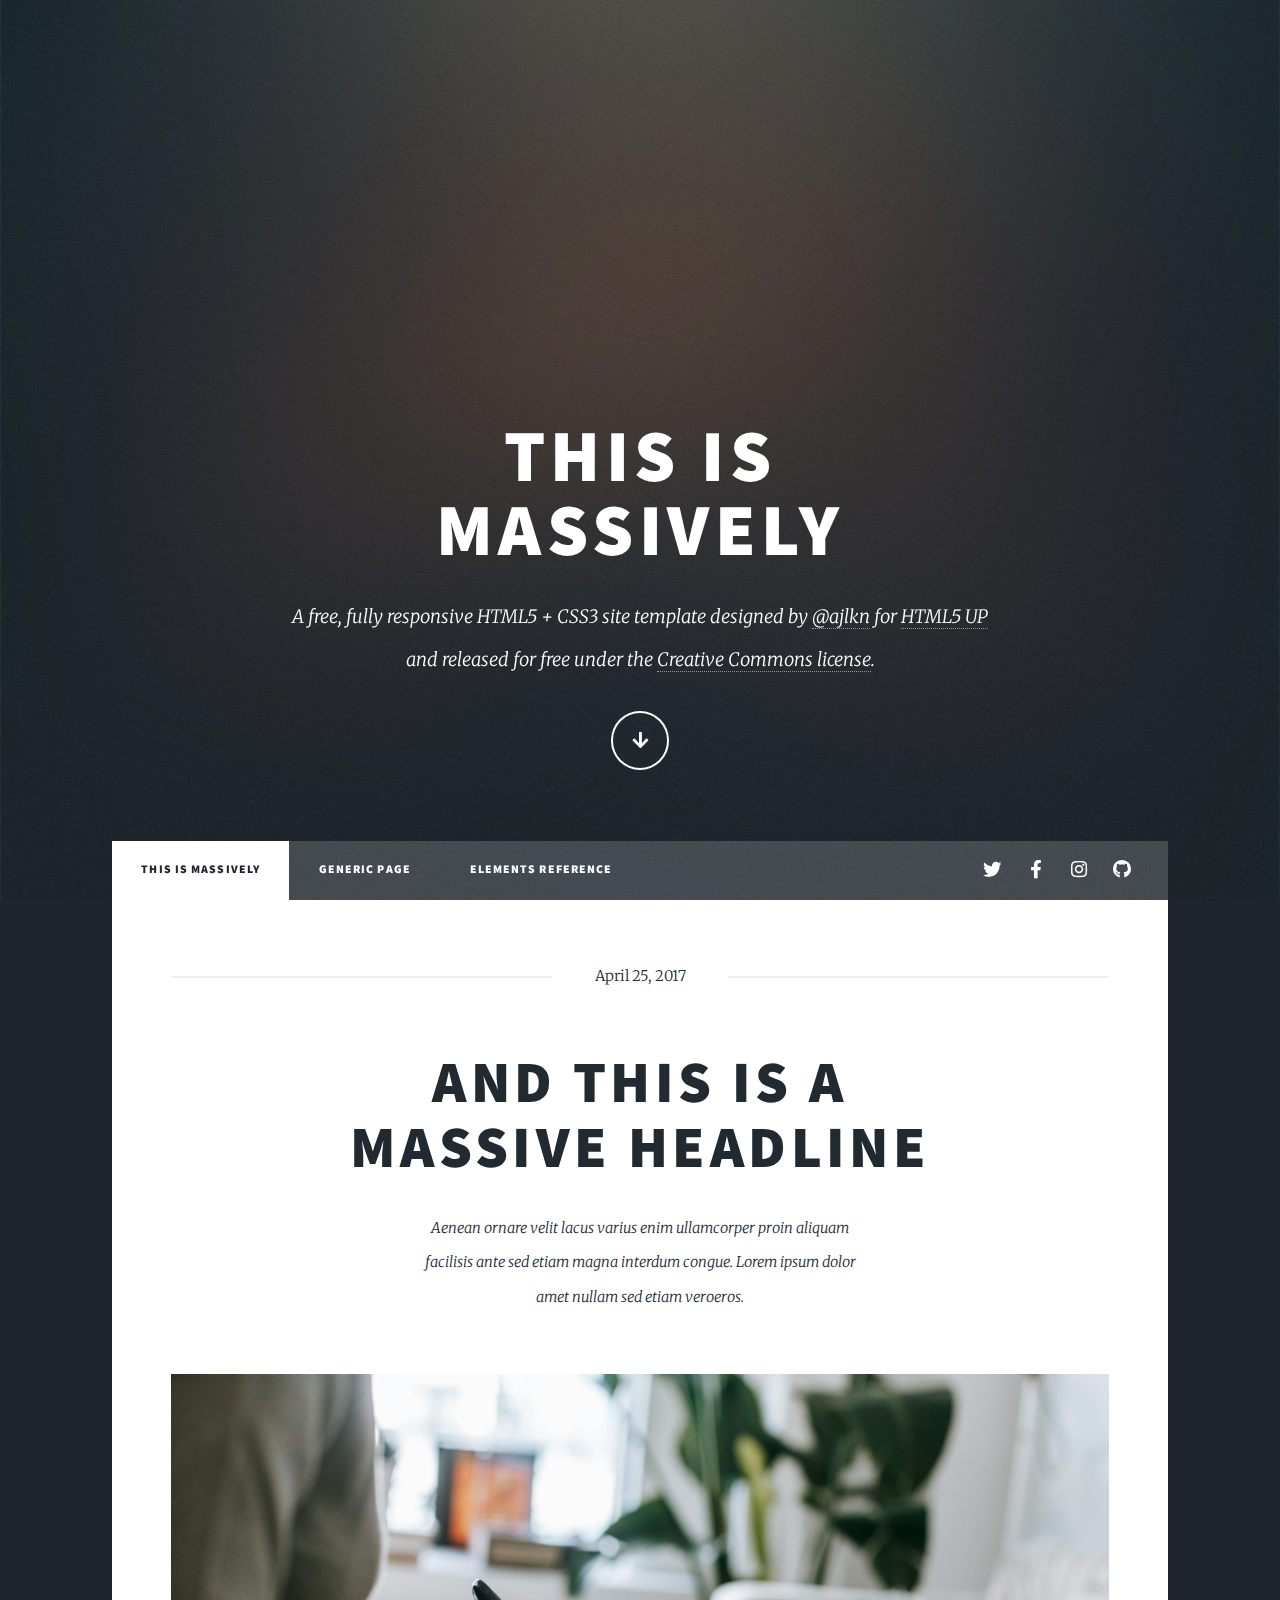
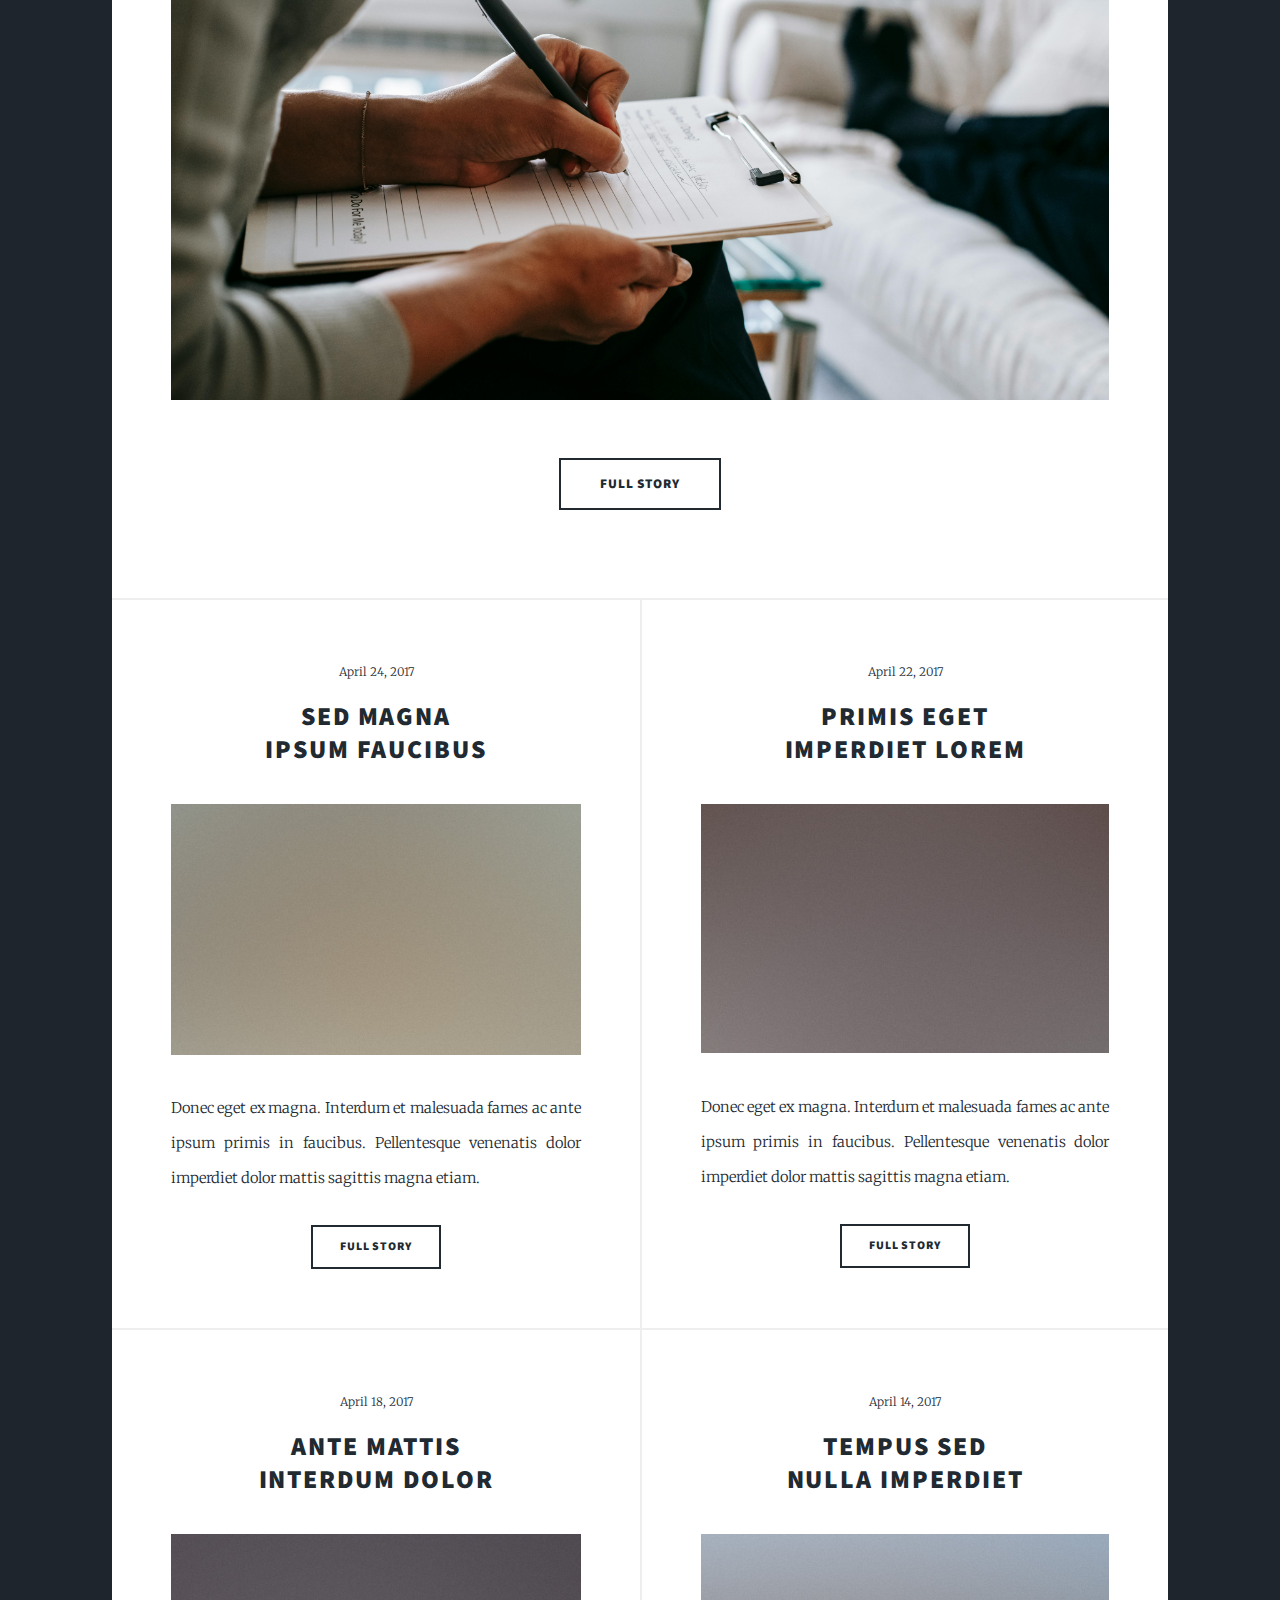
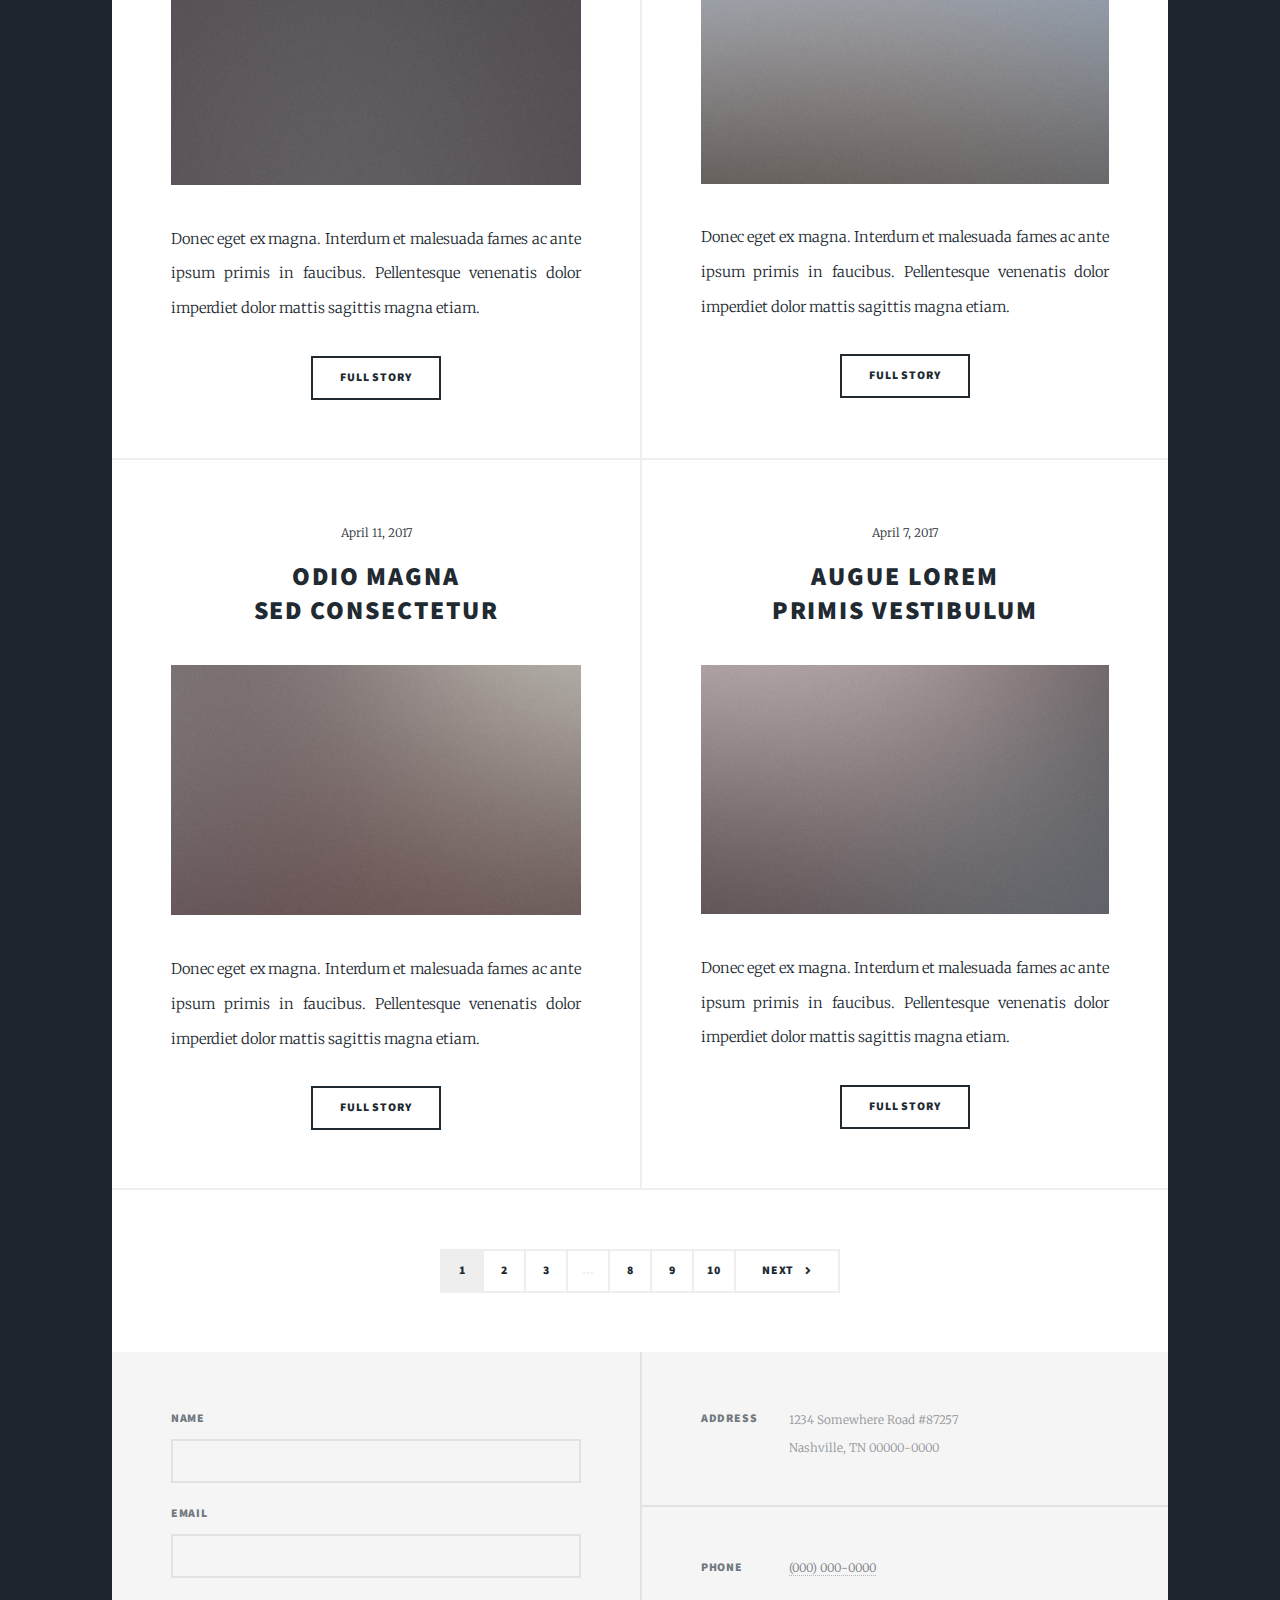
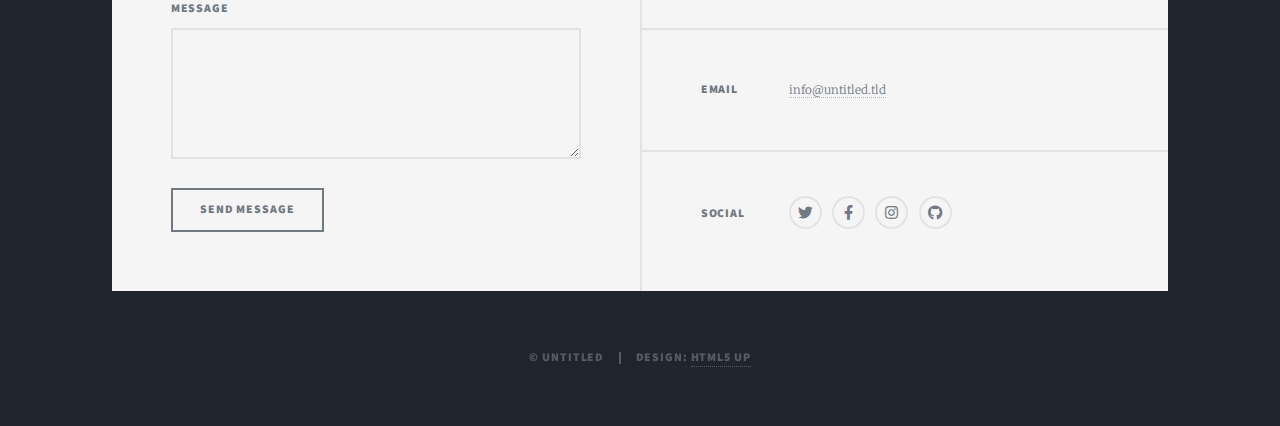
<file: index.html>
<!DOCTYPE HTML>
<!--
	Massively by HTML5 UP
	html5up.net | @ajlkn
	Free for personal and commercial use under the CCA 3.0 license (html5up.net/license)
-->
<html>
	<head>
		<title>Massively by HTML5 UP</title>
		<meta charset="utf-8" />
		<meta name="viewport" content="width=device-width, initial-scale=1, user-scalable=no" />
		<link rel="stylesheet" href="assets/css/main.css" />
		<noscript><link rel="stylesheet" href="assets/css/noscript.css" /></noscript>
	</head>
	<body class="is-preload">

		<!-- Wrapper -->
			<div id="wrapper" class="fade-in">

				<!-- Intro -->
					<div id="intro">
						<h1>This is<br />
						Massively</h1>
						<p>A free, fully responsive HTML5 + CSS3 site template designed by <a href="https://twitter.com/ajlkn">@ajlkn</a> for <a href="https://html5up.net">HTML5 UP</a><br />
						and released for free under the <a href="https://html5up.net/license">Creative Commons license</a>.</p>
						<ul class="actions">
							<li><a href="#header" class="button icon solid solo fa-arrow-down scrolly">Continue</a></li>
						</ul>
					</div>

				<!-- Header -->
					<header id="header">
						<a href="index.html" class="logo">Massively</a>
					</header>

				<!-- Nav -->
					<nav id="nav">
						<ul class="links">
							<li class="active"><a href="index.html">This is Massively</a></li>
							<li><a href="generic.html">Generic Page</a></li>
							<li><a href="elements.html">Elements Reference</a></li>
						</ul>
						<ul class="icons">
							<li><a href="#" class="icon brands fa-twitter"><span class="label">Twitter</span></a></li>
							<li><a href="#" class="icon brands fa-facebook-f"><span class="label">Facebook</span></a></li>
							<li><a href="#" class="icon brands fa-instagram"><span class="label">Instagram</span></a></li>
							<li><a href="#" class="icon brands fa-github"><span class="label">GitHub</span></a></li>
						</ul>
					</nav>

				<!-- Main -->
					<div id="main">

						<!-- Featured Post -->
							<article class="post featured">
								<header class="major">
									<span class="date">April 25, 2017</span>
									<h2><a href="#">And this is a<br />
									massive headline</a></h2>
									<p>Aenean ornare velit lacus varius enim ullamcorper proin aliquam<br />
									facilisis ante sed etiam magna interdum congue. Lorem ipsum dolor<br />
									amet nullam sed etiam veroeros.</p>
								</header>
								<a href="#" class="image main"><img src="images/pic01.jpg" alt="" /></a>
								<ul class="actions special">
									<li><a href="#" class="button large">Full Story</a></li>
								</ul>
							</article>

						<!-- Posts -->
							<section class="posts">
								<article>
									<header>
										<span class="date">April 24, 2017</span>
										<h2><a href="#">Sed magna<br />
										ipsum faucibus</a></h2>
									</header>
									<a href="#" class="image fit"><img src="images/pic02.jpg" alt="" /></a>
									<p>Donec eget ex magna. Interdum et malesuada fames ac ante ipsum primis in faucibus. Pellentesque venenatis dolor imperdiet dolor mattis sagittis magna etiam.</p>
									<ul class="actions special">
										<li><a href="#" class="button">Full Story</a></li>
									</ul>
								</article>
								<article>
									<header>
										<span class="date">April 22, 2017</span>
										<h2><a href="#">Primis eget<br />
										imperdiet lorem</a></h2>
									</header>
									<a href="#" class="image fit"><img src="images/pic03.jpg" alt="" /></a>
									<p>Donec eget ex magna. Interdum et malesuada fames ac ante ipsum primis in faucibus. Pellentesque venenatis dolor imperdiet dolor mattis sagittis magna etiam.</p>
									<ul class="actions special">
										<li><a href="#" class="button">Full Story</a></li>
									</ul>
								</article>
								<article>
									<header>
										<span class="date">April 18, 2017</span>
										<h2><a href="#">Ante mattis<br />
										interdum dolor</a></h2>
									</header>
									<a href="#" class="image fit"><img src="images/pic04.jpg" alt="" /></a>
									<p>Donec eget ex magna. Interdum et malesuada fames ac ante ipsum primis in faucibus. Pellentesque venenatis dolor imperdiet dolor mattis sagittis magna etiam.</p>
									<ul class="actions special">
										<li><a href="#" class="button">Full Story</a></li>
									</ul>
								</article>
								<article>
									<header>
										<span class="date">April 14, 2017</span>
										<h2><a href="#">Tempus sed<br />
										nulla imperdiet</a></h2>
									</header>
									<a href="#" class="image fit"><img src="images/pic05.jpg" alt="" /></a>
									<p>Donec eget ex magna. Interdum et malesuada fames ac ante ipsum primis in faucibus. Pellentesque venenatis dolor imperdiet dolor mattis sagittis magna etiam.</p>
									<ul class="actions special">
										<li><a href="#" class="button">Full Story</a></li>
									</ul>
								</article>
								<article>
									<header>
										<span class="date">April 11, 2017</span>
										<h2><a href="#">Odio magna<br />
										sed consectetur</a></h2>
									</header>
									<a href="#" class="image fit"><img src="images/pic06.jpg" alt="" /></a>
									<p>Donec eget ex magna. Interdum et malesuada fames ac ante ipsum primis in faucibus. Pellentesque venenatis dolor imperdiet dolor mattis sagittis magna etiam.</p>
									<ul class="actions special">
										<li><a href="#" class="button">Full Story</a></li>
									</ul>
								</article>
								<article>
									<header>
										<span class="date">April 7, 2017</span>
										<h2><a href="#">Augue lorem<br />
										primis vestibulum</a></h2>
									</header>
									<a href="#" class="image fit"><img src="images/pic07.jpg" alt="" /></a>
									<p>Donec eget ex magna. Interdum et malesuada fames ac ante ipsum primis in faucibus. Pellentesque venenatis dolor imperdiet dolor mattis sagittis magna etiam.</p>
									<ul class="actions special">
										<li><a href="#" class="button">Full Story</a></li>
									</ul>
								</article>
							</section>

						<!-- Footer -->
							<footer>
								<div class="pagination">
									<!--<a href="#" class="previous">Prev</a>-->
									<a href="#" class="page active">1</a>
									<a href="#" class="page">2</a>
									<a href="#" class="page">3</a>
									<span class="extra">&hellip;</span>
									<a href="#" class="page">8</a>
									<a href="#" class="page">9</a>
									<a href="#" class="page">10</a>
									<a href="#" class="next">Next</a>
								</div>
							</footer>

					</div>

				<!-- Footer -->
					<footer id="footer">
						<section>
							<form method="post" action="#">
								<div class="fields">
									<div class="field">
										<label for="name">Name</label>
										<input type="text" name="name" id="name" />
									</div>
									<div class="field">
										<label for="email">Email</label>
										<input type="text" name="email" id="email" />
									</div>
									<div class="field">
										<label for="message">Message</label>
										<textarea name="message" id="message" rows="3"></textarea>
									</div>
								</div>
								<ul class="actions">
									<li><input type="submit" value="Send Message" /></li>
								</ul>
							</form>
						</section>
						<section class="split contact">
							<section class="alt">
								<h3>Address</h3>
								<p>1234 Somewhere Road #87257<br />
								Nashville, TN 00000-0000</p>
							</section>
							<section>
								<h3>Phone</h3>
								<p><a href="#">(000) 000-0000</a></p>
							</section>
							<section>
								<h3>Email</h3>
								<p><a href="#">info@untitled.tld</a></p>
							</section>
							<section>
								<h3>Social</h3>
								<ul class="icons alt">
									<li><a href="#" class="icon brands alt fa-twitter"><span class="label">Twitter</span></a></li>
									<li><a href="#" class="icon brands alt fa-facebook-f"><span class="label">Facebook</span></a></li>
									<li><a href="#" class="icon brands alt fa-instagram"><span class="label">Instagram</span></a></li>
									<li><a href="#" class="icon brands alt fa-github"><span class="label">GitHub</span></a></li>
								</ul>
							</section>
						</section>
					</footer>

				<!-- Copyright -->
					<div id="copyright">
						<ul><li>&copy; Untitled</li><li>Design: <a href="https://html5up.net">HTML5 UP</a></li></ul>
					</div>

			</div>

		<!-- Scripts -->
			<script src="assets/js/jquery.min.js"></script>
			<script src="assets/js/jquery.scrollex.min.js"></script>
			<script src="assets/js/jquery.scrolly.min.js"></script>
			<script src="assets/js/browser.min.js"></script>
			<script src="assets/js/breakpoints.min.js"></script>
			<script src="assets/js/util.js"></script>
			<script src="assets/js/main.js"></script>

	</body>
</html>
</file>
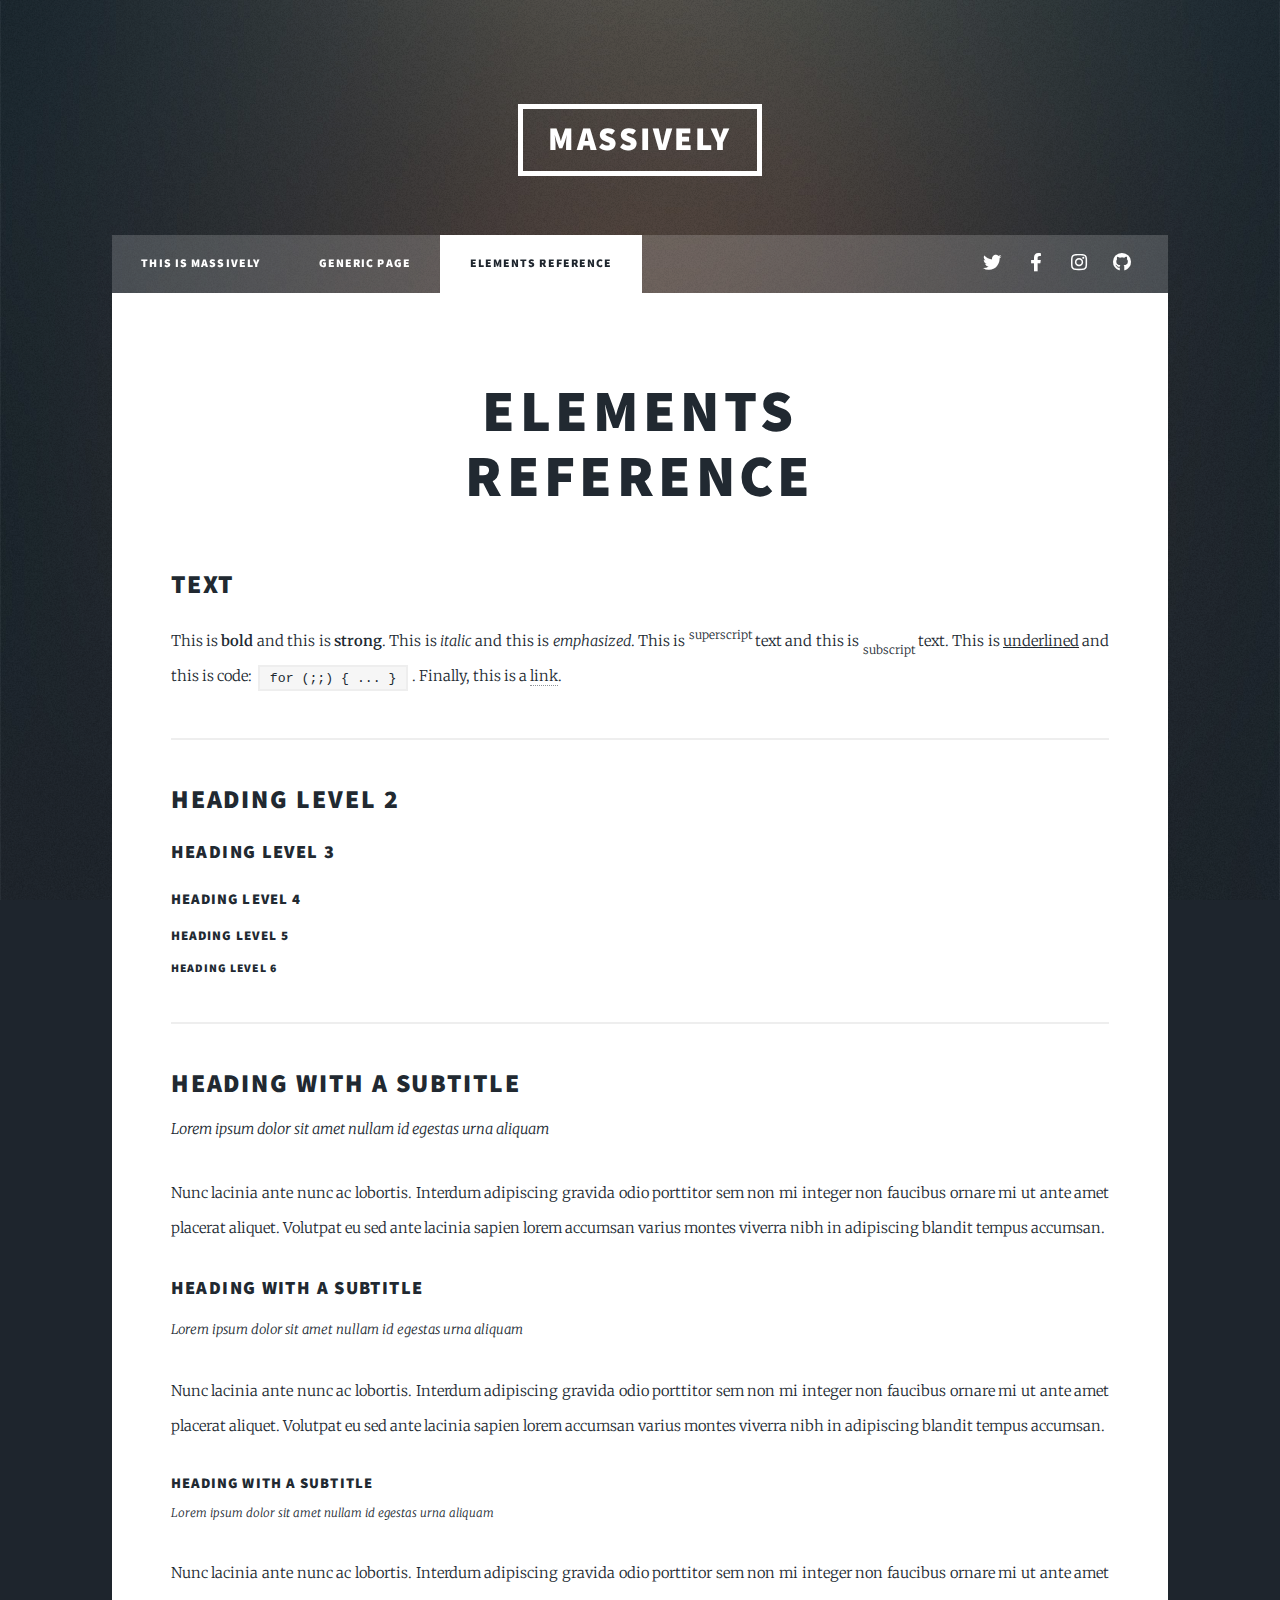
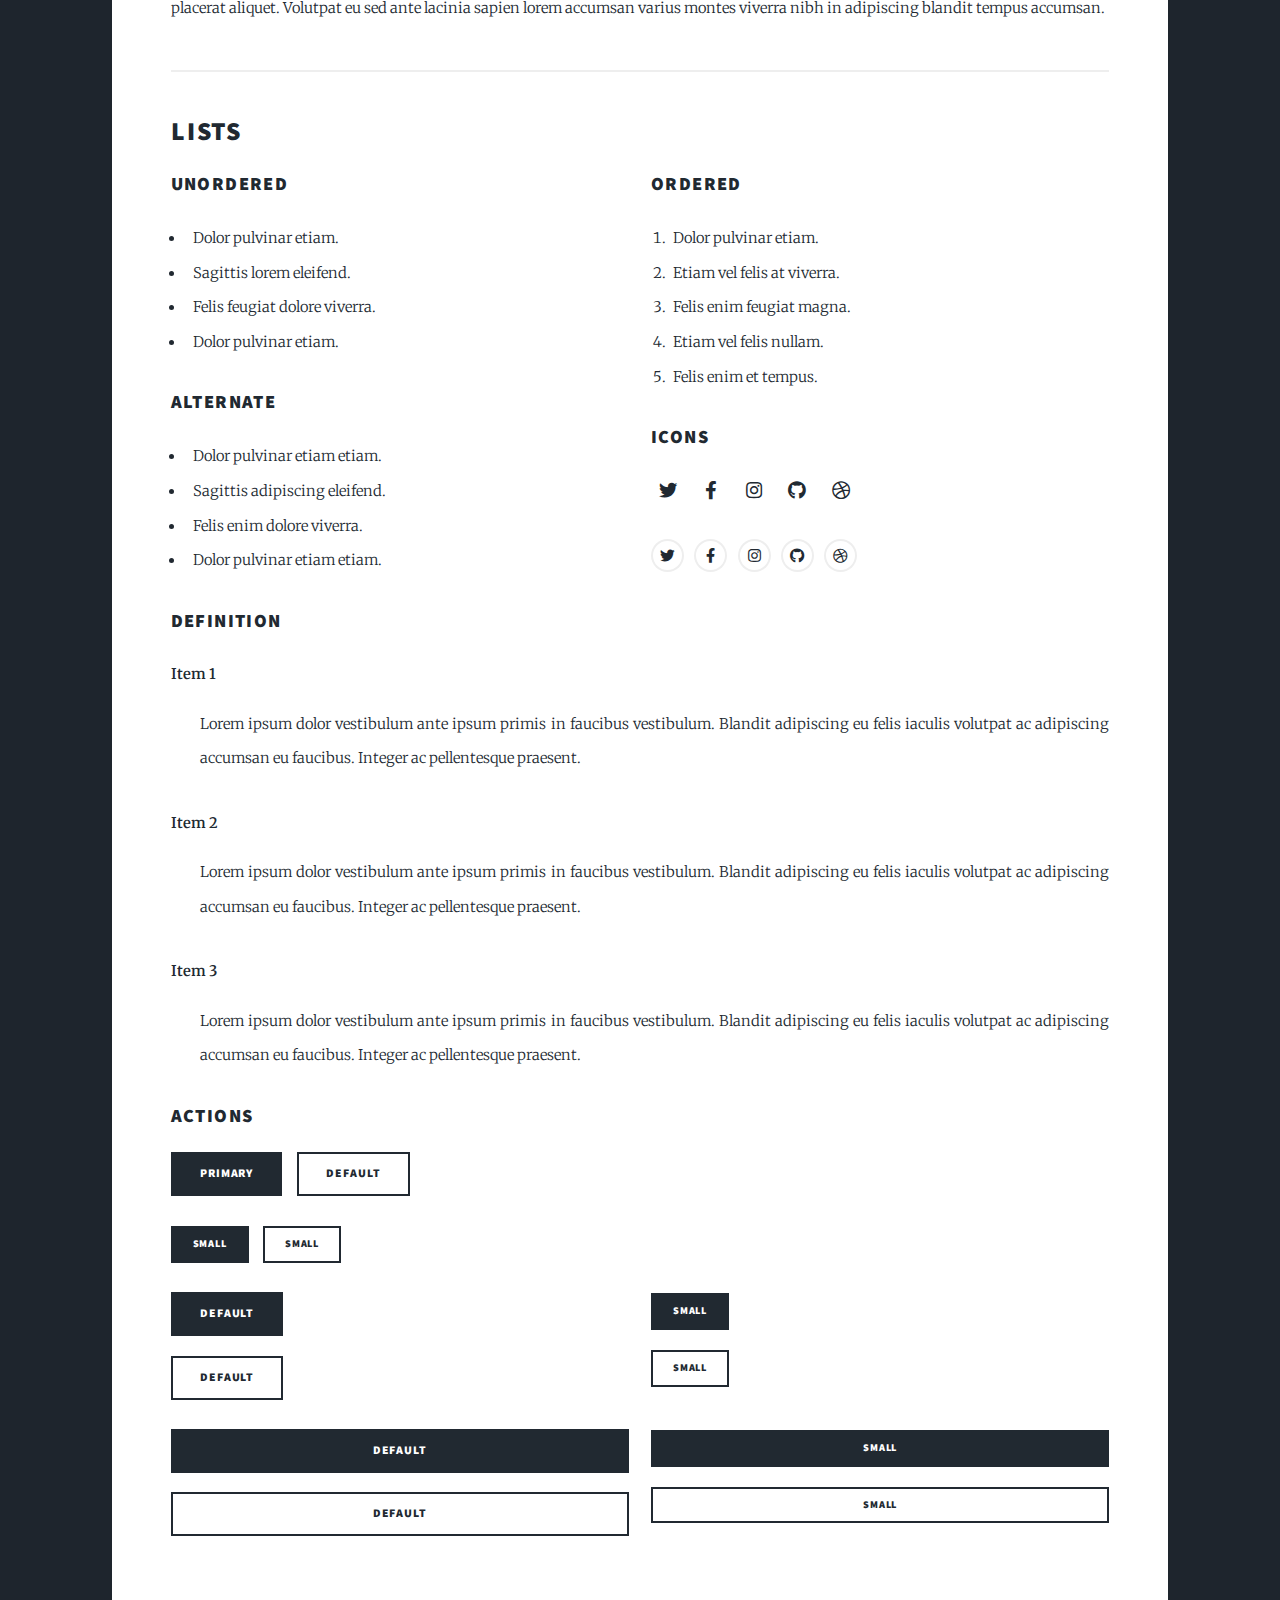
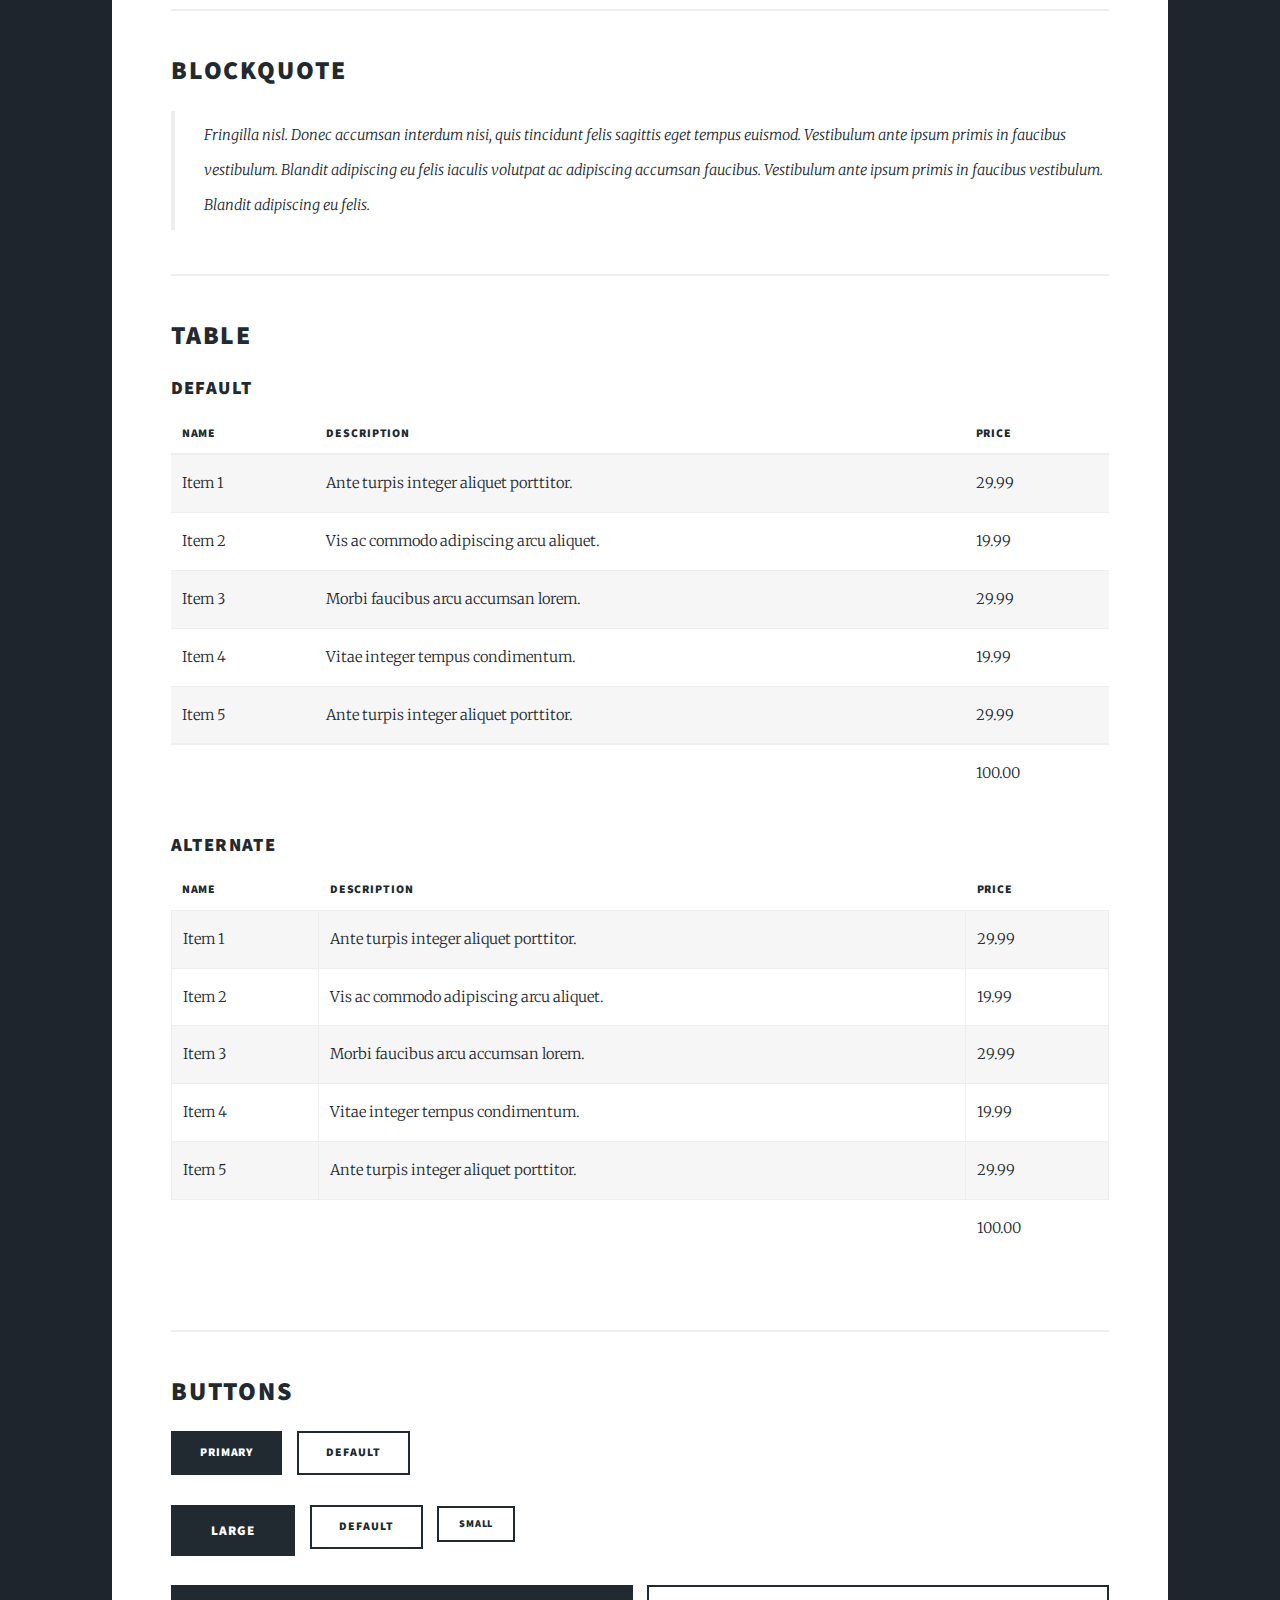
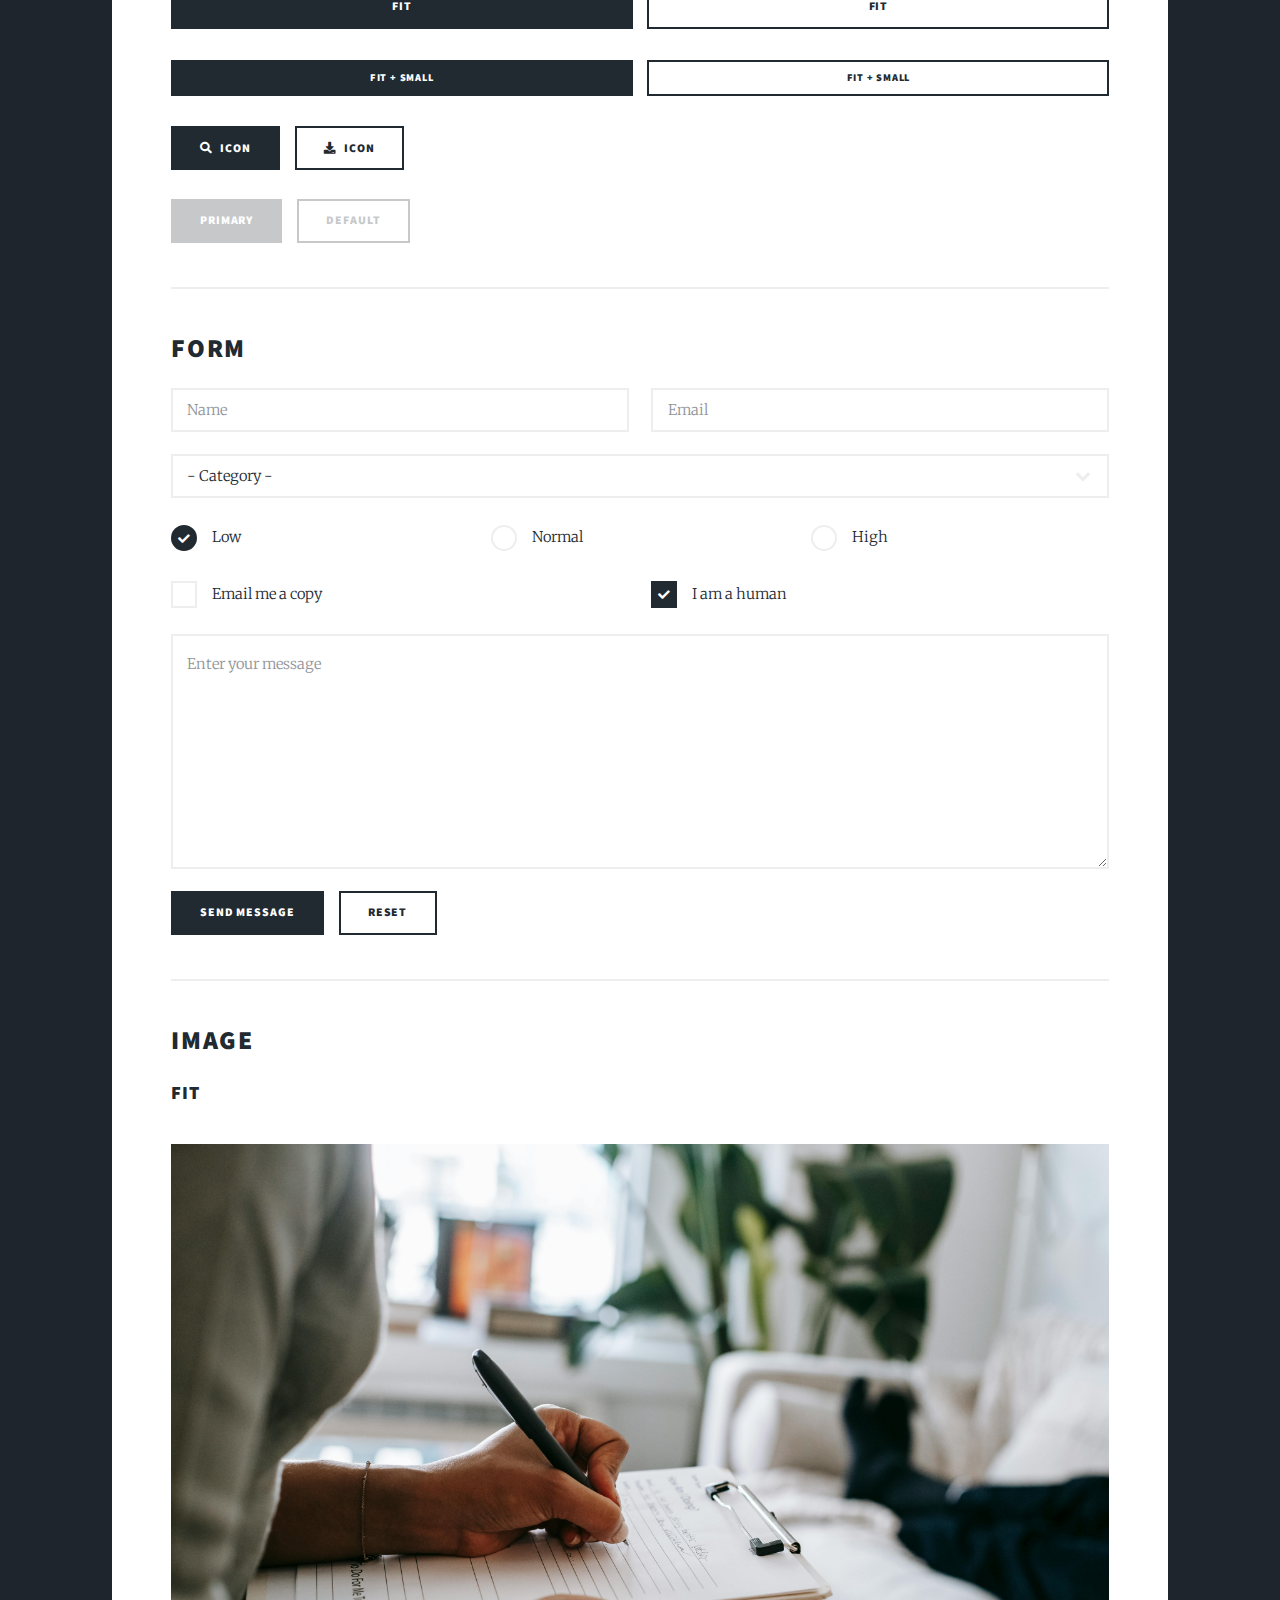
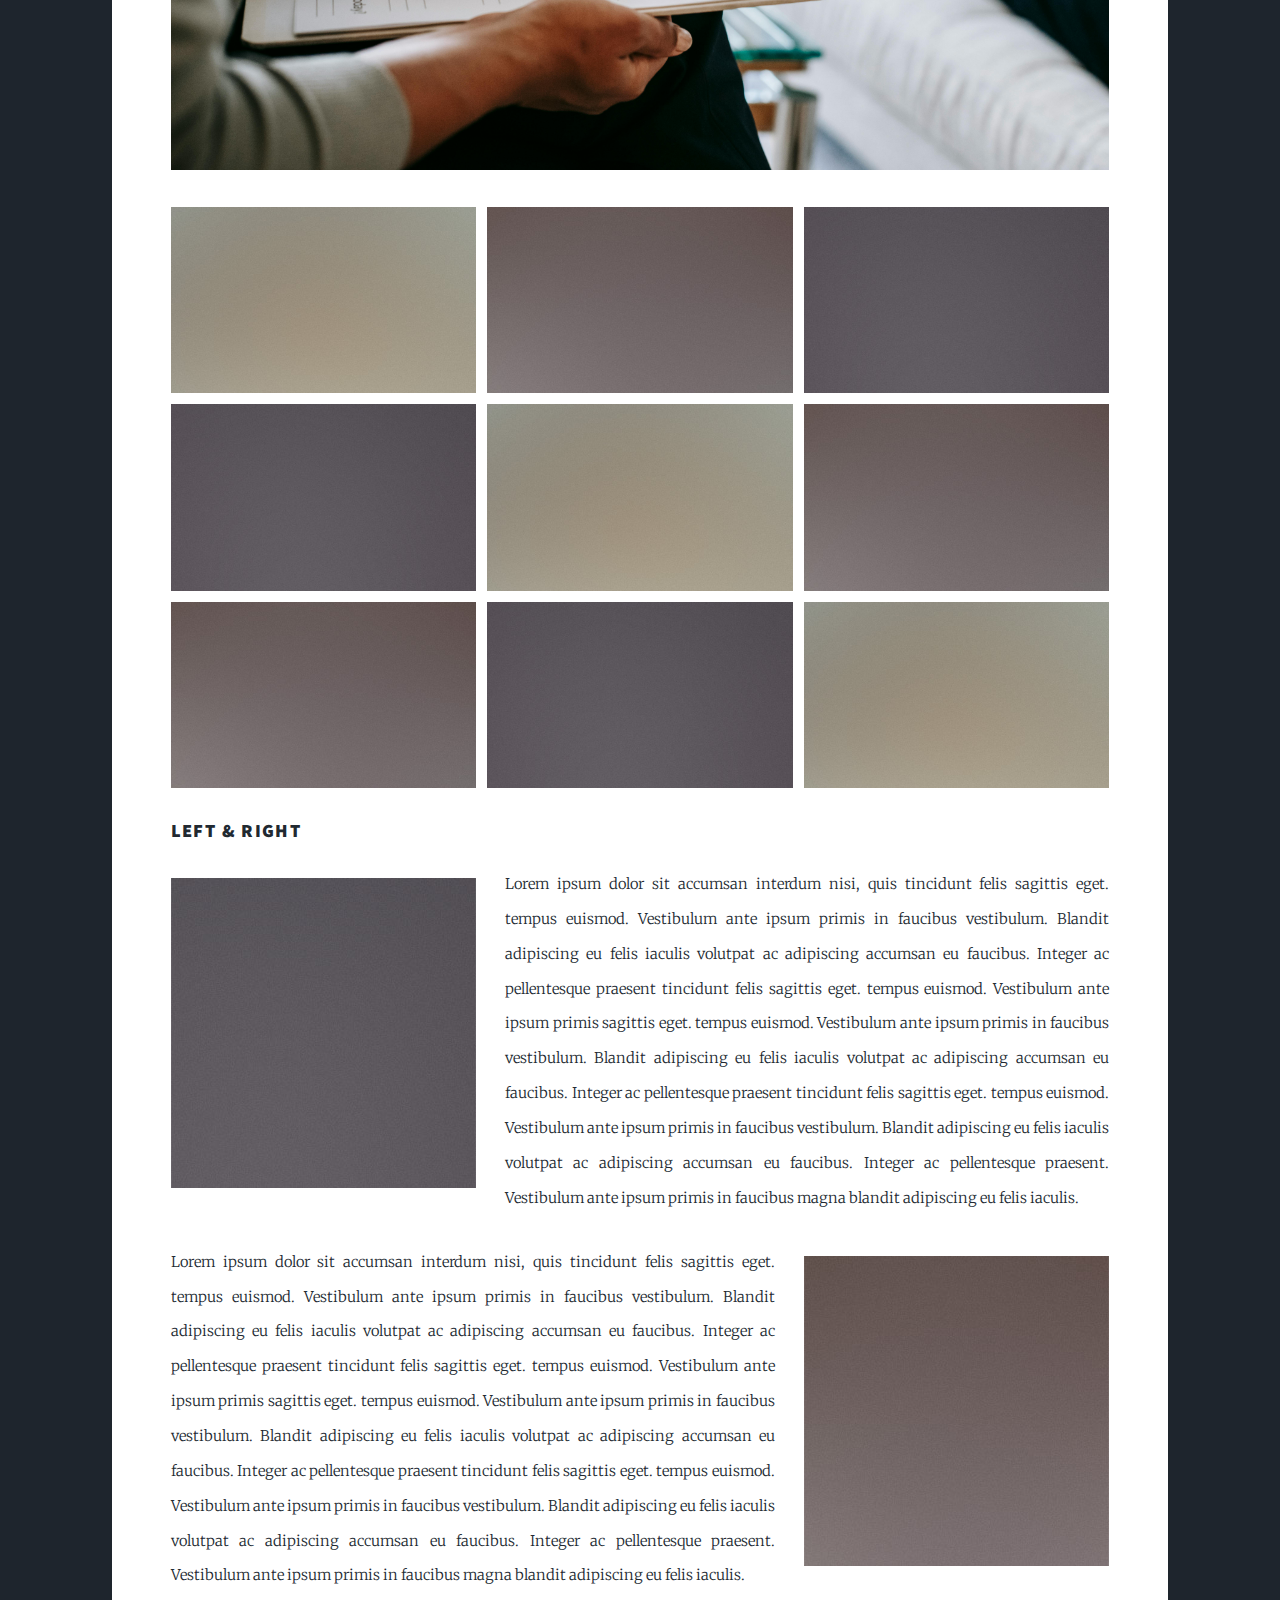
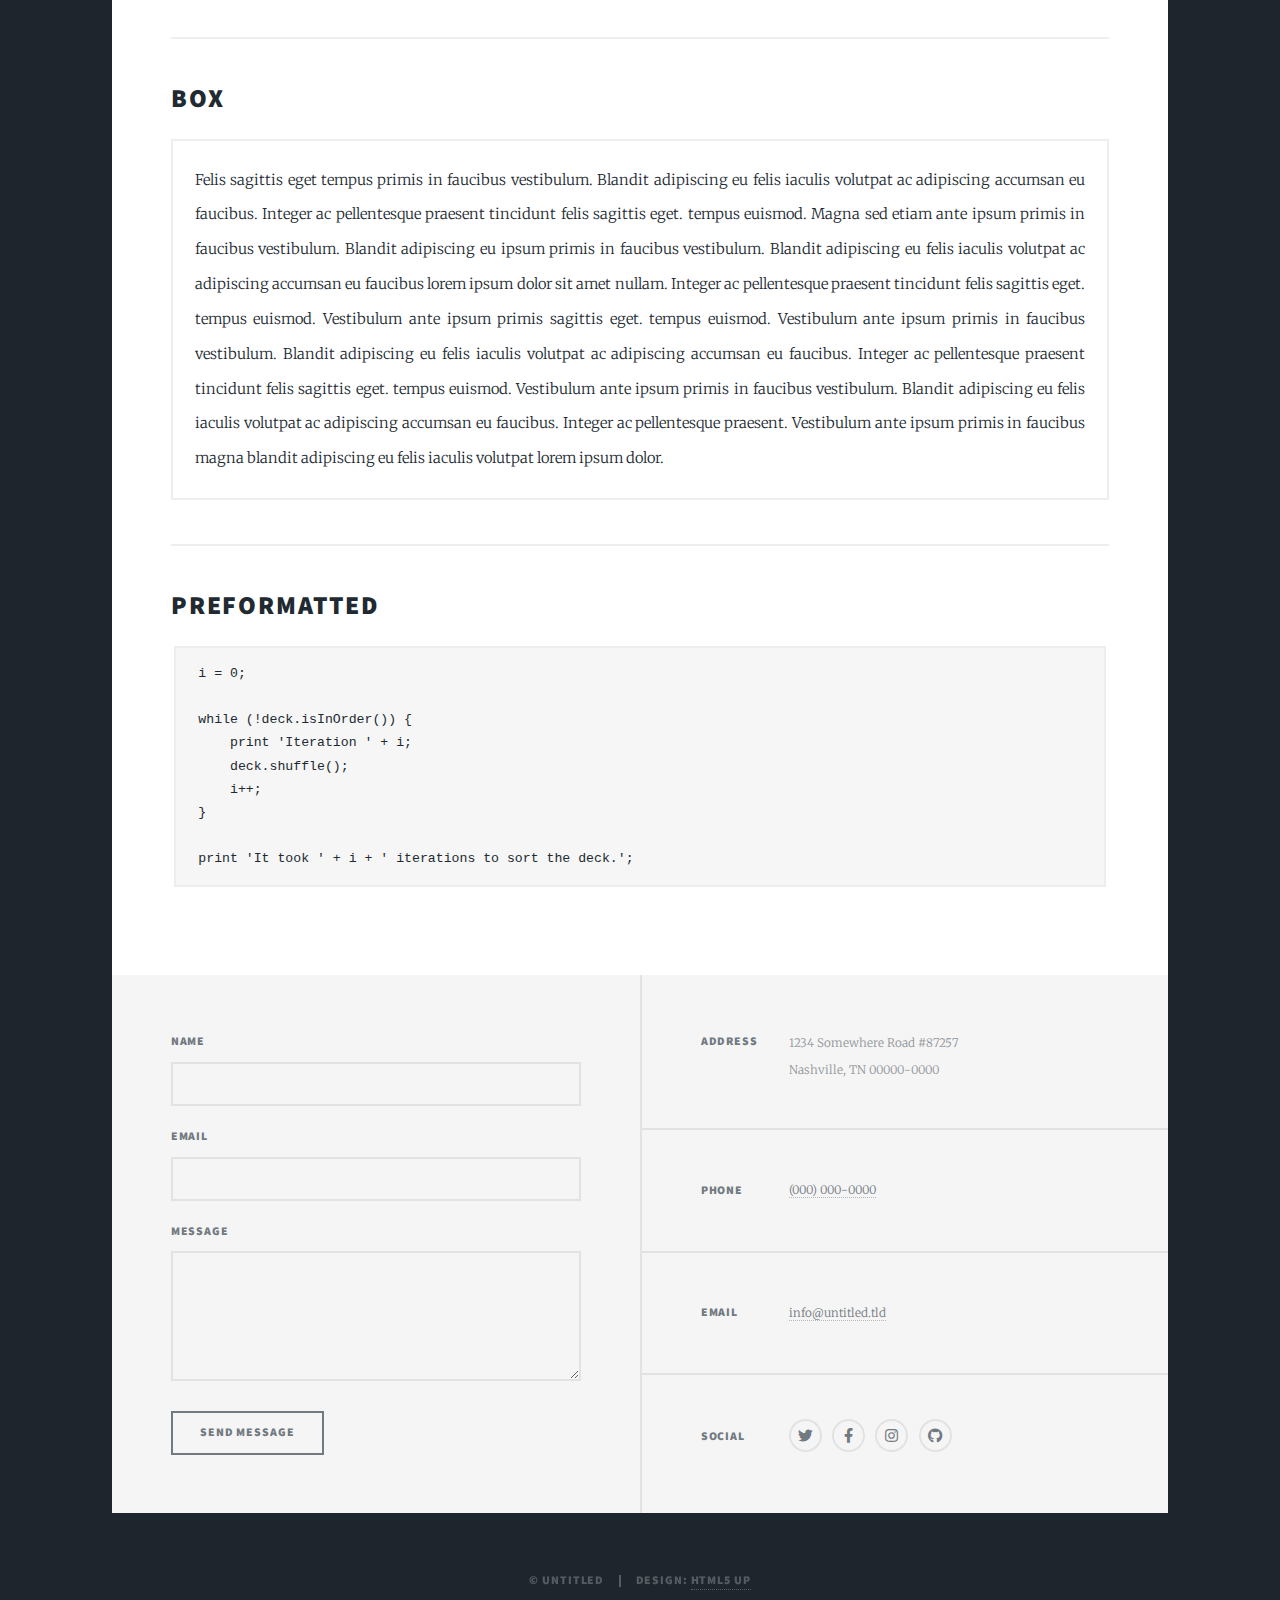
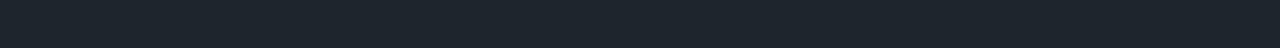
<file: elements.html>
<!DOCTYPE HTML>
<!--
	Massively by HTML5 UP
	html5up.net | @ajlkn
	Free for personal and commercial use under the CCA 3.0 license (html5up.net/license)
-->
<html>
	<head>
		<title>Elements Reference - Massively by HTML5 UP</title>
		<meta charset="utf-8" />
		<meta name="viewport" content="width=device-width, initial-scale=1, user-scalable=no" />
		<link rel="stylesheet" href="assets/css/main.css" />
		<noscript><link rel="stylesheet" href="assets/css/noscript.css" /></noscript>
	</head>
	<body class="is-preload">

		<!-- Wrapper -->
			<div id="wrapper">

				<!-- Header -->
					<header id="header">
						<a href="index.html" class="logo">Massively</a>
					</header>

				<!-- Nav -->
					<nav id="nav">
						<ul class="links">
							<li><a href="index.html">This is Massively</a></li>
							<li><a href="generic.html">Generic Page</a></li>
							<li class="active"><a href="elements.html">Elements Reference</a></li>
						</ul>
						<ul class="icons">
							<li><a href="#" class="icon brands fa-twitter"><span class="label">Twitter</span></a></li>
							<li><a href="#" class="icon brands fa-facebook-f"><span class="label">Facebook</span></a></li>
							<li><a href="#" class="icon brands fa-instagram"><span class="label">Instagram</span></a></li>
							<li><a href="#" class="icon brands fa-github"><span class="label">GitHub</span></a></li>
						</ul>
					</nav>

				<!-- Main -->
					<div id="main">

						<!-- Post -->
							<section class="post">
								<header class="major">
									<h1>Elements<br />
									Reference</h1>
								</header>

								<!-- Text stuff -->
									<h2>Text</h2>
									<p>This is <b>bold</b> and this is <strong>strong</strong>. This is <i>italic</i> and this is <em>emphasized</em>.
									This is <sup>superscript</sup> text and this is <sub>subscript</sub> text.
									This is <u>underlined</u> and this is code: <code>for (;;) { ... }</code>.
									Finally, this is a <a href="#">link</a>.</p>
									<hr />
									<h2>Heading Level 2</h2>
									<h3>Heading Level 3</h3>
									<h4>Heading Level 4</h4>
									<h5>Heading Level 5</h5>
									<h6>Heading Level 6</h6>
									<hr />
									<header>
										<h2>Heading with a Subtitle</h2>
										<p>Lorem ipsum dolor sit amet nullam id egestas urna aliquam</p>
									</header>
									<p>Nunc lacinia ante nunc ac lobortis. Interdum adipiscing gravida odio porttitor sem non mi integer non faucibus ornare mi ut ante amet placerat aliquet. Volutpat eu sed ante lacinia sapien lorem accumsan varius montes viverra nibh in adipiscing blandit tempus accumsan.</p>
									<header>
										<h3>Heading with a Subtitle</h3>
										<p>Lorem ipsum dolor sit amet nullam id egestas urna aliquam</p>
									</header>
									<p>Nunc lacinia ante nunc ac lobortis. Interdum adipiscing gravida odio porttitor sem non mi integer non faucibus ornare mi ut ante amet placerat aliquet. Volutpat eu sed ante lacinia sapien lorem accumsan varius montes viverra nibh in adipiscing blandit tempus accumsan.</p>
									<header>
										<h4>Heading with a Subtitle</h4>
										<p>Lorem ipsum dolor sit amet nullam id egestas urna aliquam</p>
									</header>
									<p>Nunc lacinia ante nunc ac lobortis. Interdum adipiscing gravida odio porttitor sem non mi integer non faucibus ornare mi ut ante amet placerat aliquet. Volutpat eu sed ante lacinia sapien lorem accumsan varius montes viverra nibh in adipiscing blandit tempus accumsan.</p>

									<hr />

								<!-- Lists -->
									<h2>Lists</h2>
									<div class="row">
										<div class="col-6 col-12-small">

											<h3>Unordered</h3>
											<ul>
												<li>Dolor pulvinar etiam.</li>
												<li>Sagittis lorem eleifend.</li>
												<li>Felis feugiat dolore viverra.</li>
												<li>Dolor pulvinar etiam.</li>
											</ul>

											<h3>Alternate</h3>
											<ul class="alt">
												<li>Dolor pulvinar etiam etiam.</li>
												<li>Sagittis adipiscing eleifend.</li>
												<li>Felis enim dolore viverra.</li>
												<li>Dolor pulvinar etiam etiam.</li>
											</ul>

										</div>
										<div class="col-6 col-12-small">

											<h3>Ordered</h3>
											<ol>
												<li>Dolor pulvinar etiam.</li>
												<li>Etiam vel felis at viverra.</li>
												<li>Felis enim feugiat magna.</li>
												<li>Etiam vel felis nullam.</li>
												<li>Felis enim et tempus.</li>
											</ol>

											<h3>Icons</h3>
											<ul class="icons">
												<li><a href="#" class="icon brands fa-twitter"><span class="label">Twitter</span></a></li>
												<li><a href="#" class="icon brands fa-facebook-f"><span class="label">Facebook</span></a></li>
												<li><a href="#" class="icon brands fa-instagram"><span class="label">Instagram</span></a></li>
												<li><a href="#" class="icon brands fa-github"><span class="label">Github</span></a></li>
												<li><a href="#" class="icon brands fa-dribbble"><span class="label">Dribbble</span></a></li>
											</ul>
											<ul class="icons alt">
												<li><a href="#" class="icon brands alt fa-twitter"><span class="label">Twitter</span></a></li>
												<li><a href="#" class="icon brands alt fa-facebook-f"><span class="label">Facebook</span></a></li>
												<li><a href="#" class="icon brands alt fa-instagram"><span class="label">Instagram</span></a></li>
												<li><a href="#" class="icon brands alt fa-github"><span class="label">Github</span></a></li>
												<li><a href="#" class="icon brands alt fa-dribbble"><span class="label">Dribbble</span></a></li>
											</ul>

										</div>
									</div>
									<h3>Definition</h3>
									<dl>
										<dt>Item 1</dt>
										<dd>
											<p>Lorem ipsum dolor vestibulum ante ipsum primis in faucibus vestibulum. Blandit adipiscing eu felis iaculis volutpat ac adipiscing accumsan eu faucibus. Integer ac pellentesque praesent.</p>
										</dd>
										<dt>Item 2</dt>
										<dd>
											<p>Lorem ipsum dolor vestibulum ante ipsum primis in faucibus vestibulum. Blandit adipiscing eu felis iaculis volutpat ac adipiscing accumsan eu faucibus. Integer ac pellentesque praesent.</p>
										</dd>
										<dt>Item 3</dt>
										<dd>
											<p>Lorem ipsum dolor vestibulum ante ipsum primis in faucibus vestibulum. Blandit adipiscing eu felis iaculis volutpat ac adipiscing accumsan eu faucibus. Integer ac pellentesque praesent.</p>
										</dd>
									</dl>

									<h3>Actions</h3>
									<ul class="actions">
										<li><a href="#" class="button primary">Primary</a></li>
										<li><a href="#" class="button">Default</a></li>
									</ul>
									<ul class="actions small">
										<li><a href="#" class="button primary small">Small</a></li>
										<li><a href="#" class="button small">Small</a></li>
									</ul>
									<div class="row">
										<div class="col-6 col-12-small">
											<ul class="actions stacked">
												<li><a href="#" class="button primary">Default</a></li>
												<li><a href="#" class="button">Default</a></li>
											</ul>
										</div>
										<div class="col-6 col-12-small">
											<ul class="actions stacked">
												<li><a href="#" class="button primary small">Small</a></li>
												<li><a href="#" class="button small">Small</a></li>
											</ul>
										</div>
									</div>
									<div class="row">
										<div class="col-6 col-12-small">
											<ul class="actions stacked">
												<li><a href="#" class="button primary fit">Default</a></li>
												<li><a href="#" class="button fit">Default</a></li>
											</ul>
										</div>
										<div class="col-6 col-12-small">
											<ul class="actions stacked">
												<li><a href="#" class="button primary small fit">Small</a></li>
												<li><a href="#" class="button small fit">Small</a></li>
											</ul>
										</div>
									</div>

									<hr />

								<!-- Blockquote -->
									<h2>Blockquote</h2>
									<blockquote>Fringilla nisl. Donec accumsan interdum nisi, quis tincidunt felis sagittis eget tempus euismod. Vestibulum ante ipsum primis in faucibus vestibulum. Blandit adipiscing eu felis iaculis volutpat ac adipiscing accumsan faucibus. Vestibulum ante ipsum primis in faucibus vestibulum. Blandit adipiscing eu felis.</blockquote>

									<hr />

								<!-- Table -->
									<h2>Table</h2>

									<h3>Default</h3>
									<div class="table-wrapper">
										<table>
											<thead>
												<tr>
													<th>Name</th>
													<th>Description</th>
													<th>Price</th>
												</tr>
											</thead>
											<tbody>
												<tr>
													<td>Item 1</td>
													<td>Ante turpis integer aliquet porttitor.</td>
													<td>29.99</td>
												</tr>
												<tr>
													<td>Item 2</td>
													<td>Vis ac commodo adipiscing arcu aliquet.</td>
													<td>19.99</td>
												</tr>
												<tr>
													<td>Item 3</td>
													<td> Morbi faucibus arcu accumsan lorem.</td>
													<td>29.99</td>
												</tr>
												<tr>
													<td>Item 4</td>
													<td>Vitae integer tempus condimentum.</td>
													<td>19.99</td>
												</tr>
												<tr>
													<td>Item 5</td>
													<td>Ante turpis integer aliquet porttitor.</td>
													<td>29.99</td>
												</tr>
											</tbody>
											<tfoot>
												<tr>
													<td colspan="2"></td>
													<td>100.00</td>
												</tr>
											</tfoot>
										</table>
									</div>

									<h3>Alternate</h3>
									<div class="table-wrapper">
										<table class="alt">
											<thead>
												<tr>
													<th>Name</th>
													<th>Description</th>
													<th>Price</th>
												</tr>
											</thead>
											<tbody>
												<tr>
													<td>Item 1</td>
													<td>Ante turpis integer aliquet porttitor.</td>
													<td>29.99</td>
												</tr>
												<tr>
													<td>Item 2</td>
													<td>Vis ac commodo adipiscing arcu aliquet.</td>
													<td>19.99</td>
												</tr>
												<tr>
													<td>Item 3</td>
													<td> Morbi faucibus arcu accumsan lorem.</td>
													<td>29.99</td>
												</tr>
												<tr>
													<td>Item 4</td>
													<td>Vitae integer tempus condimentum.</td>
													<td>19.99</td>
												</tr>
												<tr>
													<td>Item 5</td>
													<td>Ante turpis integer aliquet porttitor.</td>
													<td>29.99</td>
												</tr>
											</tbody>
											<tfoot>
												<tr>
													<td colspan="2"></td>
													<td>100.00</td>
												</tr>
											</tfoot>
										</table>
									</div>

									<hr />

								<!-- Buttons -->
									<h2>Buttons</h2>
									<ul class="actions">
										<li><a href="#" class="button primary">Primary</a></li>
										<li><a href="#" class="button">Default</a></li>
									</ul>
									<ul class="actions">
										<li><a href="#" class="button primary large">Large</a></li>
										<li><a href="#" class="button">Default</a></li>
										<li><a href="#" class="button small">Small</a></li>
									</ul>
									<ul class="actions fit">
										<li><a href="#" class="button primary fit">Fit</a></li>
										<li><a href="#" class="button fit">Fit</a></li>
									</ul>
									<ul class="actions fit small">
										<li><a href="#" class="button primary fit small">Fit + Small</a></li>
										<li><a href="#" class="button fit small">Fit + Small</a></li>
									</ul>
									<ul class="actions">
										<li><a href="#" class="button primary icon solid fa-search">Icon</a></li>
										<li><a href="#" class="button icon solid fa-download">Icon</a></li>
									</ul>
									<ul class="actions">
										<li><span class="button primary disabled">Primary</span></li>
										<li><span class="button disabled">Default</span></li>
									</ul>

									<hr />

								<!-- Form -->
									<h2>Form</h2>

									<form method="post" action="#">
										<div class="row gtr-uniform">
											<div class="col-6 col-12-xsmall">
												<input type="text" name="demo-name" id="demo-name" value="" placeholder="Name" />
											</div>
											<div class="col-6 col-12-xsmall">
												<input type="email" name="demo-email" id="demo-email" value="" placeholder="Email" />
											</div>
											<!-- Break -->
											<div class="col-12">
												<select name="demo-category" id="demo-category">
													<option value="">- Category -</option>
													<option value="1">Manufacturing</option>
													<option value="1">Shipping</option>
													<option value="1">Administration</option>
													<option value="1">Human Resources</option>
												</select>
											</div>
											<!-- Break -->
											<div class="col-4 col-12-small">
												<input type="radio" id="demo-priority-low" name="demo-priority" checked>
												<label for="demo-priority-low">Low</label>
											</div>
											<div class="col-4 col-12-small">
												<input type="radio" id="demo-priority-normal" name="demo-priority">
												<label for="demo-priority-normal">Normal</label>
											</div>
											<div class="col-4 col-12-small">
												<input type="radio" id="demo-priority-high" name="demo-priority">
												<label for="demo-priority-high">High</label>
											</div>
											<!-- Break -->
											<div class="col-6 col-12-small">
												<input type="checkbox" id="demo-copy" name="demo-copy">
												<label for="demo-copy">Email me a copy</label>
											</div>
											<div class="col-6 col-12-small">
												<input type="checkbox" id="demo-human" name="demo-human" checked>
												<label for="demo-human">I am a human</label>
											</div>
											<!-- Break -->
											<div class="col-12">
												<textarea name="demo-message" id="demo-message" placeholder="Enter your message" rows="6"></textarea>
											</div>
											<!-- Break -->
											<div class="col-12">
												<ul class="actions">
													<li><input type="submit" value="Send Message" class="primary" /></li>
													<li><input type="reset" value="Reset" /></li>
												</ul>
											</div>
										</div>
									</form>

									<hr />

								<!-- Image -->
									<h2>Image</h2>

									<h3>Fit</h3>
									<span class="image fit"><img src="images/pic01.jpg" alt="" /></span>
									<div class="box alt">
										<div class="row gtr-50 gtr-uniform">
											<div class="col-4"><span class="image fit"><img src="images/pic02.jpg" alt="" /></span></div>
											<div class="col-4"><span class="image fit"><img src="images/pic03.jpg" alt="" /></span></div>
											<div class="col-4"><span class="image fit"><img src="images/pic04.jpg" alt="" /></span></div>
											<!-- Break -->
											<div class="col-4"><span class="image fit"><img src="images/pic04.jpg" alt="" /></span></div>
											<div class="col-4"><span class="image fit"><img src="images/pic02.jpg" alt="" /></span></div>
											<div class="col-4"><span class="image fit"><img src="images/pic03.jpg" alt="" /></span></div>
											<!-- Break -->
											<div class="col-4"><span class="image fit"><img src="images/pic03.jpg" alt="" /></span></div>
											<div class="col-4"><span class="image fit"><img src="images/pic04.jpg" alt="" /></span></div>
											<div class="col-4"><span class="image fit"><img src="images/pic02.jpg" alt="" /></span></div>
										</div>
									</div>

									<h3>Left &amp; Right</h3>
									<p><span class="image left"><img src="images/pic08.jpg" alt="" /></span>Lorem ipsum dolor sit accumsan interdum nisi, quis tincidunt felis sagittis eget. tempus euismod. Vestibulum ante ipsum primis in faucibus vestibulum. Blandit adipiscing eu felis iaculis volutpat ac adipiscing accumsan eu faucibus. Integer ac pellentesque praesent tincidunt felis sagittis eget. tempus euismod. Vestibulum ante ipsum primis sagittis eget. tempus euismod. Vestibulum ante ipsum primis in faucibus vestibulum. Blandit adipiscing eu felis iaculis volutpat ac adipiscing accumsan eu faucibus. Integer ac pellentesque praesent tincidunt felis sagittis eget. tempus euismod. Vestibulum ante ipsum primis in faucibus vestibulum. Blandit adipiscing eu felis iaculis volutpat ac adipiscing accumsan eu faucibus. Integer ac pellentesque praesent. Vestibulum ante ipsum primis in faucibus magna blandit adipiscing eu felis iaculis.</p>
									<p><span class="image right"><img src="images/pic09.jpg" alt="" /></span>Lorem ipsum dolor sit accumsan interdum nisi, quis tincidunt felis sagittis eget. tempus euismod. Vestibulum ante ipsum primis in faucibus vestibulum. Blandit adipiscing eu felis iaculis volutpat ac adipiscing accumsan eu faucibus. Integer ac pellentesque praesent tincidunt felis sagittis eget. tempus euismod. Vestibulum ante ipsum primis sagittis eget. tempus euismod. Vestibulum ante ipsum primis in faucibus vestibulum. Blandit adipiscing eu felis iaculis volutpat ac adipiscing accumsan eu faucibus. Integer ac pellentesque praesent tincidunt felis sagittis eget. tempus euismod. Vestibulum ante ipsum primis in faucibus vestibulum. Blandit adipiscing eu felis iaculis volutpat ac adipiscing accumsan eu faucibus. Integer ac pellentesque praesent. Vestibulum ante ipsum primis in faucibus magna blandit adipiscing eu felis iaculis.</p>

									<hr />

								<!-- Box -->
									<h2>Box</h2>
									<div class="box">
										<p>Felis sagittis eget tempus primis in faucibus vestibulum. Blandit adipiscing eu felis iaculis volutpat ac adipiscing accumsan eu faucibus. Integer ac pellentesque praesent tincidunt felis sagittis eget. tempus euismod. Magna sed etiam ante ipsum primis in faucibus vestibulum. Blandit adipiscing eu ipsum primis in faucibus vestibulum. Blandit adipiscing eu felis iaculis volutpat ac adipiscing accumsan eu faucibus lorem ipsum dolor sit amet nullam. Integer ac pellentesque praesent tincidunt felis sagittis eget. tempus euismod. Vestibulum ante ipsum primis sagittis eget. tempus euismod. Vestibulum ante ipsum primis in faucibus vestibulum. Blandit adipiscing eu felis iaculis volutpat ac adipiscing accumsan eu faucibus. Integer ac pellentesque praesent tincidunt felis sagittis eget. tempus euismod. Vestibulum ante ipsum primis in faucibus vestibulum. Blandit adipiscing eu felis iaculis volutpat ac adipiscing accumsan eu faucibus. Integer ac pellentesque praesent. Vestibulum ante ipsum primis in faucibus magna blandit adipiscing eu felis iaculis volutpat lorem ipsum dolor.</p>
									</div>

									<hr />

								<!-- Preformatted Code -->
									<h2>Preformatted</h2>
									<pre><code>i = 0;

while (!deck.isInOrder()) {
    print 'Iteration ' + i;
    deck.shuffle();
    i++;
}

print 'It took ' + i + ' iterations to sort the deck.';
</code></pre>

							</section>

					</div>

				<!-- Footer -->
					<footer id="footer">
						<section>
							<form method="post" action="#">
								<div class="fields">
									<div class="field">
										<label for="name">Name</label>
										<input type="text" name="name" id="name" />
									</div>
									<div class="field">
										<label for="email">Email</label>
										<input type="text" name="email" id="email" />
									</div>
									<div class="field">
										<label for="message">Message</label>
										<textarea name="message" id="message" rows="3"></textarea>
									</div>
								</div>
								<ul class="actions">
									<li><input type="submit" value="Send Message" /></li>
								</ul>
							</form>
						</section>
						<section class="split contact">
							<section class="alt">
								<h3>Address</h3>
								<p>1234 Somewhere Road #87257<br />
								Nashville, TN 00000-0000</p>
							</section>
							<section>
								<h3>Phone</h3>
								<p><a href="#">(000) 000-0000</a></p>
							</section>
							<section>
								<h3>Email</h3>
								<p><a href="#">info@untitled.tld</a></p>
							</section>
							<section>
								<h3>Social</h3>
								<ul class="icons alt">
									<li><a href="#" class="icon brands alt fa-twitter"><span class="label">Twitter</span></a></li>
									<li><a href="#" class="icon brands alt fa-facebook-f"><span class="label">Facebook</span></a></li>
									<li><a href="#" class="icon brands alt fa-instagram"><span class="label">Instagram</span></a></li>
									<li><a href="#" class="icon brands alt fa-github"><span class="label">GitHub</span></a></li>
								</ul>
							</section>
						</section>
					</footer>

				<!-- Copyright -->
					<div id="copyright">
						<ul><li>&copy; Untitled</li><li>Design: <a href="https://html5up.net">HTML5 UP</a></li></ul>
					</div>

			</div>

		<!-- Scripts -->
			<script src="assets/js/jquery.min.js"></script>
			<script src="assets/js/jquery.scrollex.min.js"></script>
			<script src="assets/js/jquery.scrolly.min.js"></script>
			<script src="assets/js/browser.min.js"></script>
			<script src="assets/js/breakpoints.min.js"></script>
			<script src="assets/js/util.js"></script>
			<script src="assets/js/main.js"></script>

	</body>
</html>
</file>
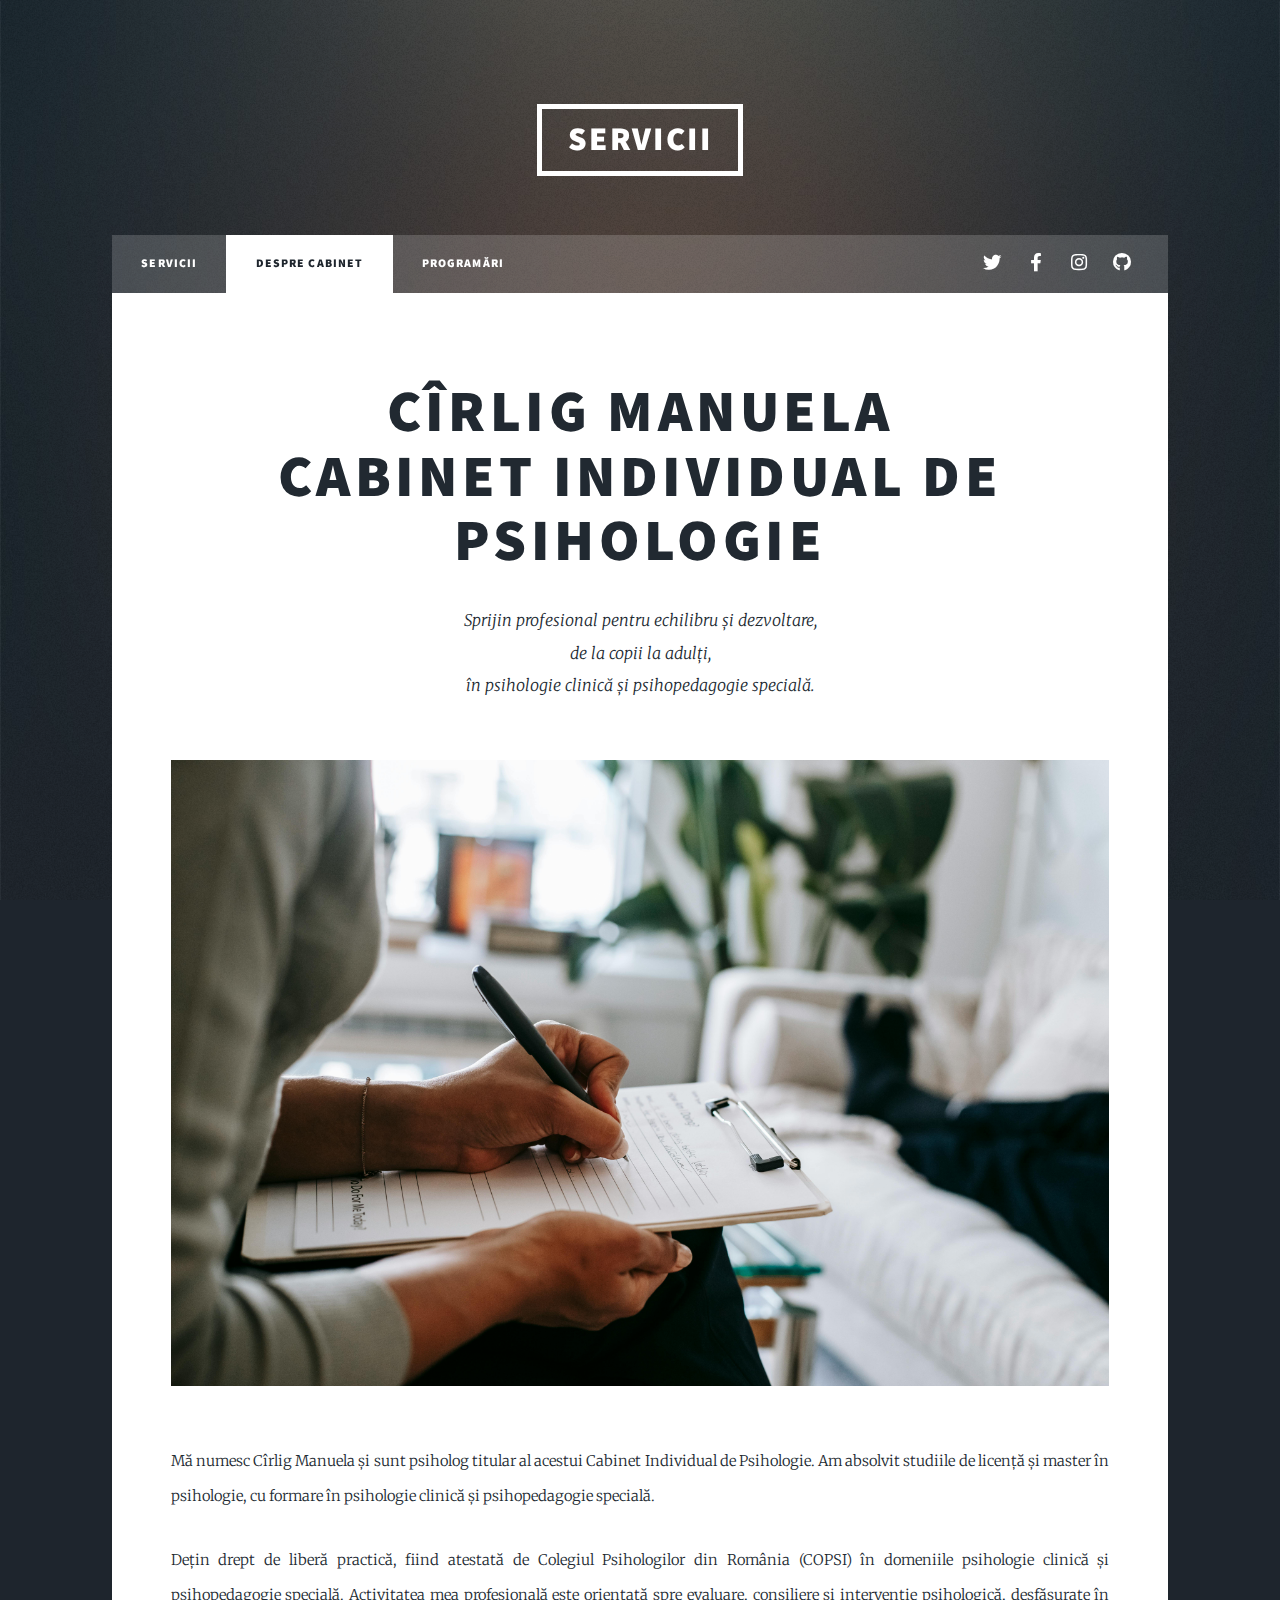
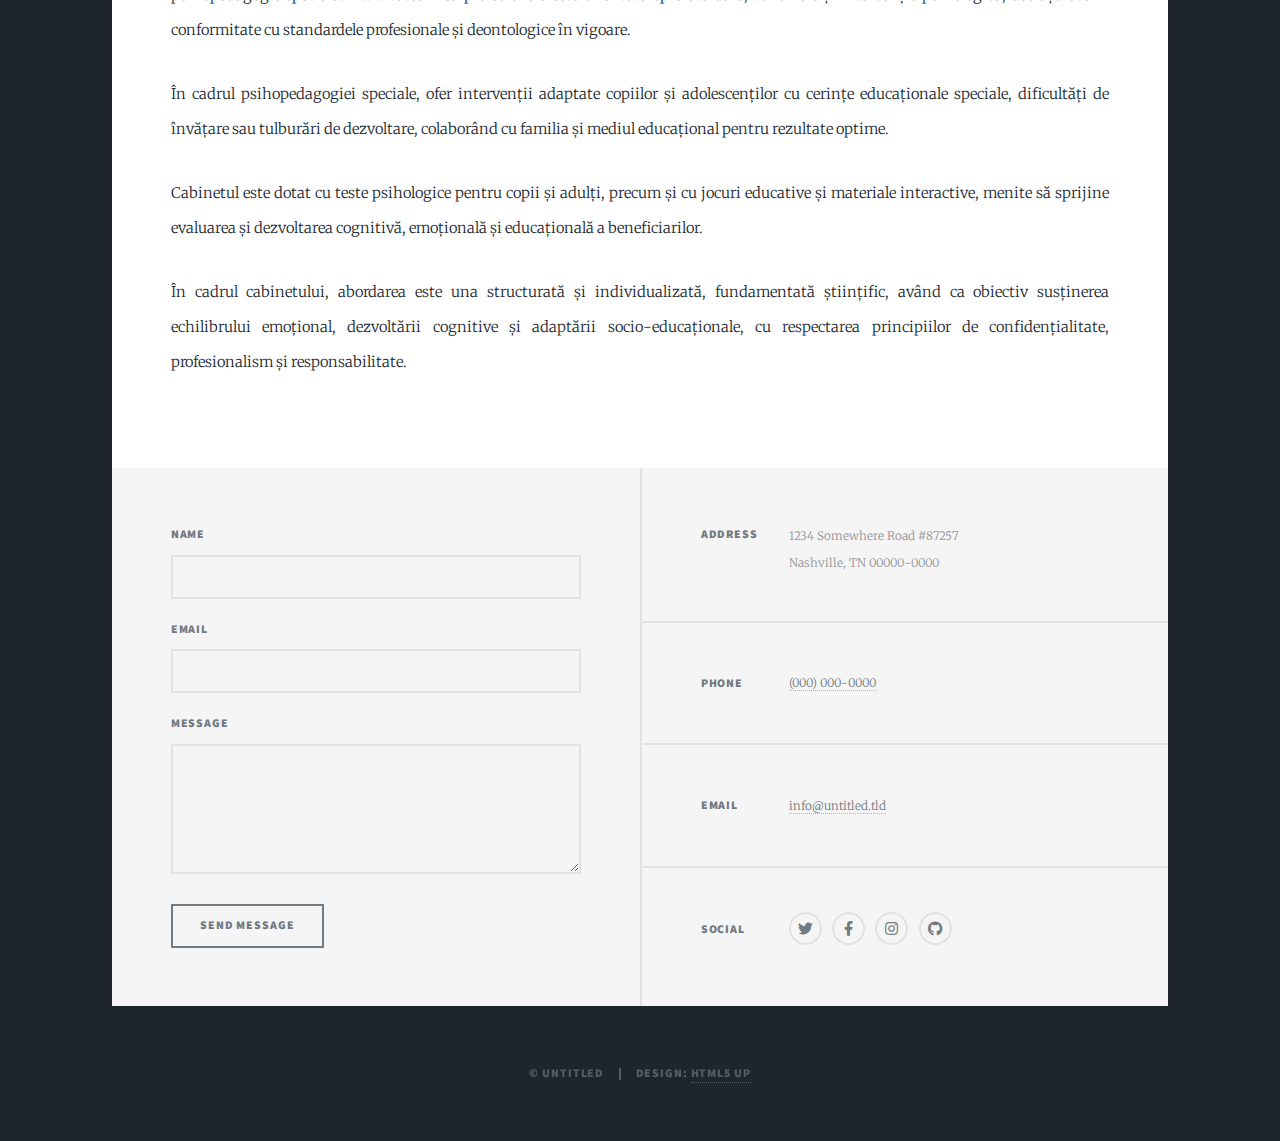
<file: generic.html>
<!DOCTYPE HTML>
<!--
	Massively by HTML5 UP
	html5up.net | @ajlkn
	Free for personal and commercial use under the CCA 3.0 license (html5up.net/license)
-->
<html>
	<head>
		<title> CÎRLIG MANUELA CABINET INDIVIDUAL DE PSIHOLOGIE </title>
		<meta charset="utf-8" />
		<meta name="viewport" content="width=device-width, initial-scale=1, user-scalable=no" />
		<link rel="stylesheet" href="assets/css/main.css" />
		<noscript><link rel="stylesheet" href="assets/css/noscript.css" /></noscript>
	</head>
	<body class="is-preload">

		<!-- Wrapper -->
			<div id="wrapper">

				<!-- Header -->
					<header id="header">
						<a href="index.html" class="logo">SERVICII</a>
					</header>

				<!-- Nav -->
					<nav id="nav">
						<ul class="links">
							<li><a href="index.html">SERVICII</a></li>
							<li class="active"><a href="generic.html">DESPRE CABINET</a></li>
							<li><a href="elements.html">PROGRAMĂRI</a></li>
						</ul>
						<ul class="icons">
							<li><a href="#" class="icon brands fa-twitter"><span class="label">Twitter</span></a></li>
							<li><a href="#" class="icon brands fa-facebook-f"><span class="label">Facebook</span></a></li>
							<li><a href="#" class="icon brands fa-instagram"><span class="label">Instagram</span></a></li>
							<li><a href="#" class="icon brands fa-github"><span class="label">GitHub</span></a></li>
						</ul>
					</nav>

				<!-- Main -->
					<div id="main">

						<!-- Post -->
							<section class="post">
								<header class="major">

									<h1>CÎRLIG MANUELA<br />
									CABINET INDIVIDUAL DE PSIHOLOGIE</h1>
									<p>Sprijin profesional pentru echilibru și dezvoltare, <br />
									de la copii la adulți, <br />
									în psihologie clinică și psihopedagogie specială. </p>
								</header>
								<div class="image main"><img src="images/pic01.jpg" alt="" /></div>
								<p>Mă numesc Cîrlig Manuela și sunt psiholog titular al acestui Cabinet Individual de Psihologie. Am absolvit studiile de licență și master în psihologie, cu formare în psihologie clinică și psihopedagogie specială.</p>
								<p>Dețin drept de liberă practică, fiind atestată de Colegiul Psihologilor din România (COPSI) în domeniile psihologie clinică și psihopedagogie specială. Activitatea mea profesională este orientată spre evaluare, consiliere și intervenție psihologică, desfășurate în conformitate cu standardele profesionale și deontologice în vigoare. </p>
<p> În cadrul psihopedagogiei speciale, ofer intervenții adaptate copiilor și adolescenților cu cerințe educaționale speciale, dificultăți de învățare sau tulburări de dezvoltare, colaborând cu familia și mediul educațional pentru rezultate optime.</p>
<p> Cabinetul este dotat cu teste psihologice pentru copii și adulți, precum și cu jocuri educative și materiale interactive, menite să sprijine evaluarea și dezvoltarea cognitivă, emoțională și educațională a beneficiarilor.</p>
								<p>În cadrul cabinetului, abordarea este una structurată și individualizată, fundamentată științific, având ca obiectiv susținerea echilibrului emoțional, dezvoltării cognitive și adaptării socio-educaționale, cu respectarea principiilor de confidențialitate, profesionalism și responsabilitate.</p>
							</section>

					</div>

				<!-- Footer -->
					<footer id="footer">
						<section>
							<form method="post" action="#">
								<div class="fields">
									<div class="field">
										<label for="name">Name</label>
										<input type="text" name="name" id="name" />
									</div>
									<div class="field">
										<label for="email">Email</label>
										<input type="text" name="email" id="email" />
									</div>
									<div class="field">
										<label for="message">Message</label>
										<textarea name="message" id="message" rows="3"></textarea>
									</div>
								</div>
								<ul class="actions">
									<li><input type="submit" value="Send Message" /></li>
								</ul>
							</form>
						</section>
						<section class="split contact">
							<section class="alt">
								<h3>Address</h3>
								<p>1234 Somewhere Road #87257<br />
								Nashville, TN 00000-0000</p>
							</section>
							<section>
								<h3>Phone</h3>
								<p><a href="#">(000) 000-0000</a></p>
							</section>
							<section>
								<h3>Email</h3>
								<p><a href="#">info@untitled.tld</a></p>
							</section>
							<section>
								<h3>Social</h3>
								<ul class="icons alt">
									<li><a href="#" class="icon brands alt fa-twitter"><span class="label">Twitter</span></a></li>
									<li><a href="#" class="icon brands alt fa-facebook-f"><span class="label">Facebook</span></a></li>
									<li><a href="#" class="icon brands alt fa-instagram"><span class="label">Instagram</span></a></li>
									<li><a href="#" class="icon brands alt fa-github"><span class="label">GitHub</span></a></li>
								</ul>
							</section>
						</section>
					</footer>

				<!-- Copyright -->
					<div id="copyright">
						<ul><li>&copy; Untitled</li><li>Design: <a href="https://html5up.net">HTML5 UP</a></li></ul>
					</div>

			</div>

		<!-- Scripts -->
			<script src="assets/js/jquery.min.js"></script>
			<script src="assets/js/jquery.scrollex.min.js"></script>
			<script src="assets/js/jquery.scrolly.min.js"></script>
			<script src="assets/js/browser.min.js"></script>
			<script src="assets/js/breakpoints.min.js"></script>
			<script src="assets/js/util.js"></script>
			<script src="assets/js/main.js"></script>

	</body>
</html>
</file>
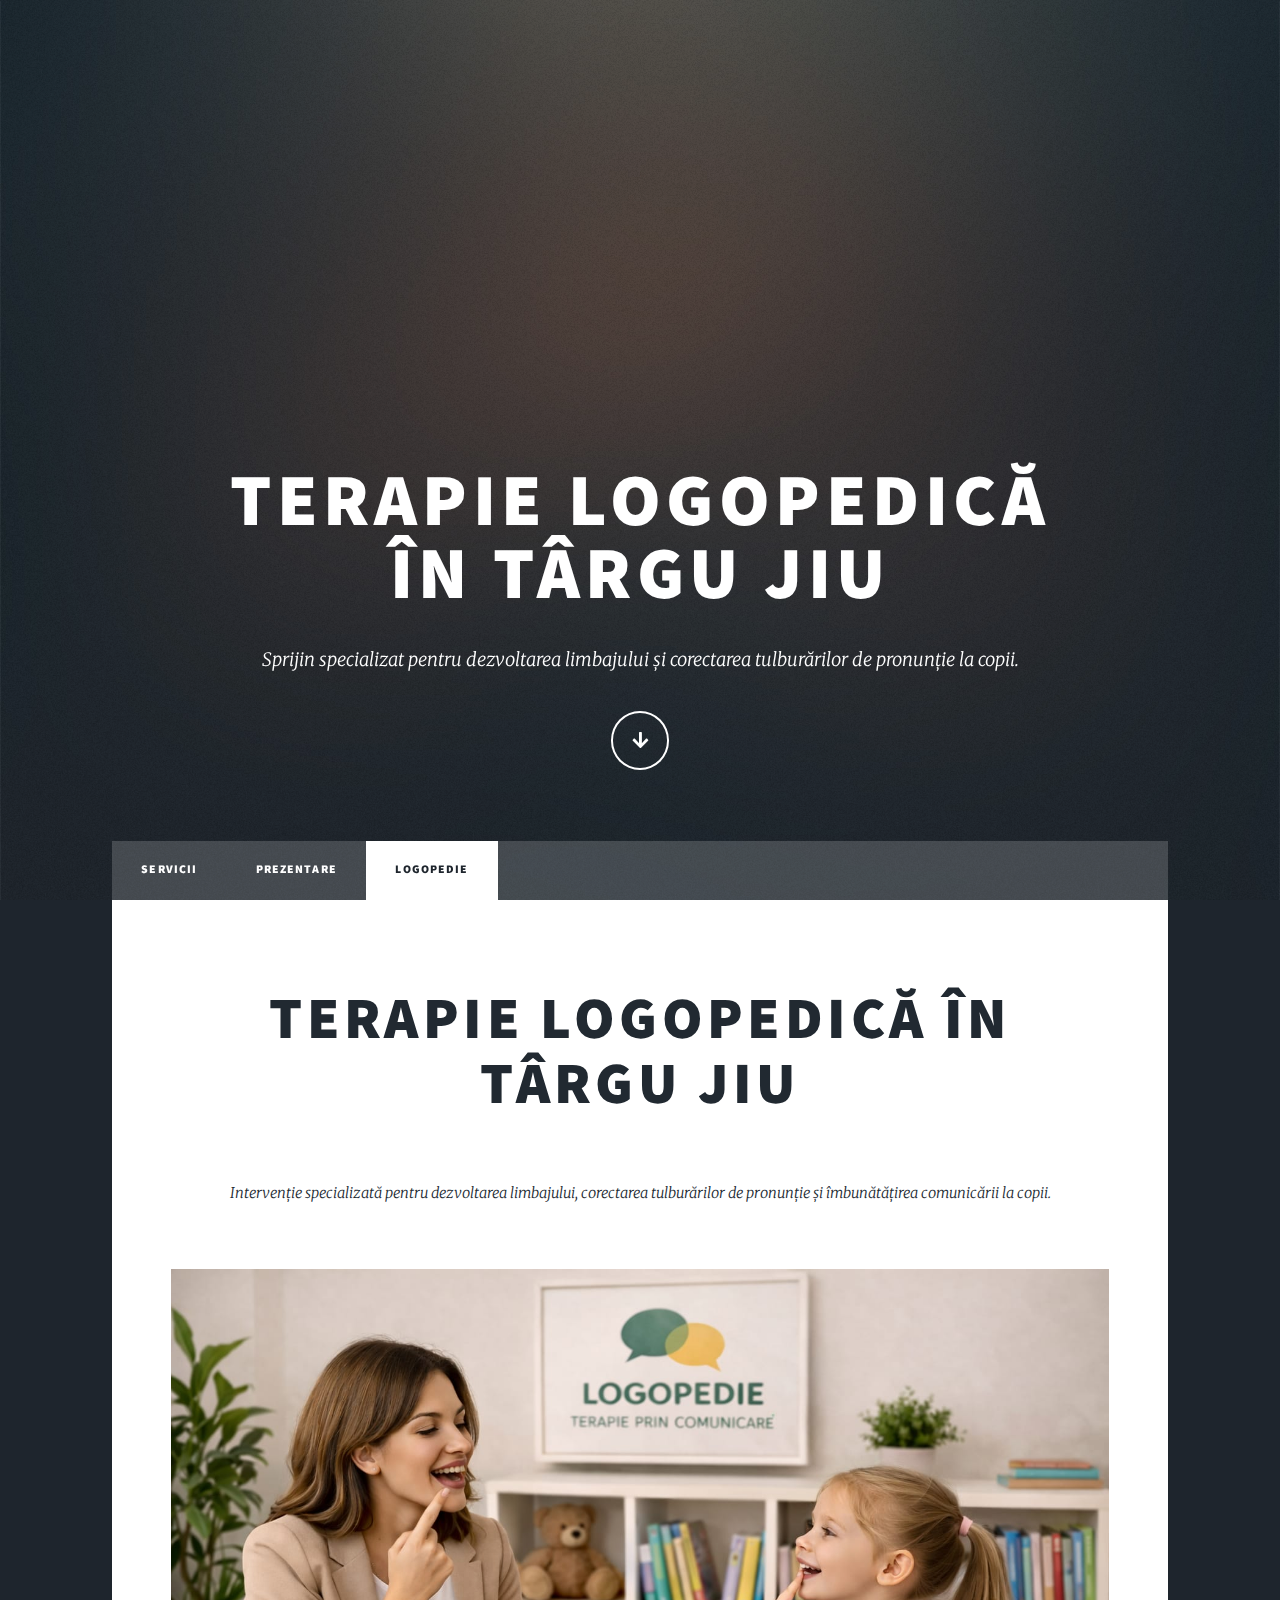
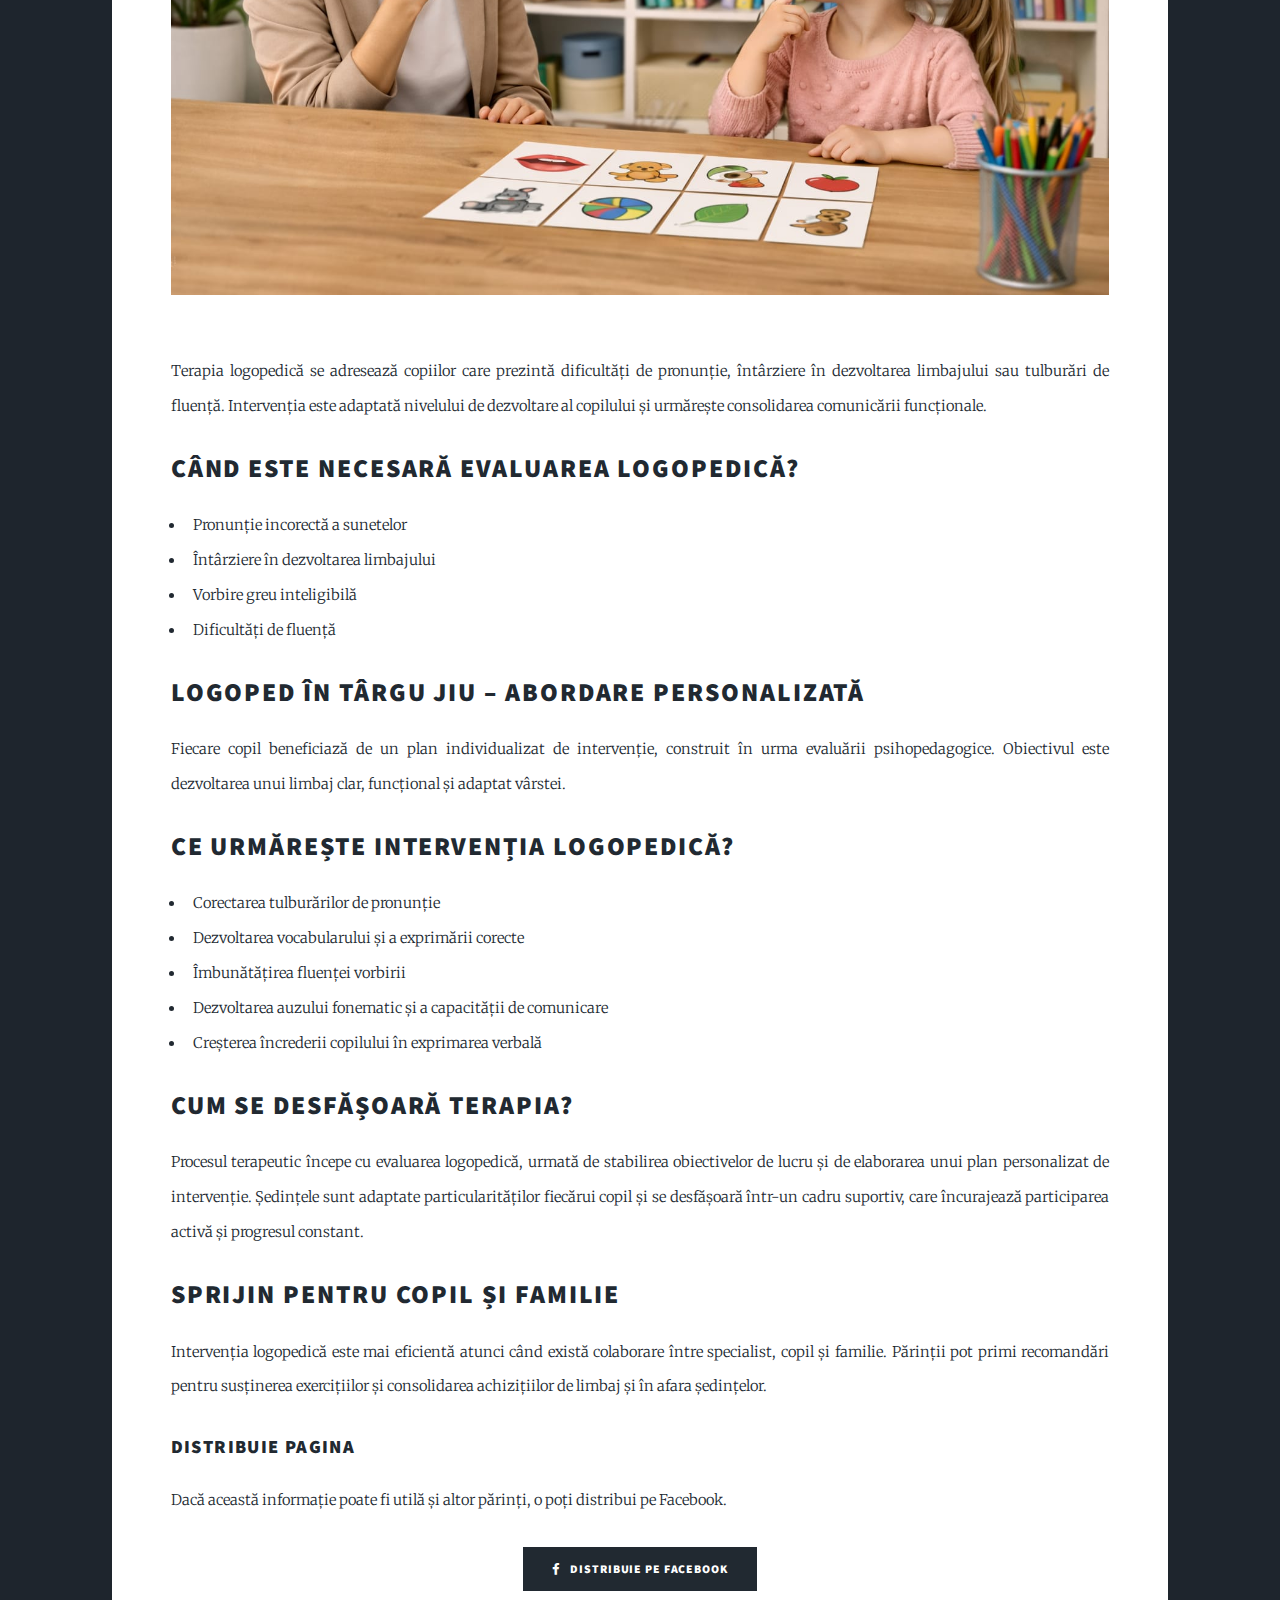
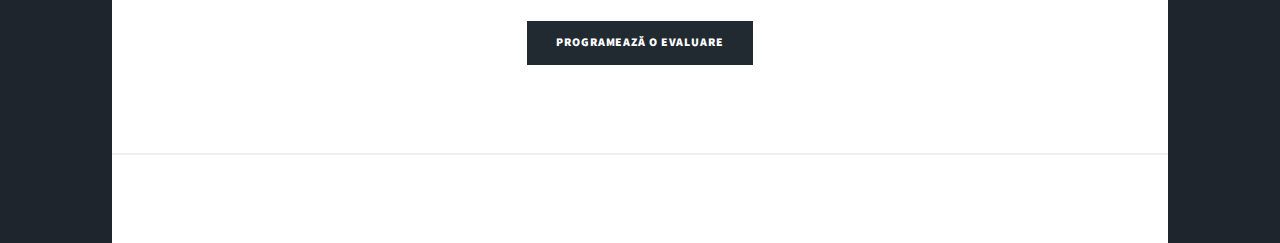
<file: logopedie.html>
<!DOCTYPE HTML>
<html>
<head>
  <title>Terapie Logopedică în Târgu Jiu | Logoped Gorj</title>
  <meta charset="utf-8" />
  <meta name="viewport" content="width=device-width, initial-scale=1, user-scalable=no" />
  <meta name="description" content="Terapie logopedică în Târgu Jiu pentru copii și adolescenți. Corectarea tulburărilor de pronunție și dezvoltarea limbajului. Programări la 0786 199 101." />
  <link rel="stylesheet" href="assets/css/main.css" />
  <noscript><link rel="stylesheet" href="assets/css/noscript.css" /></noscript>
  <title>Terapie Logopedică în Târgu Jiu | Logoped Gorj</title>
<meta name="description" content="Terapie logopedică în Târgu Jiu pentru copii și adolescenți. Evaluare și intervenție personalizată pentru corectarea pronunției, dezvoltarea limbajului și îmbunătățirea comunicării." />

<meta property="og:type" content="website" />
<meta property="og:url" content="https://psihologcirligm.ro/logopedie.html" />
<meta property="og:title" content="Logoped în Târgu Jiu | Terapie logopedică pentru copii" />
<meta property="og:description" content="Evaluare și intervenție logopedică personalizată pentru dezvoltarea limbajului, corectarea pronunției și îmbunătățirea comunicării la copii." />
<meta property="og:image" content="https://psihologcirligm.ro/images/pic16.jpeg" />

</head>

<body class="is-preload">
  <div id="wrapper" class="fade-in">

    <!-- Intro -->
    <div id="intro">
      <h1>Terapie Logopedică<br />în Târgu Jiu</h1>
      <p>
        Sprijin specializat pentru dezvoltarea limbajului și corectarea
        tulburărilor de pronunție la copii.
      </p>
      <ul class="actions">
        <li>
          <a href="#main" class="button icon solid solo fa-arrow-down scrolly">Continuă</a>
        </li>
      </ul>
    </div>

    <!-- Header -->
    <header id="header">
      <a href="index.html" class="logo">Cabinet psihologie</a>
    </header>

    <!-- Nav -->
    <nav id="nav">
      <ul class="links">
        <li><a href="index.html">SERVICII</a></li>
        <li><a href="generic.html">PREZENTARE</a></li>
        <li class="active"><a href="logopedie.html">LOGOPEDIE</a></li>
      </ul>
    </nav>

    <!-- Main -->
    <div id="main">
      <section class="post">
        <header class="major">
          <h1>Terapie Logopedică în Târgu Jiu</h1>
          <ul class="actions">

</ul>
          <p>
            Intervenție specializată pentru dezvoltarea limbajului, corectarea
            tulburărilor de pronunție și îmbunătățirea comunicării la copii.
          </p>
        </header>
 <span class="image main">
            <img src="images/pic16.jpeg" alt="Psihopedagogie specială" />
          </span>
        <p>
          Terapia logopedică se adresează copiilor care prezintă
          dificultăți de pronunție, întârziere în dezvoltarea limbajului sau
          tulburări de fluență. Intervenția este adaptată nivelului de dezvoltare
          al copilului și urmărește consolidarea comunicării funcționale.
        </p>

        <h2>Când este necesară evaluarea logopedică?</h2>
        <ul>
          <li>Pronunție incorectă a sunetelor</li>
          <li>Întârziere în dezvoltarea limbajului</li>
          <li>Vorbire greu inteligibilă</li>
          <li>Dificultăți de fluență</li>
        </ul>

        <h2>Logoped în Târgu Jiu – abordare personalizată</h2>
        <p>
          Fiecare copil beneficiază de un plan individualizat de intervenție,
          construit în urma evaluării psihopedagogice. Obiectivul este dezvoltarea
          unui limbaj clar, funcțional și adaptat vârstei.
        </p>
  <h2>Ce urmărește intervenția logopedică?</h2>
  <ul>
    <li>Corectarea tulburărilor de pronunție</li>
    <li>Dezvoltarea vocabularului și a exprimării corecte</li>
    <li>Îmbunătățirea fluenței vorbirii</li>
    <li>Dezvoltarea auzului fonematic și a capacității de comunicare</li>
    <li>Creșterea încrederii copilului în exprimarea verbală</li>
  </ul>

  <h2>Cum se desfășoară terapia?</h2>
  <p>
    Procesul terapeutic începe cu evaluarea logopedică, urmată de stabilirea
    obiectivelor de lucru și de elaborarea unui plan personalizat de intervenție.
    Ședințele sunt adaptate particularităților fiecărui copil și se desfășoară
    într-un cadru suportiv, care încurajează participarea activă și progresul constant.
  </p>

  <h2>Sprijin pentru copil și familie</h2>
  <p>
    Intervenția logopedică este mai eficientă atunci când există colaborare între
    specialist, copil și familie. Părinții pot primi recomandări pentru susținerea
    exercițiilor și consolidarea achizițiilor de limbaj și în afara ședințelor.
  </p>
        <section>
  <h3>Distribuie pagina</h3>
  <p>
    Dacă această informație poate fi utilă și altor părinți, o poți distribui pe Facebook.
  </p>

<div style="text-align: center; margin: 2rem 0;">
  <a
    href="https://www.facebook.com/sharer/sharer.php?u=https://psihologcirligm.ro/logopedie.html"
    target="_blank"
    rel="noopener noreferrer"
    class="button primary icon brands fa-facebook-f">
    Distribuie pe Facebook
  </a>
</div>
  </ul>
</section>
        
        <ul class="actions special">
          <li><a href="index.html#footer" class="button primary">Programează o evaluare</a></li>
        </ul>
      </section>
      <section class="logopedie-content">
</section>
    </div>


  </div>

  <script src="assets/js/jquery.min.js"></script>
  <script src="assets/js/jquery.scrollex.min.js"></script>
  <script src="assets/js/jquery.scrolly.min.js"></script>
  <script src="assets/js/browser.min.js"></script>
  <script src="assets/js/breakpoints.min.js"></script>
  <script src="assets/js/util.js"></script>
  <script src="assets/js/main.js"></script>
</body>
</html>
</file>
<file: assets/css/main.css>
@import url(fontawesome-all.min.css);
@import url("https://fonts.googleapis.com/css?family=Merriweather:300,700,300italic,700italic|Source+Sans+Pro:900");

/*
	Massively by HTML5 UP
	html5up.net | @ajlkn
	Free for personal and commercial use under the CCA 3.0 license (html5up.net/license)
*/

html, body, div, span, applet, object,
iframe, h1, h2, h3, h4, h5, h6, p, blockquote,
pre, a, abbr, acronym, address, big, cite,
code, del, dfn, em, img, ins, kbd, q, s, samp,
small, strike, strong, sub, sup, tt, var, b,
u, i, center, dl, dt, dd, ol, ul, li, fieldset,
form, label, legend, table, caption, tbody,
tfoot, thead, tr, th, td, article, aside,
canvas, details, embed, figure, figcaption,
footer, header, hgroup, menu, nav, output, ruby,
section, summary, time, mark, audio, video {
	margin: 0;
	padding: 0;
	border: 0;
	font-size: 100%;
	font: inherit;
	vertical-align: baseline;}

article, aside, details, figcaption, figure,
footer, header, hgroup, menu, nav, section {
	display: block;}

body {
	line-height: 1;
}

ol, ul {
	list-style: none;
}

blockquote, q {
	quotes: none;
}

	blockquote:before, blockquote:after, q:before, q:after {
		content: '';
		content: none;
	}

table {
	border-collapse: collapse;
	border-spacing: 0;
}

body {
	-webkit-text-size-adjust: none;
}

mark {
	background-color: transparent;
	color: inherit;
}

input::-moz-focus-inner {
	border: 0;
	padding: 0;
}

input, select, textarea {
	-moz-appearance: none;
	-webkit-appearance: none;
	-ms-appearance: none;
	appearance: none;
}

/* Basic */

	@-ms-viewport {
		width: device-width;
	}

	body {
		-ms-overflow-style: scrollbar;
	}

	@media screen and (max-width: 480px) {

		html, body {
			min-width: 320px;
		}

	}

	html {
		box-sizing: border-box;
	}

	*, *:before, *:after {
		box-sizing: inherit;
	}

	body {
		background-color: #1e252d;
	}

		body.is-preload *, body.is-preload *:before, body.is-preload *:after {
			-moz-animation: none !important;
			-webkit-animation: none !important;
			-ms-animation: none !important;
			animation: none !important;
			-moz-transition: none !important;
			-webkit-transition: none !important;
			-ms-transition: none !important;
			transition: none !important;
		}

/* Type */

	html {
		font-size: 16pt;
	}

		@media screen and (max-width: 1680px) {

			html {
				font-size: 12pt;
			}

		}

		@media screen and (max-width: 1280px) {

			html {
				font-size: 11pt;
			}

		}

		@media screen and (max-width: 360px) {

			html {
				font-size: 10pt;
			}

		}

	body {
		color: #212931;
	}

	body, input, select, textarea {
		font-family: "Merriweather", Georgia, serif;
		font-weight: 300;
		font-size: 1rem;
		line-height: 2.375;
	}

	a {
		-moz-transition: color 0.2s ease-in-out, background-color 0.2s ease-in-out, border-color 0.2s ease-in-out, box-shadow 0.2s ease-in-out;
		-webkit-transition: color 0.2s ease-in-out, background-color 0.2s ease-in-out, border-color 0.2s ease-in-out, box-shadow 0.2s ease-in-out;
		-ms-transition: color 0.2s ease-in-out, background-color 0.2s ease-in-out, border-color 0.2s ease-in-out, box-shadow 0.2s ease-in-out;
		transition: color 0.2s ease-in-out, background-color 0.2s ease-in-out, border-color 0.2s ease-in-out, box-shadow 0.2s ease-in-out;
		border-bottom: dotted 1px;
		text-decoration: none;
	}

		a:hover {
			border-bottom-color: transparent;
		}

	strong, b {
		font-weight: 600;
	}

	em, i {
		font-style: italic;
	}

	p {
		text-align: justify;
		margin: 0 0 2rem 0;
	}

	h1, h2, h3, h4, h5, h6 {
		font-family: "Source Sans Pro", Helvetica, sans-serif;
		font-weight: 900;
		line-height: 1.5;
		letter-spacing: 0.075em;
		text-transform: uppercase;
		margin: 0 0 1rem 0;
	}

		h1 a, h2 a, h3 a, h4 a, h5 a, h6 a {
			border-bottom: 0;
			color: inherit;
			text-decoration: none;
		}

	h1 {
		font-size: 4rem;
		line-height: 1.1;
		margin: 0 0 2rem 0;
	}

	h2 {
		font-size: 1.75rem;
		line-height: 1.3;
		margin: 0 0 1.5rem 0;
	}

	h3 {
		font-size: 1.25rem;
		margin: 0 0 1.5rem 0;
	}

	h4 {
		font-size: 1rem;
	}

	h5 {
		font-size: 0.9rem;
	}

	h6 {
		font-size: 0.8rem;
	}

	sub {
		font-size: 0.8rem;
		position: relative;
		top: 0.5rem;
	}

	sup {
		font-size: 0.8rem;
		position: relative;
		top: -0.5rem;
	}

	blockquote {
		border-left: solid 4px;
		font-style: italic;
		margin: 0 0 2rem 0;
		padding: 0.5rem 0 0.5rem 2rem;
	}

	code {
		border: solid 2px;
		font-family: "Courier New", monospace;
		font-size: 0.9rem;
		margin: 0 0.25rem;
		padding: 0.25rem 0.65rem;
	}

	pre {
		-webkit-overflow-scrolling: touch;
		font-family: "Courier New", monospace;
		font-size: 0.9rem;
		margin: 0 0 2rem 0;
	}

		pre code {
			display: block;
			line-height: 1.75;
			padding: 1rem 1.5rem;
			overflow-x: auto;
		}

	hr {
		border: 0;
		border-bottom: solid 2px;
		margin: 3rem 0;
	}

		hr.major {
			margin: 5rem 0;
		}

	.align-left {
		text-align: left;
	}

	.align-center {
		text-align: center;
	}

	.align-right {
		text-align: right;
	}

	input, select, textarea {
		color: #212931;
	}

	a {
		color: #212931;
		border-bottom-color: rgba(33, 41, 49, 0.5);
	}

		a:hover {
			border-bottom-color: transparent;
			color: #18bfef !important;
		}

	strong, b {
		color: #212931;
	}

	h1, h2, h3, h4, h5, h6 {
		color: #212931;
	}

	blockquote {
		border-left-color: #eeeeee;
	}

	code {
		background: rgba(220, 220, 220, 0.25);
		border-color: #eeeeee;
	}

	hr {
		border-bottom-color: #eeeeee;
	}

/* Row */

	.row {
		display: flex;
		flex-wrap: wrap;
		box-sizing: border-box;
		align-items: stretch;
	}

		.row > * {
			box-sizing: border-box;
		}

		.row.gtr-uniform > * > :last-child {
			margin-bottom: 0;
		}

		.row.aln-left {
			justify-content: flex-start;
		}

		.row.aln-center {
			justify-content: center;
		}

		.row.aln-right {
			justify-content: flex-end;
		}

		.row.aln-top {
			align-items: flex-start;
		}

		.row.aln-middle {
			align-items: center;
		}

		.row.aln-bottom {
			align-items: flex-end;
		}

		.row > .imp {
			order: -1;
		}

		.row > .col-1 {
			width: 8.33333%;
		}

		.row > .off-1 {
			margin-left: 8.33333%;
		}

		.row > .col-2 {
			width: 16.66667%;
		}

		.row > .off-2 {
			margin-left: 16.66667%;
		}

		.row > .col-3 {
			width: 25%;
		}

		.row > .off-3 {
			margin-left: 25%;
		}

		.row > .col-4 {
			width: 33.33333%;
		}

		.row > .off-4 {
			margin-left: 33.33333%;
		}

		.row > .col-5 {
			width: 41.66667%;
		}

		.row > .off-5 {
			margin-left: 41.66667%;
		}

		.row > .col-6 {
			width: 50%;
		}

		.row > .off-6 {
			margin-left: 50%;
		}

		.row > .col-7 {
			width: 58.33333%;
		}

		.row > .off-7 {
			margin-left: 58.33333%;
		}

		.row > .col-8 {
			width: 66.66667%;
		}

		.row > .off-8 {
			margin-left: 66.66667%;
		}

		.row > .col-9 {
			width: 75%;
		}

		.row > .off-9 {
			margin-left: 75%;
		}

		.row > .col-10 {
			width: 83.33333%;
		}

		.row > .off-10 {
			margin-left: 83.33333%;
		}

		.row > .col-11 {
			width: 91.66667%;
		}

		.row > .off-11 {
			margin-left: 91.66667%;
		}

		.row > .col-12 {
			width: 100%;
		}

		.row > .off-12 {
			margin-left: 100%;
		}

		.row.gtr-0 {
			margin-top: 0;
			margin-left: 0rem;
		}

			.row.gtr-0 > * {
				padding: 0 0 0 0rem;
			}

			.row.gtr-0.gtr-uniform {
				margin-top: 0rem;
			}

				.row.gtr-0.gtr-uniform > * {
					padding-top: 0rem;
				}

		.row.gtr-25 {
			margin-top: 0;
			margin-left: -0.375rem;
		}

			.row.gtr-25 > * {
				padding: 0 0 0 0.375rem;
			}

			.row.gtr-25.gtr-uniform {
				margin-top: -0.375rem;
			}

				.row.gtr-25.gtr-uniform > * {
					padding-top: 0.375rem;
				}

		.row.gtr-50 {
			margin-top: 0;
			margin-left: -0.75rem;
		}

			.row.gtr-50 > * {
				padding: 0 0 0 0.75rem;
			}

			.row.gtr-50.gtr-uniform {
				margin-top: -0.75rem;
			}

				.row.gtr-50.gtr-uniform > * {
					padding-top: 0.75rem;
				}

		.row {
			margin-top: 0;
			margin-left: -1.5rem;
		}

			.row > * {
				padding: 0 0 0 1.5rem;
			}

			.row.gtr-uniform {
				margin-top: -1.5rem;
			}

				.row.gtr-uniform > * {
					padding-top: 1.5rem;
				}

		.row.gtr-150 {
			margin-top: 0;
			margin-left: -2.25rem;
		}

			.row.gtr-150 > * {
				padding: 0 0 0 2.25rem;
			}

			.row.gtr-150.gtr-uniform {
				margin-top: -2.25rem;
			}

				.row.gtr-150.gtr-uniform > * {
					padding-top: 2.25rem;
				}

		.row.gtr-200 {
			margin-top: 0;
			margin-left: -3rem;
		}

			.row.gtr-200 > * {
				padding: 0 0 0 3rem;
			}

			.row.gtr-200.gtr-uniform {
				margin-top: -3rem;
			}

				.row.gtr-200.gtr-uniform > * {
					padding-top: 3rem;
				}

		@media screen and (max-width: 1680px) {

			.row {
				display: flex;
				flex-wrap: wrap;
				box-sizing: border-box;
				align-items: stretch;
			}

				.row > * {
					box-sizing: border-box;
				}

				.row.gtr-uniform > * > :last-child {
					margin-bottom: 0;
				}

				.row.aln-left {
					justify-content: flex-start;
				}

				.row.aln-center {
					justify-content: center;
				}

				.row.aln-right {
					justify-content: flex-end;
				}

				.row.aln-top {
					align-items: flex-start;
				}

				.row.aln-middle {
					align-items: center;
				}

				.row.aln-bottom {
					align-items: flex-end;
				}

				.row > .imp-xlarge {
					order: -1;
				}

				.row > .col-1-xlarge {
					width: 8.33333%;
				}

				.row > .off-1-xlarge {
					margin-left: 8.33333%;
				}

				.row > .col-2-xlarge {
					width: 16.66667%;
				}

				.row > .off-2-xlarge {
					margin-left: 16.66667%;
				}

				.row > .col-3-xlarge {
					width: 25%;
				}

				.row > .off-3-xlarge {
					margin-left: 25%;
				}

				.row > .col-4-xlarge {
					width: 33.33333%;
				}

				.row > .off-4-xlarge {
					margin-left: 33.33333%;
				}

				.row > .col-5-xlarge {
					width: 41.66667%;
				}

				.row > .off-5-xlarge {
					margin-left: 41.66667%;
				}

				.row > .col-6-xlarge {
					width: 50%;
				}

				.row > .off-6-xlarge {
					margin-left: 50%;
				}

				.row > .col-7-xlarge {
					width: 58.33333%;
				}

				.row > .off-7-xlarge {
					margin-left: 58.33333%;
				}

				.row > .col-8-xlarge {
					width: 66.66667%;
				}

				.row > .off-8-xlarge {
					margin-left: 66.66667%;
				}

				.row > .col-9-xlarge {
					width: 75%;
				}

				.row > .off-9-xlarge {
					margin-left: 75%;
				}

				.row > .col-10-xlarge {
					width: 83.33333%;
				}

				.row > .off-10-xlarge {
					margin-left: 83.33333%;
				}

				.row > .col-11-xlarge {
					width: 91.66667%;
				}

				.row > .off-11-xlarge {
					margin-left: 91.66667%;
				}

				.row > .col-12-xlarge {
					width: 100%;
				}

				.row > .off-12-xlarge {
					margin-left: 100%;
				}

				.row.gtr-0 {
					margin-top: 0;
					margin-left: 0rem;
				}

					.row.gtr-0 > * {
						padding: 0 0 0 0rem;
					}

					.row.gtr-0.gtr-uniform {
						margin-top: 0rem;
					}

						.row.gtr-0.gtr-uniform > * {
							padding-top: 0rem;
						}

				.row.gtr-25 {
					margin-top: 0;
					margin-left: -0.375rem;
				}

					.row.gtr-25 > * {
						padding: 0 0 0 0.375rem;
					}

					.row.gtr-25.gtr-uniform {
						margin-top: -0.375rem;
					}

						.row.gtr-25.gtr-uniform > * {
							padding-top: 0.375rem;
						}

				.row.gtr-50 {
					margin-top: 0;
					margin-left: -0.75rem;
				}

					.row.gtr-50 > * {
						padding: 0 0 0 0.75rem;
					}

					.row.gtr-50.gtr-uniform {
						margin-top: -0.75rem;
					}

						.row.gtr-50.gtr-uniform > * {
							padding-top: 0.75rem;
						}

				.row {
					margin-top: 0;
					margin-left: -1.5rem;
				}

					.row > * {
						padding: 0 0 0 1.5rem;
					}

					.row.gtr-uniform {
						margin-top: -1.5rem;
					}

						.row.gtr-uniform > * {
							padding-top: 1.5rem;
						}

				.row.gtr-150 {
					margin-top: 0;
					margin-left: -2.25rem;
				}

					.row.gtr-150 > * {
						padding: 0 0 0 2.25rem;
					}

					.row.gtr-150.gtr-uniform {
						margin-top: -2.25rem;
					}

						.row.gtr-150.gtr-uniform > * {
							padding-top: 2.25rem;
						}

				.row.gtr-200 {
					margin-top: 0;
					margin-left: -3rem;
				}

					.row.gtr-200 > * {
						padding: 0 0 0 3rem;
					}

					.row.gtr-200.gtr-uniform {
						margin-top: -3rem;
					}

						.row.gtr-200.gtr-uniform > * {
							padding-top: 3rem;
						}

		}

		@media screen and (max-width: 1280px) {

			.row {
				display: flex;
				flex-wrap: wrap;
				box-sizing: border-box;
				align-items: stretch;
			}

				.row > * {
					box-sizing: border-box;
				}

				.row.gtr-uniform > * > :last-child {
					margin-bottom: 0;
				}

				.row.aln-left {
					justify-content: flex-start;
				}

				.row.aln-center {
					justify-content: center;
				}

				.row.aln-right {
					justify-content: flex-end;
				}

				.row.aln-top {
					align-items: flex-start;
				}

				.row.aln-middle {
					align-items: center;
				}

				.row.aln-bottom {
					align-items: flex-end;
				}

				.row > .imp-large {
					order: -1;
				}

				.row > .col-1-large {
					width: 8.33333%;
				}

				.row > .off-1-large {
					margin-left: 8.33333%;
				}

				.row > .col-2-large {
					width: 16.66667%;
				}

				.row > .off-2-large {
					margin-left: 16.66667%;
				}

				.row > .col-3-large {
					width: 25%;
				}

				.row > .off-3-large {
					margin-left: 25%;
				}

				.row > .col-4-large {
					width: 33.33333%;
				}

				.row > .off-4-large {
					margin-left: 33.33333%;
				}

				.row > .col-5-large {
					width: 41.66667%;
				}

				.row > .off-5-large {
					margin-left: 41.66667%;
				}

				.row > .col-6-large {
					width: 50%;
				}

				.row > .off-6-large {
					margin-left: 50%;
				}

				.row > .col-7-large {
					width: 58.33333%;
				}

				.row > .off-7-large {
					margin-left: 58.33333%;
				}

				.row > .col-8-large {
					width: 66.66667%;
				}

				.row > .off-8-large {
					margin-left: 66.66667%;
				}

				.row > .col-9-large {
					width: 75%;
				}

				.row > .off-9-large {
					margin-left: 75%;
				}

				.row > .col-10-large {
					width: 83.33333%;
				}

				.row > .off-10-large {
					margin-left: 83.33333%;
				}

				.row > .col-11-large {
					width: 91.66667%;
				}

				.row > .off-11-large {
					margin-left: 91.66667%;
				}

				.row > .col-12-large {
					width: 100%;
				}

				.row > .off-12-large {
					margin-left: 100%;
				}

				.row.gtr-0 {
					margin-top: 0;
					margin-left: 0rem;
				}

					.row.gtr-0 > * {
						padding: 0 0 0 0rem;
					}

					.row.gtr-0.gtr-uniform {
						margin-top: 0rem;
					}

						.row.gtr-0.gtr-uniform > * {
							padding-top: 0rem;
						}

				.row.gtr-25 {
					margin-top: 0;
					margin-left: -0.375rem;
				}

					.row.gtr-25 > * {
						padding: 0 0 0 0.375rem;
					}

					.row.gtr-25.gtr-uniform {
						margin-top: -0.375rem;
					}

						.row.gtr-25.gtr-uniform > * {
							padding-top: 0.375rem;
						}

				.row.gtr-50 {
					margin-top: 0;
					margin-left: -0.75rem;
				}

					.row.gtr-50 > * {
						padding: 0 0 0 0.75rem;
					}

					.row.gtr-50.gtr-uniform {
						margin-top: -0.75rem;
					}

						.row.gtr-50.gtr-uniform > * {
							padding-top: 0.75rem;
						}

				.row {
					margin-top: 0;
					margin-left: -1.5rem;
				}

					.row > * {
						padding: 0 0 0 1.5rem;
					}

					.row.gtr-uniform {
						margin-top: -1.5rem;
					}

						.row.gtr-uniform > * {
							padding-top: 1.5rem;
						}

				.row.gtr-150 {
					margin-top: 0;
					margin-left: -2.25rem;
				}

					.row.gtr-150 > * {
						padding: 0 0 0 2.25rem;
					}

					.row.gtr-150.gtr-uniform {
						margin-top: -2.25rem;
					}

						.row.gtr-150.gtr-uniform > * {
							padding-top: 2.25rem;
						}

				.row.gtr-200 {
					margin-top: 0;
					margin-left: -3rem;
				}

					.row.gtr-200 > * {
						padding: 0 0 0 3rem;
					}

					.row.gtr-200.gtr-uniform {
						margin-top: -3rem;
					}

						.row.gtr-200.gtr-uniform > * {
							padding-top: 3rem;
						}

		}

		@media screen and (max-width: 980px) {

			.row {
				display: flex;
				flex-wrap: wrap;
				box-sizing: border-box;
				align-items: stretch;
			}

				.row > * {
					box-sizing: border-box;
				}

				.row.gtr-uniform > * > :last-child {
					margin-bottom: 0;
				}

				.row.aln-left {
					justify-content: flex-start;
				}

				.row.aln-center {
					justify-content: center;
				}

				.row.aln-right {
					justify-content: flex-end;
				}

				.row.aln-top {
					align-items: flex-start;
				}

				.row.aln-middle {
					align-items: center;
				}

				.row.aln-bottom {
					align-items: flex-end;
				}

				.row > .imp-medium {
					order: -1;
				}

				.row > .col-1-medium {
					width: 8.33333%;
				}

				.row > .off-1-medium {
					margin-left: 8.33333%;
				}

				.row > .col-2-medium {
					width: 16.66667%;
				}

				.row > .off-2-medium {
					margin-left: 16.66667%;
				}

				.row > .col-3-medium {
					width: 25%;
				}

				.row > .off-3-medium {
					margin-left: 25%;
				}

				.row > .col-4-medium {
					width: 33.33333%;
				}

				.row > .off-4-medium {
					margin-left: 33.33333%;
				}

				.row > .col-5-medium {
					width: 41.66667%;
				}

				.row > .off-5-medium {
					margin-left: 41.66667%;
				}

				.row > .col-6-medium {
					width: 50%;
				}

				.row > .off-6-medium {
					margin-left: 50%;
				}

				.row > .col-7-medium {
					width: 58.33333%;
				}

				.row > .off-7-medium {
					margin-left: 58.33333%;
				}

				.row > .col-8-medium {
					width: 66.66667%;
				}

				.row > .off-8-medium {
					margin-left: 66.66667%;
				}

				.row > .col-9-medium {
					width: 75%;
				}

				.row > .off-9-medium {
					margin-left: 75%;
				}

				.row > .col-10-medium {
					width: 83.33333%;
				}

				.row > .off-10-medium {
					margin-left: 83.33333%;
				}

				.row > .col-11-medium {
					width: 91.66667%;
				}

				.row > .off-11-medium {
					margin-left: 91.66667%;
				}

				.row > .col-12-medium {
					width: 100%;
				}

				.row > .off-12-medium {
					margin-left: 100%;
				}

				.row.gtr-0 {
					margin-top: 0;
					margin-left: 0rem;
				}

					.row.gtr-0 > * {
						padding: 0 0 0 0rem;
					}

					.row.gtr-0.gtr-uniform {
						margin-top: 0rem;
					}

						.row.gtr-0.gtr-uniform > * {
							padding-top: 0rem;
						}

				.row.gtr-25 {
					margin-top: 0;
					margin-left: -0.375rem;
				}

					.row.gtr-25 > * {
						padding: 0 0 0 0.375rem;
					}

					.row.gtr-25.gtr-uniform {
						margin-top: -0.375rem;
					}

						.row.gtr-25.gtr-uniform > * {
							padding-top: 0.375rem;
						}

				.row.gtr-50 {
					margin-top: 0;
					margin-left: -0.75rem;
				}

					.row.gtr-50 > * {
						padding: 0 0 0 0.75rem;
					}

					.row.gtr-50.gtr-uniform {
						margin-top: -0.75rem;
					}

						.row.gtr-50.gtr-uniform > * {
							padding-top: 0.75rem;
						}

				.row {
					margin-top: 0;
					margin-left: -1.5rem;
				}

					.row > * {
						padding: 0 0 0 1.5rem;
					}

					.row.gtr-uniform {
						margin-top: -1.5rem;
					}

						.row.gtr-uniform > * {
							padding-top: 1.5rem;
						}

				.row.gtr-150 {
					margin-top: 0;
					margin-left: -2.25rem;
				}

					.row.gtr-150 > * {
						padding: 0 0 0 2.25rem;
					}

					.row.gtr-150.gtr-uniform {
						margin-top: -2.25rem;
					}

						.row.gtr-150.gtr-uniform > * {
							padding-top: 2.25rem;
						}

				.row.gtr-200 {
					margin-top: 0;
					margin-left: -3rem;
				}

					.row.gtr-200 > * {
						padding: 0 0 0 3rem;
					}

					.row.gtr-200.gtr-uniform {
						margin-top: -3rem;
					}

						.row.gtr-200.gtr-uniform > * {
							padding-top: 3rem;
						}

		}

		@media screen and (max-width: 736px) {

			.row {
				display: flex;
				flex-wrap: wrap;
				box-sizing: border-box;
				align-items: stretch;
			}

				.row > * {
					box-sizing: border-box;
				}

				.row.gtr-uniform > * > :last-child {
					margin-bottom: 0;
				}

				.row.aln-left {
					justify-content: flex-start;
				}

				.row.aln-center {
					justify-content: center;
				}

				.row.aln-right {
					justify-content: flex-end;
				}

				.row.aln-top {
					align-items: flex-start;
				}

				.row.aln-middle {
					align-items: center;
				}

				.row.aln-bottom {
					align-items: flex-end;
				}

				.row > .imp-small {
					order: -1;
				}

				.row > .col-1-small {
					width: 8.33333%;
				}

				.row > .off-1-small {
					margin-left: 8.33333%;
				}

				.row > .col-2-small {
					width: 16.66667%;
				}

				.row > .off-2-small {
					margin-left: 16.66667%;
				}

				.row > .col-3-small {
					width: 25%;
				}

				.row > .off-3-small {
					margin-left: 25%;
				}

				.row > .col-4-small {
					width: 33.33333%;
				}

				.row > .off-4-small {
					margin-left: 33.33333%;
				}

				.row > .col-5-small {
					width: 41.66667%;
				}

				.row > .off-5-small {
					margin-left: 41.66667%;
				}

				.row > .col-6-small {
					width: 50%;
				}

				.row > .off-6-small {
					margin-left: 50%;
				}

				.row > .col-7-small {
					width: 58.33333%;
				}

				.row > .off-7-small {
					margin-left: 58.33333%;
				}

				.row > .col-8-small {
					width: 66.66667%;
				}

				.row > .off-8-small {
					margin-left: 66.66667%;
				}

				.row > .col-9-small {
					width: 75%;
				}

				.row > .off-9-small {
					margin-left: 75%;
				}

				.row > .col-10-small {
					width: 83.33333%;
				}

				.row > .off-10-small {
					margin-left: 83.33333%;
				}

				.row > .col-11-small {
					width: 91.66667%;
				}

				.row > .off-11-small {
					margin-left: 91.66667%;
				}

				.row > .col-12-small {
					width: 100%;
				}

				.row > .off-12-small {
					margin-left: 100%;
				}

				.row.gtr-0 {
					margin-top: 0;
					margin-left: 0rem;
				}

					.row.gtr-0 > * {
						padding: 0 0 0 0rem;
					}

					.row.gtr-0.gtr-uniform {
						margin-top: 0rem;
					}

						.row.gtr-0.gtr-uniform > * {
							padding-top: 0rem;
						}

				.row.gtr-25 {
					margin-top: 0;
					margin-left: -0.375rem;
				}

					.row.gtr-25 > * {
						padding: 0 0 0 0.375rem;
					}

					.row.gtr-25.gtr-uniform {
						margin-top: -0.375rem;
					}

						.row.gtr-25.gtr-uniform > * {
							padding-top: 0.375rem;
						}

				.row.gtr-50 {
					margin-top: 0;
					margin-left: -0.75rem;
				}

					.row.gtr-50 > * {
						padding: 0 0 0 0.75rem;
					}

					.row.gtr-50.gtr-uniform {
						margin-top: -0.75rem;
					}

						.row.gtr-50.gtr-uniform > * {
							padding-top: 0.75rem;
						}

				.row {
					margin-top: 0;
					margin-left: -1.5rem;
				}

					.row > * {
						padding: 0 0 0 1.5rem;
					}

					.row.gtr-uniform {
						margin-top: -1.5rem;
					}

						.row.gtr-uniform > * {
							padding-top: 1.5rem;
						}

				.row.gtr-150 {
					margin-top: 0;
					margin-left: -2.25rem;
				}

					.row.gtr-150 > * {
						padding: 0 0 0 2.25rem;
					}

					.row.gtr-150.gtr-uniform {
						margin-top: -2.25rem;
					}

						.row.gtr-150.gtr-uniform > * {
							padding-top: 2.25rem;
						}

				.row.gtr-200 {
					margin-top: 0;
					margin-left: -3rem;
				}

					.row.gtr-200 > * {
						padding: 0 0 0 3rem;
					}

					.row.gtr-200.gtr-uniform {
						margin-top: -3rem;
					}

						.row.gtr-200.gtr-uniform > * {
							padding-top: 3rem;
						}

		}

		@media screen and (max-width: 480px) {

			.row {
				display: flex;
				flex-wrap: wrap;
				box-sizing: border-box;
				align-items: stretch;
			}

				.row > * {
					box-sizing: border-box;
				}

				.row.gtr-uniform > * > :last-child {
					margin-bottom: 0;
				}

				.row.aln-left {
					justify-content: flex-start;
				}

				.row.aln-center {
					justify-content: center;
				}

				.row.aln-right {
					justify-content: flex-end;
				}

				.row.aln-top {
					align-items: flex-start;
				}

				.row.aln-middle {
					align-items: center;
				}

				.row.aln-bottom {
					align-items: flex-end;
				}

				.row > .imp-xsmall {
					order: -1;
				}

				.row > .col-1-xsmall {
					width: 8.33333%;
				}

				.row > .off-1-xsmall {
					margin-left: 8.33333%;
				}

				.row > .col-2-xsmall {
					width: 16.66667%;
				}

				.row > .off-2-xsmall {
					margin-left: 16.66667%;
				}

				.row > .col-3-xsmall {
					width: 25%;
				}

				.row > .off-3-xsmall {
					margin-left: 25%;
				}

				.row > .col-4-xsmall {
					width: 33.33333%;
				}

				.row > .off-4-xsmall {
					margin-left: 33.33333%;
				}

				.row > .col-5-xsmall {
					width: 41.66667%;
				}

				.row > .off-5-xsmall {
					margin-left: 41.66667%;
				}

				.row > .col-6-xsmall {
					width: 50%;
				}

				.row > .off-6-xsmall {
					margin-left: 50%;
				}

				.row > .col-7-xsmall {
					width: 58.33333%;
				}

				.row > .off-7-xsmall {
					margin-left: 58.33333%;
				}

				.row > .col-8-xsmall {
					width: 66.66667%;
				}

				.row > .off-8-xsmall {
					margin-left: 66.66667%;
				}

				.row > .col-9-xsmall {
					width: 75%;
				}

				.row > .off-9-xsmall {
					margin-left: 75%;
				}

				.row > .col-10-xsmall {
					width: 83.33333%;
				}

				.row > .off-10-xsmall {
					margin-left: 83.33333%;
				}

				.row > .col-11-xsmall {
					width: 91.66667%;
				}

				.row > .off-11-xsmall {
					margin-left: 91.66667%;
				}

				.row > .col-12-xsmall {
					width: 100%;
				}

				.row > .off-12-xsmall {
					margin-left: 100%;
				}

				.row.gtr-0 {
					margin-top: 0;
					margin-left: 0rem;
				}

					.row.gtr-0 > * {
						padding: 0 0 0 0rem;
					}

					.row.gtr-0.gtr-uniform {
						margin-top: 0rem;
					}

						.row.gtr-0.gtr-uniform > * {
							padding-top: 0rem;
						}

				.row.gtr-25 {
					margin-top: 0;
					margin-left: -0.375rem;
				}

					.row.gtr-25 > * {
						padding: 0 0 0 0.375rem;
					}

					.row.gtr-25.gtr-uniform {
						margin-top: -0.375rem;
					}

						.row.gtr-25.gtr-uniform > * {
							padding-top: 0.375rem;
						}

				.row.gtr-50 {
					margin-top: 0;
					margin-left: -0.75rem;
				}

					.row.gtr-50 > * {
						padding: 0 0 0 0.75rem;
					}

					.row.gtr-50.gtr-uniform {
						margin-top: -0.75rem;
					}

						.row.gtr-50.gtr-uniform > * {
							padding-top: 0.75rem;
						}

				.row {
					margin-top: 0;
					margin-left: -1.5rem;
				}

					.row > * {
						padding: 0 0 0 1.5rem;
					}

					.row.gtr-uniform {
						margin-top: -1.5rem;
					}

						.row.gtr-uniform > * {
							padding-top: 1.5rem;
						}

				.row.gtr-150 {
					margin-top: 0;
					margin-left: -2.25rem;
				}

					.row.gtr-150 > * {
						padding: 0 0 0 2.25rem;
					}

					.row.gtr-150.gtr-uniform {
						margin-top: -2.25rem;
					}

						.row.gtr-150.gtr-uniform > * {
							padding-top: 2.25rem;
						}

				.row.gtr-200 {
					margin-top: 0;
					margin-left: -3rem;
				}

					.row.gtr-200 > * {
						padding: 0 0 0 3rem;
					}

					.row.gtr-200.gtr-uniform {
						margin-top: -3rem;
					}

						.row.gtr-200.gtr-uniform > * {
							padding-top: 3rem;
						}

		}

		@media screen and (max-width: 360px) {

			.row {
				display: flex;
				flex-wrap: wrap;
				box-sizing: border-box;
				align-items: stretch;
			}

				.row > * {
					box-sizing: border-box;
				}

				.row.gtr-uniform > * > :last-child {
					margin-bottom: 0;
				}

				.row.aln-left {
					justify-content: flex-start;
				}

				.row.aln-center {
					justify-content: center;
				}

				.row.aln-right {
					justify-content: flex-end;
				}

				.row.aln-top {
					align-items: flex-start;
				}

				.row.aln-middle {
					align-items: center;
				}

				.row.aln-bottom {
					align-items: flex-end;
				}

				.row > .imp-xxsmall {
					order: -1;
				}

				.row > .col-1-xxsmall {
					width: 8.33333%;
				}

				.row > .off-1-xxsmall {
					margin-left: 8.33333%;
				}

				.row > .col-2-xxsmall {
					width: 16.66667%;
				}

				.row > .off-2-xxsmall {
					margin-left: 16.66667%;
				}

				.row > .col-3-xxsmall {
					width: 25%;
				}

				.row > .off-3-xxsmall {
					margin-left: 25%;
				}

				.row > .col-4-xxsmall {
					width: 33.33333%;
				}

				.row > .off-4-xxsmall {
					margin-left: 33.33333%;
				}

				.row > .col-5-xxsmall {
					width: 41.66667%;
				}

				.row > .off-5-xxsmall {
					margin-left: 41.66667%;
				}

				.row > .col-6-xxsmall {
					width: 50%;
				}

				.row > .off-6-xxsmall {
					margin-left: 50%;
				}

				.row > .col-7-xxsmall {
					width: 58.33333%;
				}

				.row > .off-7-xxsmall {
					margin-left: 58.33333%;
				}

				.row > .col-8-xxsmall {
					width: 66.66667%;
				}

				.row > .off-8-xxsmall {
					margin-left: 66.66667%;
				}

				.row > .col-9-xxsmall {
					width: 75%;
				}

				.row > .off-9-xxsmall {
					margin-left: 75%;
				}

				.row > .col-10-xxsmall {
					width: 83.33333%;
				}

				.row > .off-10-xxsmall {
					margin-left: 83.33333%;
				}

				.row > .col-11-xxsmall {
					width: 91.66667%;
				}

				.row > .off-11-xxsmall {
					margin-left: 91.66667%;
				}

				.row > .col-12-xxsmall {
					width: 100%;
				}

				.row > .off-12-xxsmall {
					margin-left: 100%;
				}

				.row.gtr-0 {
					margin-top: 0;
					margin-left: 0rem;
				}

					.row.gtr-0 > * {
						padding: 0 0 0 0rem;
					}

					.row.gtr-0.gtr-uniform {
						margin-top: 0rem;
					}

						.row.gtr-0.gtr-uniform > * {
							padding-top: 0rem;
						}

				.row.gtr-25 {
					margin-top: 0;
					margin-left: -0.375rem;
				}

					.row.gtr-25 > * {
						padding: 0 0 0 0.375rem;
					}

					.row.gtr-25.gtr-uniform {
						margin-top: -0.375rem;
					}

						.row.gtr-25.gtr-uniform > * {
							padding-top: 0.375rem;
						}

				.row.gtr-50 {
					margin-top: 0;
					margin-left: -0.75rem;
				}

					.row.gtr-50 > * {
						padding: 0 0 0 0.75rem;
					}

					.row.gtr-50.gtr-uniform {
						margin-top: -0.75rem;
					}

						.row.gtr-50.gtr-uniform > * {
							padding-top: 0.75rem;
						}

				.row {
					margin-top: 0;
					margin-left: -1.5rem;
				}

					.row > * {
						padding: 0 0 0 1.5rem;
					}

					.row.gtr-uniform {
						margin-top: -1.5rem;
					}

						.row.gtr-uniform > * {
							padding-top: 1.5rem;
						}

				.row.gtr-150 {
					margin-top: 0;
					margin-left: -2.25rem;
				}

					.row.gtr-150 > * {
						padding: 0 0 0 2.25rem;
					}

					.row.gtr-150.gtr-uniform {
						margin-top: -2.25rem;
					}

						.row.gtr-150.gtr-uniform > * {
							padding-top: 2.25rem;
						}

				.row.gtr-200 {
					margin-top: 0;
					margin-left: -3rem;
				}

					.row.gtr-200 > * {
						padding: 0 0 0 3rem;
					}

					.row.gtr-200.gtr-uniform {
						margin-top: -3rem;
					}

						.row.gtr-200.gtr-uniform > * {
							padding-top: 3rem;
						}

		}

/* Box */

	.box {
		border: solid 2px;
		margin-bottom: 2rem;
		padding: 1.5rem;
	}

		.box > :last-child,
		.box > :last-child > :last-child,
		.box > :last-child > :last-child > :last-child {
			margin-bottom: 0;
		}

		.box.alt {
			border: 0;
			border-radius: 0;
			padding: 0;
		}

	.box {
		border-color: #eeeeee;
	}

/* Button */

	input[type="submit"],
	input[type="reset"],
	input[type="button"],
	button,
	.button {
		-moz-appearance: none;
		-webkit-appearance: none;
		-ms-appearance: none;
		appearance: none;
		-moz-transition: background-color 0.2s ease-in-out, box-shadow 0.2s ease-in-out, color 0.2s ease-in-out;
		-webkit-transition: background-color 0.2s ease-in-out, box-shadow 0.2s ease-in-out, color 0.2s ease-in-out;
		-ms-transition: background-color 0.2s ease-in-out, box-shadow 0.2s ease-in-out, color 0.2s ease-in-out;
		transition: background-color 0.2s ease-in-out, box-shadow 0.2s ease-in-out, color 0.2s ease-in-out;
		border: 0;
		border-radius: 0;
		cursor: pointer;
		display: inline-block;
		font-family: "Source Sans Pro", Helvetica, sans-serif;
		font-size: 0.8rem;
		font-weight: 900;
		letter-spacing: 0.075em;
		height: 3rem;
		line-height: 3rem;
		padding: 0 2rem;
		text-align: center;
		text-decoration: none;
		text-transform: uppercase;
		white-space: nowrap;
	}

		input[type="submit"].icon:before,
		input[type="reset"].icon:before,
		input[type="button"].icon:before,
		button.icon:before,
		.button.icon:before {
			margin-right: 0.5rem;
		}

		input[type="submit"].icon.solo,
		input[type="reset"].icon.solo,
		input[type="button"].icon.solo,
		button.icon.solo,
		.button.icon.solo {
			position: relative;
			width: 4rem;
			height: 4rem;
			line-height: 4rem;
			border-radius: 4rem;
			text-indent: 4rem;
			overflow: hidden;
			padding: 0;
			white-space: nowrap;
		}

			input[type="submit"].icon.solo:before,
			input[type="reset"].icon.solo:before,
			input[type="button"].icon.solo:before,
			button.icon.solo:before,
			.button.icon.solo:before {
				position: absolute;
				display: block;
				top: 0;
				left: 0;
				width: inherit;
				height: inherit;
				line-height: inherit;
				font-size: 1.25rem;
				margin-right: 0;
				text-align: center;
				text-indent: 0;
			}

		input[type="submit"].fit,
		input[type="reset"].fit,
		input[type="button"].fit,
		button.fit,
		.button.fit {
			width: 100%;
		}

		input[type="submit"].small,
		input[type="reset"].small,
		input[type="button"].small,
		button.small,
		.button.small {
			font-size: 0.7rem;
			height: 2.5rem;
			line-height: 2.5rem;
			padding: 0 1.5rem;
		}

		input[type="submit"].large,
		input[type="reset"].large,
		input[type="button"].large,
		button.large,
		.button.large {
			font-size: 0.9rem;
			height: 3.5rem;
			line-height: 3.5rem;
			padding: 0 2.75rem;
		}

		@media screen and (max-width: 980px) {

			input[type="submit"],
			input[type="reset"],
			input[type="button"],
			button,
			.button {
				font-size: 0.9rem;
				height: 3.25rem;
				line-height: 3.25rem;
			}

				input[type="submit"].large,
				input[type="reset"].large,
				input[type="button"].large,
				button.large,
				.button.large {
					font-size: 1rem;
					height: 3.75rem;
					line-height: 3.75rem;
				}

		}

		input[type="submit"].disabled, input[type="submit"]:disabled,
		input[type="reset"].disabled,
		input[type="reset"]:disabled,
		input[type="button"].disabled,
		input[type="button"]:disabled,
		button.disabled,
		button:disabled,
		.button.disabled,
		.button:disabled {
			pointer-events: none;
			opacity: 0.25;
		}

	input[type="submit"],
	input[type="reset"],
	input[type="button"],
	button,
	.button {
		background-color: transparent;
		box-shadow: inset 0 0 0 2px #212931;
		color: #212931 !important;
	}

		input[type="submit"]:hover,
		input[type="reset"]:hover,
		input[type="button"]:hover,
		button:hover,
		.button:hover {
			box-shadow: inset 0 0 0 2px #18bfef;
			color: #18bfef !important;
		}

		input[type="submit"].primary,
		input[type="reset"].primary,
		input[type="button"].primary,
		button.primary,
		.button.primary {
			background-color: #212931;
			box-shadow: none;
			color: #ffffff !important;
		}

			input[type="submit"].primary:hover,
			input[type="reset"].primary:hover,
			input[type="button"].primary:hover,
			button.primary:hover,
			.button.primary:hover {
				background-color: #18bfef;
			}

/* Form */

	form {
		margin: 0 0 2rem 0;
	}

		form > :last-child {
			margin-bottom: 0;
		}

		form > .fields {
			display: -moz-flex;
			display: -webkit-flex;
			display: -ms-flex;
			display: flex;
			-moz-flex-wrap: wrap;
			-webkit-flex-wrap: wrap;
			-ms-flex-wrap: wrap;
			flex-wrap: wrap;
			width: calc(100% + 3rem);
			margin: -1.5rem 0 2rem -1.5rem;
		}

			form > .fields > .field {
				-moz-flex-grow: 0;
				-webkit-flex-grow: 0;
				-ms-flex-grow: 0;
				flex-grow: 0;
				-moz-flex-shrink: 0;
				-webkit-flex-shrink: 0;
				-ms-flex-shrink: 0;
				flex-shrink: 0;
				padding: 1.5rem 0 0 1.5rem;
				width: calc(100% - 1.5rem);
			}

				form > .fields > .field.half {
					width: calc(50% - 0.75rem);
				}

				form > .fields > .field.third {
					width: calc(100%/3 - 0.5rem);
				}

				form > .fields > .field.quarter {
					width: calc(25% - 0.375rem);
				}

		@media screen and (max-width: 480px) {

			form > .fields {
				width: calc(100% + 3rem);
				margin: -1.5rem 0 2rem -1.5rem;
			}

				form > .fields > .field {
					padding: 1.5rem 0 0 1.5rem;
					width: calc(100% - 1.5rem);
				}

					form > .fields > .field.half {
						width: calc(100% - 1.5rem);
					}

					form > .fields > .field.third {
						width: calc(100% - 1.5rem);
					}

					form > .fields > .field.quarter {
						width: calc(100% - 1.5rem);
					}

		}

	label {
		display: block;
		font-family: "Source Sans Pro", Helvetica, sans-serif;
		font-weight: 900;
		line-height: 1.5;
		letter-spacing: 0.075em;
		font-size: 0.8rem;
		text-transform: uppercase;
		margin: 0 0 0.75rem 0;
	}

		@media screen and (max-width: 980px) {

			label {
				font-size: 0.9rem;
			}

		}

	input[type="text"],
	input[type="password"],
	input[type="email"],
	select,
	textarea {
		-moz-appearance: none;
		-webkit-appearance: none;
		-ms-appearance: none;
		appearance: none;
		background: transparent;
		border-radius: 0;
		border: solid 2px;
		color: inherit;
		display: block;
		outline: 0;
		padding: 0 1rem;
		text-decoration: none;
		width: 100%;
	}

		input[type="text"]:invalid,
		input[type="password"]:invalid,
		input[type="email"]:invalid,
		select:invalid,
		textarea:invalid {
			box-shadow: none;
		}

	select {
		background-size: 1.25rem;
		background-repeat: no-repeat;
		background-position: calc(100% - 1rem) center;
		height: 3rem;
		padding-right: 3rem;
		text-overflow: ellipsis;
	}

		select:focus::-ms-value {
			background-color: transparent;
		}

		select::-ms-expand {
			display: none;
		}

	input[type="text"],
	input[type="password"],
	input[type="email"],
	select {
		height: 3rem;
	}

	textarea {
		padding: 0.75rem 1rem;
	}

	input[type="checkbox"],
	input[type="radio"] {
		-moz-appearance: none;
		-webkit-appearance: none;
		-ms-appearance: none;
		appearance: none;
		display: block;
		float: left;
		margin-right: -2rem;
		opacity: 0;
		width: 1rem;
		z-index: -1;
	}

		input[type="checkbox"] + label,
		input[type="radio"] + label {
			text-decoration: none;
			cursor: pointer;
			display: inline-block;
			font-size: 1rem;
			letter-spacing: 0;
			font-family: "Merriweather", Georgia, serif;
			text-transform: none;
			font-weight: 300;
			padding-left: 2.8rem;
			padding-right: 1rem;
			position: relative;
		}

			input[type="checkbox"] + label:before,
			input[type="radio"] + label:before {
				-moz-osx-font-smoothing: grayscale;
				-webkit-font-smoothing: antialiased;
				display: inline-block;
				font-style: normal;
				font-variant: normal;
				text-rendering: auto;
				line-height: 1;
				text-transform: none !important;
				font-family: 'Font Awesome 5 Free';
				font-weight: 900;
			}

			input[type="checkbox"] + label:before,
			input[type="radio"] + label:before {
				border-radius: 0;
				border: solid 2px;
				content: '';
				display: inline-block;
				font-size: 0.8rem;
				height: 1.8rem;
				left: 0;
				line-height: 1.65rem;
				position: absolute;
				text-align: center;
				top: -0.125rem;
				width: 1.8rem;
			}

		input[type="checkbox"]:checked + label:before,
		input[type="radio"]:checked + label:before {
			content: '\f00c';
		}

	input[type="checkbox"] + label:before {
		border-radius: 0;
	}

	input[type="radio"] + label:before {
		border-radius: 100%;
	}

	::-webkit-input-placeholder {
		opacity: 1.0;
	}

	:-moz-placeholder {
		opacity: 1.0;
	}

	::-moz-placeholder {
		opacity: 1.0;
	}

	:-ms-input-placeholder {
		opacity: 1.0;
	}

	label {
		color: #212931;
	}

	input[type="text"],
	input[type="password"],
	input[type="email"],
	select,
	textarea {
		border-color: #eeeeee;
	}

		input[type="text"]:focus,
		input[type="password"]:focus,
		input[type="email"]:focus,
		select:focus,
		textarea:focus {
			border-color: #18bfef;
		}

	select {
		background-image: url("data:image/svg+xml;charset=utf8,%3Csvg xmlns='http://www.w3.org/2000/svg' width='40' height='40' preserveAspectRatio='none' viewBox='0 0 40 40'%3E%3Cpath d='M9.4,12.3l10.4,10.4l10.4-10.4c0.2-0.2,0.5-0.4,0.9-0.4c0.3,0,0.6,0.1,0.9,0.4l3.3,3.3c0.2,0.2,0.4,0.5,0.4,0.9 c0,0.4-0.1,0.6-0.4,0.9L20.7,31.9c-0.2,0.2-0.5,0.4-0.9,0.4c-0.3,0-0.6-0.1-0.9-0.4L4.3,17.3c-0.2-0.2-0.4-0.5-0.4-0.9 c0-0.4,0.1-0.6,0.4-0.9l3.3-3.3c0.2-0.2,0.5-0.4,0.9-0.4S9.1,12.1,9.4,12.3z' fill='%23eeeeee' /%3E%3C/svg%3E");
	}

		select option {
			background-color: #ffffff;
			color: #212931;
		}

	.select-wrapper:before {
		color: #eeeeee;
	}

	input[type="checkbox"] + label,
	input[type="radio"] + label {
		color: #212931;
	}

		input[type="checkbox"] + label:before,
		input[type="radio"] + label:before {
			border-color: #eeeeee;
		}

	input[type="checkbox"]:checked + label:before,
	input[type="radio"]:checked + label:before {
		background-color: #212931;
		border-color: #212931;
		color: #ffffff;
	}

	input[type="checkbox"]:focus + label:before,
	input[type="radio"]:focus + label:before {
		border-color: #18bfef;
	}

	::-webkit-input-placeholder {
		color: #909498 !important;
	}

	:-moz-placeholder {
		color: #909498 !important;
	}

	::-moz-placeholder {
		color: #909498 !important;
	}

	:-ms-input-placeholder {
		color: #909498 !important;
	}

	.formerize-placeholder {
		color: #909498 !important;
	}

/* Icon */

	.icon {
		text-decoration: none;
		border-bottom: none;
		position: relative;
	}

		.icon:before {
			-moz-osx-font-smoothing: grayscale;
			-webkit-font-smoothing: antialiased;
			display: inline-block;
			font-style: normal;
			font-variant: normal;
			text-rendering: auto;
			line-height: 1;
			text-transform: none !important;
			font-family: 'Font Awesome 5 Free';
			font-weight: 400;
		}

		.icon > .label {
			display: none;
		}

		.icon:before {
			line-height: inherit;
		}

		.icon.solid:before {
			font-weight: 900;
		}

		.icon.brands:before {
			font-family: 'Font Awesome 5 Brands';
		}

/* Image */

	.image {
		border: 0;
		display: inline-block;
		position: relative;
	}

		.image img {
			display: block;
		}

		.image.left, .image.right {
			max-width: 40%;
		}

			.image.left img, .image.right img {
				width: 100%;
			}

		.image.left {
			float: left;
			margin: 0 2rem 2rem 0;
			top: 0.75rem;
		}

		.image.right {
			float: right;
			margin: 0 0 2rem 2rem;
			top: 0.75rem;
		}

		.image.fit {
			display: block;
			margin: 2.5rem 0;
			width: 100%;
		}

			.image.fit:first-child {
				margin-top: 0;
			}

			.image.fit img {
				width: 100%;
			}

		.image.main {
			display: block;
			margin: 4rem 0;
			width: 100%;
		}

			.image.main:first-child {
				margin-top: 0;
			}

			.image.main img {
				width: 100%;
			}

		@media screen and (max-width: 736px) {

			.image.fit {
				margin: 2rem 0;
			}

			.image.main {
				margin: 2rem 0;
			}

		}

	a.image {
		overflow: hidden;
	}

		a.image img {
			-moz-transition: -moz-transform 0.2s ease-out;
			-webkit-transition: -webkit-transform 0.2s ease-out;
			-ms-transition: -ms-transform 0.2s ease-out;
			transition: transform 0.2s ease-out;
		}

		a.image:hover img {
			-moz-transform: scale(1.05);
			-webkit-transform: scale(1.05);
			-ms-transform: scale(1.05);
			transform: scale(1.05);
		}

/* Actions */

	ul.actions {
		display: -moz-flex;
		display: -webkit-flex;
		display: -ms-flex;
		display: flex;
		cursor: default;
		list-style: none;
		margin-left: -1rem;
		padding-left: 0;
	}

		ul.actions li {
			padding: 0 0 0 1rem;
			vertical-align: middle;
		}

		ul.actions.special {
			-moz-justify-content: center;
			-webkit-justify-content: center;
			-ms-justify-content: center;
			justify-content: center;
			width: 100%;
			margin-left: 0;
		}

			ul.actions.special li:first-child {
				padding-left: 0;
			}

		ul.actions.stacked {
			-moz-flex-direction: column;
			-webkit-flex-direction: column;
			-ms-flex-direction: column;
			flex-direction: column;
			margin-left: 0;
		}

			ul.actions.stacked li {
				padding: 1.3rem 0 0 0;
			}

				ul.actions.stacked li:first-child {
					padding-top: 0;
				}

		ul.actions.fit {
			width: calc(100% + 1rem);
		}

			ul.actions.fit li {
				-moz-flex-grow: 1;
				-webkit-flex-grow: 1;
				-ms-flex-grow: 1;
				flex-grow: 1;
				-moz-flex-shrink: 1;
				-webkit-flex-shrink: 1;
				-ms-flex-shrink: 1;
				flex-shrink: 1;
				width: 100%;
			}

				ul.actions.fit li > * {
					width: 100%;
				}

			ul.actions.fit.stacked {
				width: 100%;
			}

		@media screen and (max-width: 480px) {

			ul.actions:not(.fixed) {
				-moz-flex-direction: column;
				-webkit-flex-direction: column;
				-ms-flex-direction: column;
				flex-direction: column;
				margin-left: 0;
				width: 100% !important;
			}

				ul.actions:not(.fixed) li {
					-moz-flex-grow: 1;
					-webkit-flex-grow: 1;
					-ms-flex-grow: 1;
					flex-grow: 1;
					-moz-flex-shrink: 1;
					-webkit-flex-shrink: 1;
					-ms-flex-shrink: 1;
					flex-shrink: 1;
					padding: 1rem 0 0 0;
					text-align: center;
					width: 100%;
				}

					ul.actions:not(.fixed) li > * {
						width: 100%;
					}

					ul.actions:not(.fixed) li:first-child {
						padding-top: 0;
					}

					ul.actions:not(.fixed) li input[type="submit"],
					ul.actions:not(.fixed) li input[type="reset"],
					ul.actions:not(.fixed) li input[type="button"],
					ul.actions:not(.fixed) li button,
					ul.actions:not(.fixed) li .button {
						width: 100%;
					}

						ul.actions:not(.fixed) li input[type="submit"].icon:before,
						ul.actions:not(.fixed) li input[type="reset"].icon:before,
						ul.actions:not(.fixed) li input[type="button"].icon:before,
						ul.actions:not(.fixed) li button.icon:before,
						ul.actions:not(.fixed) li .button.icon:before {
							margin-left: -0.5rem;
						}

		}

/* Icons */

	ul.icons {
		cursor: default;
		list-style: none;
		padding-left: 0;
	}

		ul.icons li {
			display: inline-block;
			padding: 0 0.5rem 0 0;
			vertical-align: middle;
		}

			ul.icons li:last-child {
				padding-right: 0;
			}

			ul.icons li .icon:before {
				width: 2.25rem;
				height: 2.25rem;
				line-height: 2.25rem;
				display: inline-block;
				text-align: center;
				border-radius: 100%;
				font-size: 1.25rem;
			}

		ul.icons.alt li .icon:before {
			-moz-transition: color 0.2s ease-in-out, background-color 0.2s ease-in-out, border-color 0.2s ease-in-out, box-shadow 0.2s ease-in-out;
			-webkit-transition: color 0.2s ease-in-out, background-color 0.2s ease-in-out, border-color 0.2s ease-in-out, box-shadow 0.2s ease-in-out;
			-ms-transition: color 0.2s ease-in-out, background-color 0.2s ease-in-out, border-color 0.2s ease-in-out, box-shadow 0.2s ease-in-out;
			transition: color 0.2s ease-in-out, background-color 0.2s ease-in-out, border-color 0.2s ease-in-out, box-shadow 0.2s ease-in-out;
			font-size: 1rem;
		}

/* List */

	ol {
		list-style: decimal;
		margin: 0 0 2rem 0;
		padding-left: 1.25rem;
	}

		ol li {
			padding-left: 0.25rem;
		}

	ul {
		list-style: disc;
		margin: 0 0 2rem 0;
		padding-left: 1rem;
	}

		ul li {
			padding-left: 0.5rem;
		}

		ul.divided {
			list-style: none;
			padding-left: 0;
		}

			ul.divided li {
				border-top: solid 1px;
				padding: 0.5rem 0;
			}

				ul.divided li:first-child {
					border-top: 0;
					padding-top: 0;
				}

	dl {
		margin: 0 0 2rem 0;
	}

		dl dt {
			display: block;
			font-weight: 600;
			margin: 0 0 1rem 0;
		}

		dl dd {
			margin-left: 2rem;
		}

	ul.divided li {
		border-top-color: #eeeeee;
	}

	ul.icons li a.icon:hover:before {
		color: #18bfef;
	}

	ul.icons.alt li .icon:before {
		box-shadow: inset 0 0 0 2px #eeeeee;
	}

	ul.icons.alt li a.icon:hover:before {
		box-shadow: inset 0 0 0 2px #18bfef;
	}

/* Section/Article */

	section.special, article.special {
		text-align: center;
	}

	header {
		cursor: default;
	}

		header > .date {
			display: block;
			font-size: 0.8rem;
			height: 1;
			margin: 0 0 1rem 0;
			position: relative;
		}

		header > p {
			font-style: italic;
		}

		header > h1 + p {
			font-size: 1.1rem;
			margin-top: -0.5rem;
			line-height: 2;
		}

		header > h2 + p {
			font-size: 1rem;
			margin-top: -0.75rem;
		}

		header > h3 + p {
			font-size: 0.9rem;
			margin-top: -0.75rem;
		}

		header > h4 + p {
			font-size: 0.8rem;
			margin-top: -0.75rem;
		}

		header.major {
			margin: 0 0 4rem 0;
			text-align: center;
		}

			header.major > :last-child {
				margin-bottom: 0;
			}

			header.major > p {
				margin-top: 0;
				text-align: center;
			}

			header.major > .date {
				font-size: 1rem;
				margin: 0 0 4rem 0;
			}

				header.major > .date:before, header.major > .date:after {
					content: '';
					display: block;
					position: absolute;
					top: 50%;
					width: calc(50% - 6rem);
					border-top: solid 2px;
				}

				header.major > .date:before {
					left: 0;
				}

				header.major > .date:after {
					right: 0;
				}

		@media screen and (max-width: 980px) {

			header br {
				display: none;
			}

		}

		@media screen and (max-width: 736px) {

			header.major {
				margin: 0 0 2rem 0;
			}

		}

	header.major .date:before, header.major .date:after {
		border-top-color: #eeeeee;
	}

/* Table */

	.table-wrapper {
		-webkit-overflow-scrolling: touch;
		overflow-x: auto;
	}

	table {
		margin: 0 0 2rem 0;
		width: 100%;
	}

		table tbody tr {
			border: solid 1px;
			border-left: 0;
			border-right: 0;
		}

		table td {
			padding: 0.75rem 0.75rem;
		}

		table th {
			font-family: "Source Sans Pro", Helvetica, sans-serif;
			font-size: 0.8rem;
			font-weight: 900;
			letter-spacing: 0.075em;
			line-height: 1.5;
			padding: 0 0.75rem 0.75rem 0.75rem;
			text-align: left;
			text-transform: uppercase;
		}

			@media screen and (max-width: 980px) {

				table th {
					font-size: 0.9rem;
				}

			}

		table thead {
			border-bottom: solid 2px;
		}

		table tfoot {
			border-top: solid 2px;
		}

		table.alt {
			border-collapse: separate;
		}

			table.alt tbody tr td {
				border: solid 1px;
				border-left-width: 0;
				border-top-width: 0;
			}

				table.alt tbody tr td:first-child {
					border-left-width: 1px;
				}

			table.alt tbody tr:first-child td {
				border-top-width: 1px;
			}

			table.alt thead {
				border-bottom: 0;
			}

			table.alt tfoot {
				border-top: 0;
			}

	table tbody tr {
		border-color: #eeeeee;
	}

		table tbody tr:nth-child(2n + 1) {
			background-color: rgba(220, 220, 220, 0.25);
		}

	table th {
		color: #212931;
	}

	table thead {
		border-bottom-color: #eeeeee;
	}

	table tfoot {
		border-top-color: #eeeeee;
	}

	table.alt tbody tr td {
		border-color: #eeeeee;
	}

/* Pagination */

	.pagination {
		display: -moz-inline-flex;
		display: -webkit-inline-flex;
		display: -ms-inline-flex;
		display: inline-flex;
		-moz-user-select: none;
		-webkit-user-select: none;
		-ms-user-select: none;
		user-select: none;
		cursor: default;
		list-style: none;
		margin: 0 0 2rem 2px;
		padding: 0;
	}

		.pagination a, .pagination span {
			-moz-transition: background-color 0.2s ease-in-out, border-color 0.2s ease-in-out, box-shadow 0.2s ease-in-out, color 0.2s ease-in-out;
			-webkit-transition: background-color 0.2s ease-in-out, border-color 0.2s ease-in-out, box-shadow 0.2s ease-in-out, color 0.2s ease-in-out;
			-ms-transition: background-color 0.2s ease-in-out, border-color 0.2s ease-in-out, box-shadow 0.2s ease-in-out, color 0.2s ease-in-out;
			transition: background-color 0.2s ease-in-out, border-color 0.2s ease-in-out, box-shadow 0.2s ease-in-out, color 0.2s ease-in-out;
			border: solid 2px;
			display: inline-block;
			font-family: "Source Sans Pro", Helvetica, sans-serif;
			font-size: 0.8rem;
			font-weight: 900;
			height: 3rem;
			letter-spacing: 0.075em;
			line-height: calc(3rem - 4px);
			margin-left: -2px;
			min-width: 3rem;
			position: relative;
			text-align: center;
			text-decoration: none;
			text-transform: uppercase;
		}

		.pagination .next, .pagination .previous {
			text-decoration: none;
			padding: 0 1.75rem;
		}

			.pagination .next:before, .pagination .previous:before {
				-moz-osx-font-smoothing: grayscale;
				-webkit-font-smoothing: antialiased;
				display: inline-block;
				font-style: normal;
				font-variant: normal;
				text-rendering: auto;
				line-height: 1;
				text-transform: none !important;
				font-family: 'Font Awesome 5 Free';
				font-weight: 900;
			}

			.pagination .next:before, .pagination .previous:before {
				display: inline-block;
				color: inherit !important;
				line-height: inherit;
			}

		.pagination .previous:before {
			content: '\f104';
			margin-right: 0.9375em;
		}

		.pagination .next:before {
			content: '\f105';
			float: right;
			margin-left: 0.9375em;
		}

		@media screen and (max-width: 980px) {

			.pagination a, .pagination span {
				font-size: 0.9rem;
			}

		}

		@media screen and (max-width: 480px) {

			.pagination .page, .pagination .extra {
				display: none;
			}

		}

	.pagination a, .pagination span {
		border-color: #eeeeee;
	}

	.pagination a {
		color: #212931 !important;
	}

		.pagination a:hover {
			color: #18bfef !important;
			border-color: #18bfef;
			z-index: 1;
		}

			.pagination a:hover + a,
			.pagination a:hover + span {
				border-left-color: #18bfef;
			}

		.pagination a.active {
			background-color: #eeeeee;
		}

	.pagination span {
		color: #eeeeee;
	}

/* Wrapper */

	#wrapper {
		-moz-transition: opacity 0.5s ease;
		-webkit-transition: opacity 0.5s ease;
		-ms-transition: opacity 0.5s ease;
		transition: opacity 0.5s ease;
		position: relative;
		z-index: 1;
		overflow: hidden;
	}

		#wrapper > .bg {
			position: absolute;
			top: 0;
			left: 0;
			width: 100%;
			height: 100%;
			background-color: #212931;
			background-image: url("../../images/overlay.png"), linear-gradient(0deg, rgba(0, 0, 0, 0.1), rgba(0, 0, 0, 0.1)), url("../../images/bg.jpg");
			background-size: auto,								auto,														100% auto;
			background-position: center,								center,														top center;
			background-repeat: repeat,								no-repeat,													no-repeat;
			background-attachment: scroll,								scroll,														scroll;
			z-index: -1;
		}

			#wrapper > .bg.fixed {
				position: fixed;
				width: 100vw;
				height: 100vh;
			}

		#wrapper.fade-in:before {
			pointer-events: none;
			-moz-transition: opacity 1s ease-in-out;
			-webkit-transition: opacity 1s ease-in-out;
			-ms-transition: opacity 1s ease-in-out;
			transition: opacity 1s ease-in-out;
			-moz-transition-delay: 0.75s;
			-webkit-transition-delay: 0.75s;
			-ms-transition-delay: 0.75s;
			transition-delay: 0.75s;
			background: #1e252d;
			content: '';
			display: block;
			height: 100%;
			left: 0;
			opacity: 0;
			position: fixed;
			top: 0;
			width: 100%;
		}

		body.is-preload #wrapper.fade-in:before {
			opacity: 1;
		}

		@media screen and (orientation: portrait) {

			#wrapper > .bg {
				background-size: auto,								auto,														auto 175%;
			}

		}

/* Intro */

	#intro {
		color: #ffffff;
		padding: 8rem 4rem 6rem 4rem ;
		-moz-align-items: center;
		-webkit-align-items: center;
		-ms-align-items: center;
		align-items: center;
		display: -moz-flex;
		display: -webkit-flex;
		display: -ms-flex;
		display: flex;
		-moz-flex-direction: column;
		-webkit-flex-direction: column;
		-ms-flex-direction: column;
		flex-direction: column;
		-moz-justify-content: -moz-flex-end;
		-webkit-justify-content: -webkit-flex-end;
		-ms-justify-content: -ms-flex-end;
		justify-content: flex-end;
		-moz-transition: opacity 1s ease, -moz-transform 1s ease;
		-webkit-transition: opacity 1s ease, -webkit-transform 1s ease;
		-ms-transition: opacity 1s ease, -ms-transform 1s ease;
		transition: opacity 1s ease, transform 1s ease;
		position: relative;
		cursor: default;
		text-align: center;
		z-index: 1;
		min-height: 100vh;
	}

		#intro input, #intro select, #intro textarea {
			color: #ffffff;
		}

		#intro a {
			color: #ffffff;
			border-bottom-color: rgba(255, 255, 255, 0.5);
		}

			#intro a:hover {
				border-bottom-color: transparent;
				color: #18bfef !important;
			}

		#intro strong, #intro b {
			color: #ffffff;
		}

		#intro h1, #intro h2, #intro h3, #intro h4, #intro h5, #intro h6 {
			color: #ffffff;
		}

		#intro blockquote {
			border-left-color: #ffffff;
		}

		#intro code {
			background: rgba(255, 255, 255, 0.075);
			border-color: #ffffff;
		}

		#intro hr {
			border-bottom-color: #ffffff;
		}

		#intro input[type="submit"],
		#intro input[type="reset"],
		#intro input[type="button"],
		#intro button,
		#intro .button {
			background-color: transparent;
			box-shadow: inset 0 0 0 2px #ffffff;
			color: #ffffff !important;
		}

			#intro input[type="submit"]:hover,
			#intro input[type="reset"]:hover,
			#intro input[type="button"]:hover,
			#intro button:hover,
			#intro .button:hover {
				box-shadow: inset 0 0 0 2px #18bfef;
				color: #18bfef !important;
			}

			#intro input[type="submit"].primary,
			#intro input[type="reset"].primary,
			#intro input[type="button"].primary,
			#intro button.primary,
			#intro .button.primary {
				background-color: #ffffff;
				box-shadow: none;
				color: #1e252d !important;
			}

				#intro input[type="submit"].primary:hover,
				#intro input[type="reset"].primary:hover,
				#intro input[type="button"].primary:hover,
				#intro button.primary:hover,
				#intro .button.primary:hover {
					background-color: #18bfef;
				}

		#intro h1 {
			font-size: 5rem;
			line-height: 1;
		}

		#intro p {
			font-size: 1.25rem;
			font-style: italic;
			margin-top: -0.25rem;
			text-align: center;
		}

		#intro + #header {
			margin-top: -20rem;
		}

			#intro + #header .logo {
				-moz-transform: translateY(2rem);
				-webkit-transform: translateY(2rem);
				-ms-transform: translateY(2rem);
				transform: translateY(2rem);
				opacity: 0;
				visibility: hidden;
			}

		#intro.hidden {
			pointer-events: none;
			-moz-transform: translateY(2rem);
			-webkit-transform: translateY(2rem);
			-ms-transform: translateY(2rem);
			transform: translateY(2rem);
			-moz-transition: opacity 0.5s ease, -moz-transform 0.5s ease, visibility 0.5s;
			-webkit-transition: opacity 0.5s ease, -webkit-transform 0.5s ease, visibility 0.5s;
			-ms-transition: opacity 0.5s ease, -ms-transform 0.5s ease, visibility 0.5s;
			transition: opacity 0.5s ease, transform 0.5s ease, visibility 0.5s;
			opacity: 0;
			visibility: hidden;
		}

			#intro.hidden + #header .logo {
				-moz-transform: translateY(0);
				-webkit-transform: translateY(0);
				-ms-transform: translateY(0);
				transform: translateY(0);
				opacity: 1;
				visibility: visible;
			}

		body.is-preload #intro {
			-moz-transform: translateY(2rem);
			-webkit-transform: translateY(2rem);
			-ms-transform: translateY(2rem);
			transform: translateY(2rem);
			opacity: 0;
		}

			body.is-preload #intro:not(.hidden) + #header + #nav {
				-moz-transform: translateY(4rem);
				-webkit-transform: translateY(4rem);
				-ms-transform: translateY(4rem);
				transform: translateY(4rem);
				opacity: 0;
			}

		@media screen and (max-width: 980px) {

			#intro {
				padding: 4rem 4rem 2rem 4rem ;
				min-height: 90vh;
			}

				#intro p br {
					display: none;
				}

				#intro + #header {
					margin-top: -14rem;
				}

		}

		@media screen and (max-width: 736px) {

			#intro {
				padding: 3rem 2rem 1rem 2rem ;
				min-height: 80vh;
			}

				#intro h1 {
					font-size: 3.25rem;
					line-height: 1.1;
					margin-bottom: 1rem;
				}

				#intro p {
					font-size: 1rem;
					margin-top: 0rem;
				}

				#intro .actions {
					display: none;
				}

		}

/* Header */

	#header {
		color: #ffffff;
		-moz-align-items: center;
		-webkit-align-items: center;
		-ms-align-items: center;
		align-items: center;
		display: -moz-flex;
		display: -webkit-flex;
		display: -ms-flex;
		display: flex;
		-moz-flex-direction: column;
		-webkit-flex-direction: column;
		-ms-flex-direction: column;
		flex-direction: column;
		-moz-justify-content: -moz-flex-end;
		-webkit-justify-content: -webkit-flex-end;
		-ms-justify-content: -ms-flex-end;
		justify-content: flex-end;
		pointer-events: none;
		-moz-user-select: none;
		-webkit-user-select: none;
		-ms-user-select: none;
		user-select: none;
		height: 20rem;
		padding-bottom: 8rem;
		position: relative;
		text-align: center;
		z-index: 2;
	}

		#header input, #header select, #header textarea {
			color: #ffffff;
		}

		#header a {
			color: #ffffff;
			border-bottom-color: rgba(255, 255, 255, 0.5);
		}

			#header a:hover {
				border-bottom-color: transparent;
				color: #18bfef !important;
			}

		#header strong, #header b {
			color: #ffffff;
		}

		#header h1, #header h2, #header h3, #header h4, #header h5, #header h6 {
			color: #ffffff;
		}

		#header blockquote {
			border-left-color: #ffffff;
		}

		#header code {
			background: rgba(255, 255, 255, 0.075);
			border-color: #ffffff;
		}

		#header hr {
			border-bottom-color: #ffffff;
		}

		#header .logo {
			-moz-transition: border-color 0.2s ease-in-out, color 0.2s ease-in-out, opacity 0.5s ease, -moz-transform 0.5s ease, visibility 0.5s;
			-webkit-transition: border-color 0.2s ease-in-out, color 0.2s ease-in-out, opacity 0.5s ease, -webkit-transform 0.5s ease, visibility 0.5s;
			-ms-transition: border-color 0.2s ease-in-out, color 0.2s ease-in-out, opacity 0.5s ease, -ms-transform 0.5s ease, visibility 0.5s;
			transition: border-color 0.2s ease-in-out, color 0.2s ease-in-out, opacity 0.5s ease, transform 0.5s ease, visibility 0.5s;
			pointer-events: auto;
			border-style: solid;
			border-color: #ffffff;
			border-width: 5px !important;
			font-family: "Source Sans Pro", Helvetica, sans-serif;
			font-size: 2.25rem;
			font-weight: 900;
			letter-spacing: 0.075em;
			line-height: 1;
			padding: 1rem 1.75rem;
			text-transform: uppercase;
			visibility: visible;
		}

			#header .logo:hover {
				border-color: #18bfef !important;
				color: #18bfef !important;
			}

		@media screen and (max-width: 980px) {

			#header {
				height: 14rem;
				padding-bottom: 4rem;
			}

		}

		@media screen and (max-width: 736px) {

			#header {
				padding-bottom: 3rem;
			}

				#header .logo {
					font-size: 1.75rem;
					border-width: 3px !important;
				}

		}

/* Nav */

	#nav {
		color: #ffffff;
		display: -moz-flex;
		display: -webkit-flex;
		display: -ms-flex;
		display: flex;
		-moz-transition: -moz-transform 1s ease, opacity 1s ease;
		-webkit-transition: -webkit-transform 1s ease, opacity 1s ease;
		-ms-transition: -ms-transform 1s ease, opacity 1s ease;
		transition: transform 1s ease, opacity 1s ease;
		background: rgba(255, 255, 255, 0.175);
		height: 4rem;
		line-height: 4rem;
		margin: -4rem auto 0 auto;
		overflow: hidden;
		padding: 0 2rem 0 0;
		position: relative;
		width: calc(100% - 4rem);
		max-width: 72rem;
		z-index: 2;
	}

		#nav ul.divided li {
			border-top-color: #ffffff;
		}

		#nav ul.icons li a.icon:hover:before {
			color: #18bfef;
		}

		#nav ul.icons.alt li .icon:before {
			box-shadow: inset 0 0 0 2px #ffffff;
		}

		#nav ul.icons.alt li a.icon:hover:before {
			box-shadow: inset 0 0 0 2px #18bfef;
		}

		#nav input, #nav select, #nav textarea {
			color: #ffffff;
		}

		#nav a {
			color: #ffffff;
			border-bottom-color: rgba(255, 255, 255, 0.5);
		}

			#nav a:hover {
				border-bottom-color: transparent;
				color: #18bfef !important;
			}

		#nav strong, #nav b {
			color: #ffffff;
		}

		#nav h1, #nav h2, #nav h3, #nav h4, #nav h5, #nav h6 {
			color: #ffffff;
		}

		#nav blockquote {
			border-left-color: #ffffff;
		}

		#nav code {
			background: rgba(255, 255, 255, 0.075);
			border-color: #ffffff;
		}

		#nav hr {
			border-bottom-color: #ffffff;
		}

		#nav ul.links {
			display: -moz-flex;
			display: -webkit-flex;
			display: -ms-flex;
			display: flex;
			-moz-flex-grow: 1;
			-webkit-flex-grow: 1;
			-ms-flex-grow: 1;
			flex-grow: 1;
			-moz-flex-shrink: 1;
			-webkit-flex-shrink: 1;
			-ms-flex-shrink: 1;
			flex-shrink: 1;
			font-family: "Source Sans Pro", Helvetica, sans-serif;
			font-weight: 900;
			letter-spacing: 0.075em;
			list-style: none;
			margin-bottom: 0;
			padding-left: 0;
			text-transform: uppercase;
		}

			#nav ul.links li {
				display: block;
				padding-left: 0;
			}

				#nav ul.links li a {
					-moz-transition: background-color 0.2s ease-in-out, color 0.2s ease-in-out;
					-webkit-transition: background-color 0.2s ease-in-out, color 0.2s ease-in-out;
					-ms-transition: background-color 0.2s ease-in-out, color 0.2s ease-in-out;
					transition: background-color 0.2s ease-in-out, color 0.2s ease-in-out;
					display: block;
					font-size: 0.8rem;
					outline: none;
					padding: 0 2rem;
				}

					#nav ul.links li a:hover {
						color: inherit !important;
						background-color: rgba(255, 255, 255, 0.1);
					}

				#nav ul.links li.active {
					background-color: #ffffff;
				}

					#nav ul.links li.active a {
						color: #1e252d;
					}

						#nav ul.links li.active a:hover {
							color: #18bfef !important;
						}

		#nav ul.icons {
			-moz-flex-grow: 0;
			-webkit-flex-grow: 0;
			-ms-flex-grow: 0;
			flex-grow: 0;
			-moz-flex-shrink: 0;
			-webkit-flex-shrink: 0;
			-ms-flex-shrink: 0;
			flex-shrink: 0;
			margin-bottom: 0;
		}

		@media screen and (max-width: 980px) {

			#nav {
				display: none;
			}

		}

/* Main */

	#main {
		background-color: #ffffff;
		position: relative;
		margin: 0 auto;
		width: calc(100% - 4rem);
		max-width: 72rem;
		z-index: 2;
	}

		#main > * {
			padding: 4rem 4rem 2rem 4rem ;
			border-top: solid 2px #eeeeee;
			margin: 0;
		}

			#main > *:first-child {
				border-top: 0;
			}

		#main > footer {
			text-align: center;
		}

		#main > .post {
			padding: 8rem 8rem 6rem 8rem ;
		}

			#main > .post header.major > .date {
				margin-top: -2rem;
			}

			#main > .post header.major > h1, #main > .post header.major h2 {
				font-size: 4rem;
				line-height: 1.1;
				margin: 0 0 2rem 0;
			}

			#main > .post.featured {
				text-align: center;
			}

			@media screen and (max-width: 1280px) {

				#main > .post {
					padding: 6rem 4rem 4rem 4rem ;
				}

			}

			@media screen and (max-width: 736px) {

				#main > .post {
					padding: 4rem 2rem 2rem 2rem ;
				}

					#main > .post header.major > .date {
						margin-top: -1rem;
						margin-bottom: 2rem;
					}

					#main > .post header.major > h1, #main > .post header.major h2 {
						font-size: 2.5rem;
						line-height: 1.2;
						margin: 0 0 1.5rem 0;
					}

			}

		#main > .posts {
			display: -moz-flex;
			display: -webkit-flex;
			display: -ms-flex;
			display: flex;
			-moz-flex-wrap: wrap;
			-webkit-flex-wrap: wrap;
			-ms-flex-wrap: wrap;
			flex-wrap: wrap;
			-moz-align-items: -moz-stretch;
			-webkit-align-items: -webkit-stretch;
			-ms-align-items: -ms-stretch;
			align-items: stretch;
			text-align: center;
			width: 100%;
			padding: 0;
		}

			#main > .posts > * {
				-moz-flex-shrink: 1;
				-webkit-flex-shrink: 1;
				-ms-flex-shrink: 1;
				flex-shrink: 1;
				-moz-flex-grow: 0;
				-webkit-flex-grow: 0;
				-ms-flex-grow: 0;
				flex-grow: 0;
			}

			#main > .posts > * {
				width: 50%;
			}

			#main > .posts > * {
				padding: 4rem;
				width: 50%;
			}

			#main > .posts > article {
				border-color: #eeeeee;
				border-left-width: 2px;
				border-style: solid;
				border-top-width: 2px;
				text-align: center;
			}

				#main > .posts > article > :last-child {
					margin-bottom: 0;
				}

				#main > .posts > article:nth-child(2n - 1) {
					border-left-width: 0;
				}

				#main > .posts > article:nth-child(-n + 2) {
					border-top-width: 0;
				}

			@media screen and (max-width: 980px) {

				#main > .posts > * {
					width: 50%;
				}

				#main > .posts > * {
					padding: 2.5rem;
					width: 50%;
				}

			}

			@media screen and (max-width: 736px) {

				#main > .posts > * {
					width: 100%;
				}

				#main > .posts > * {
					padding: 2rem;
					width: 100%;
				}

				#main > .posts > article:nth-child(2n - 1) {
					border-left-width: 2px;
				}

				#main > .posts > article:nth-child(-n + 2) {
					border-top-width: 2px;
				}

				#main > .posts > article:nth-child(n) {
					border-left-width: 0;
				}

				#main > .posts > article:nth-child(-n + 1) {
					border-top-width: 0;
				}

				#main > .posts > article .image {
					max-width: 25rem;
					margin-left: auto;
					margin-right: auto;
				}

			}

		@media screen and (max-width: 736px) {

			#main > * {
				padding: 2rem 2rem 0.1rem 2rem ;
			}

		}

		@media screen and (max-width: 480px) {

			#main {
				width: 100%;
			}

		}

/* Footer */

	#footer {
		color: #717981;
		display: -moz-flex;
		display: -webkit-flex;
		display: -ms-flex;
		display: flex;
		background-color: #f5f5f5;
		color: #909498;
		cursor: default;
		position: relative;
		margin: 0 auto;
		width: calc(100% - 4rem);
		max-width: 72rem;
		z-index: 2;
	}

		#footer input, #footer select, #footer textarea {
			color: #717981;
		}

		#footer a {
			color: #717981;
			border-bottom-color: rgba(113, 121, 129, 0.5);
		}

			#footer a:hover {
				border-bottom-color: transparent;
				color: #18bfef !important;
			}

		#footer strong, #footer b {
			color: #717981;
		}

		#footer h1, #footer h2, #footer h3, #footer h4, #footer h5, #footer h6 {
			color: #717981;
		}

		#footer blockquote {
			border-left-color: #e2e2e2;
		}

		#footer code {
			background: rgba(220, 220, 220, 0.5);
			border-color: #e2e2e2;
		}

		#footer hr {
			border-bottom-color: #e2e2e2;
		}

		#footer .box {
			border-color: #e2e2e2;
		}

		#footer input[type="submit"],
		#footer input[type="reset"],
		#footer input[type="button"],
		#footer button,
		#footer .button {
			background-color: transparent;
			box-shadow: inset 0 0 0 2px #717981;
			color: #717981 !important;
		}

			#footer input[type="submit"]:hover,
			#footer input[type="reset"]:hover,
			#footer input[type="button"]:hover,
			#footer button:hover,
			#footer .button:hover {
				box-shadow: inset 0 0 0 2px #18bfef;
				color: #18bfef !important;
			}

			#footer input[type="submit"].primary,
			#footer input[type="reset"].primary,
			#footer input[type="button"].primary,
			#footer button.primary,
			#footer .button.primary {
				background-color: #717981;
				box-shadow: none;
				color: #f5f5f5 !important;
			}

				#footer input[type="submit"].primary:hover,
				#footer input[type="reset"].primary:hover,
				#footer input[type="button"].primary:hover,
				#footer button.primary:hover,
				#footer .button.primary:hover {
					background-color: #18bfef;
				}

		#footer label {
			color: #717981;
		}

		#footer input[type="text"],
		#footer input[type="password"],
		#footer input[type="email"],
		#footer select,
		#footer textarea {
			border-color: #e2e2e2;
		}

			#footer input[type="text"]:focus,
			#footer input[type="password"]:focus,
			#footer input[type="email"]:focus,
			#footer select:focus,
			#footer textarea:focus {
				border-color: #18bfef;
			}

		#footer select {
			background-image: url("data:image/svg+xml;charset=utf8,%3Csvg xmlns='http://www.w3.org/2000/svg' width='40' height='40' preserveAspectRatio='none' viewBox='0 0 40 40'%3E%3Cpath d='M9.4,12.3l10.4,10.4l10.4-10.4c0.2-0.2,0.5-0.4,0.9-0.4c0.3,0,0.6,0.1,0.9,0.4l3.3,3.3c0.2,0.2,0.4,0.5,0.4,0.9 c0,0.4-0.1,0.6-0.4,0.9L20.7,31.9c-0.2,0.2-0.5,0.4-0.9,0.4c-0.3,0-0.6-0.1-0.9-0.4L4.3,17.3c-0.2-0.2-0.4-0.5-0.4-0.9 c0-0.4,0.1-0.6,0.4-0.9l3.3-3.3c0.2-0.2,0.5-0.4,0.9-0.4S9.1,12.1,9.4,12.3z' fill='%23e2e2e2' /%3E%3C/svg%3E");
		}

			#footer select option {
				background-color: #f5f5f5;
				color: #717981;
			}

		#footer .select-wrapper:before {
			color: #e2e2e2;
		}

		#footer input[type="checkbox"] + label,
		#footer input[type="radio"] + label {
			color: #717981;
		}

			#footer input[type="checkbox"] + label:before,
			#footer input[type="radio"] + label:before {
				border-color: #e2e2e2;
			}

		#footer input[type="checkbox"]:checked + label:before,
		#footer input[type="radio"]:checked + label:before {
			background-color: #717981;
			border-color: #717981;
			color: #f5f5f5;
		}

		#footer input[type="checkbox"]:focus + label:before,
		#footer input[type="radio"]:focus + label:before {
			border-color: #18bfef;
		}

		#footer ::-webkit-input-placeholder {
			color: #b3b7bb !important;
		}

		#footer :-moz-placeholder {
			color: #b3b7bb !important;
		}

		#footer ::-moz-placeholder {
			color: #b3b7bb !important;
		}

		#footer :-ms-input-placeholder {
			color: #b3b7bb !important;
		}

		#footer .formerize-placeholder {
			color: #b3b7bb !important;
		}

		#footer ul.divided li {
			border-top-color: #e2e2e2;
		}

		#footer ul.icons li a.icon:hover:before {
			color: #18bfef;
		}

		#footer ul.icons.alt li .icon:before {
			box-shadow: inset 0 0 0 2px #e2e2e2;
		}

		#footer ul.icons.alt li a.icon:hover:before {
			box-shadow: inset 0 0 0 2px #18bfef;
		}

		#footer header.major .date:before, #footer header.major .date:after {
			border-top-color: #e2e2e2;
		}

		#footer table tbody tr {
			border-color: #e2e2e2;
		}

			#footer table tbody tr:nth-child(2n + 1) {
				background-color: rgba(220, 220, 220, 0.5);
			}

		#footer table th {
			color: #717981;
		}

		#footer table thead {
			border-bottom-color: #e2e2e2;
		}

		#footer table tfoot {
			border-top-color: #e2e2e2;
		}

		#footer table.alt tbody tr td {
			border-color: #e2e2e2;
		}

		#footer .pagination a, #footer .pagination span {
			border-color: #e2e2e2;
		}

		#footer .pagination a {
			color: #717981 !important;
		}

			#footer .pagination a:hover {
				color: #18bfef !important;
				border-color: #18bfef;
				z-index: 1;
			}

				#footer .pagination a:hover + a,
				#footer .pagination a:hover + span {
					border-left-color: #18bfef;
				}

			#footer .pagination a.active {
				background-color: #e2e2e2;
			}

		#footer .pagination span {
			color: #e2e2e2;
		}

		#footer > section {
			-moz-flex-basis: 50%;
			-webkit-flex-basis: 50%;
			-ms-flex-basis: 50%;
			flex-basis: 50%;
			-moz-flex-grow: 1;
			-webkit-flex-grow: 1;
			-ms-flex-grow: 1;
			flex-grow: 1;
			-moz-flex-shrink: 1;
			-webkit-flex-shrink: 1;
			-ms-flex-shrink: 1;
			flex-shrink: 1;
			padding: 4rem 4rem 2rem 4rem ;
			border-left: solid 2px #e2e2e2;
		}

			#footer > section:first-child {
				border-left: 0;
			}

			#footer > section.split {
				display: -moz-flex;
				display: -webkit-flex;
				display: -ms-flex;
				display: flex;
				-moz-flex-direction: column;
				-webkit-flex-direction: column;
				-ms-flex-direction: column;
				flex-direction: column;
				padding: 0;
			}

				#footer > section.split > section {
					padding: 3rem 4rem 1rem 4rem ;
					border-top: solid 2px #e2e2e2;
				}

					#footer > section.split > section:first-child {
						padding: 5rem 4rem 1rem 4rem ;
						border-top: 0;
					}

					#footer > section.split > section:last-child {
						padding: 3rem 4rem 3rem 4rem ;
					}

				#footer > section.split.contact > section {
					display: -moz-flex;
					display: -webkit-flex;
					display: -ms-flex;
					display: flex;
					-moz-align-items: center;
					-webkit-align-items: center;
					-ms-align-items: center;
					align-items: center;
					padding: 3.15rem 4rem;
				}

					#footer > section.split.contact > section > * {
						margin-bottom: 0;
					}

					#footer > section.split.contact > section > :first-child {
						-moz-flex-shrink: 0;
						-webkit-flex-shrink: 0;
						-ms-flex-shrink: 0;
						flex-shrink: 0;
						-moz-flex-grow: 0;
						-webkit-flex-grow: 0;
						-ms-flex-grow: 0;
						flex-grow: 0;
						width: 6rem;
					}

					#footer > section.split.contact > section > :last-child {
						-moz-flex-shrink: 1;
						-webkit-flex-shrink: 1;
						-ms-flex-shrink: 1;
						flex-shrink: 1;
						-moz-flex-grow: 1;
						-webkit-flex-grow: 1;
						-ms-flex-grow: 1;
						flex-grow: 1;
					}

					#footer > section.split.contact > section:first-child {
						padding: 4rem 4rem 3rem 4rem;
					}

					#footer > section.split.contact > section:last-child {
						padding: 3rem 4rem 4rem 4rem;
					}

					#footer > section.split.contact > section.alt {
						-moz-align-items: -moz-flex-start;
						-webkit-align-items: -webkit-flex-start;
						-ms-align-items: -ms-flex-start;
						align-items: flex-start;
					}

						#footer > section.split.contact > section.alt > :last-child {
							margin-top: -0.325rem;
						}

		#footer form label,
		#footer h3,
		#footer p {
			font-size: 0.8rem;
		}

		@media screen and (max-width: 980px) {

			#footer {
				display: block;
			}

				#footer > section {
					border-top: solid 2px #e2e2e2;
				}

					#footer > section:first-child {
						border-top: 0;
					}

					#footer > section.split > section {
						padding: 4rem 4rem 2rem 4rem ;
					}

						#footer > section.split > section:first-child {
							padding: 4rem 4rem 2rem 4rem ;
						}

						#footer > section.split > section:last-child {
							padding: 4rem 4rem 2rem 4rem ;
						}

					#footer > section.split.contact > section {
						padding: 4rem;
					}

						#footer > section.split.contact > section:first-child {
							padding: 4rem;
						}

						#footer > section.split.contact > section:last-child {
							padding: 4rem;
						}

				#footer form label,
				#footer h3,
				#footer p {
					font-size: 0.9rem;
				}

		}

		@media screen and (max-width: 736px) {

			#footer > section {
				padding: 2rem 2rem 0.1rem 2rem ;
			}

				#footer > section.split > section {
					padding: 2rem 2rem 0.1rem 2rem ;
				}

					#footer > section.split > section:first-child {
						padding: 2rem 2rem 0.1rem 2rem ;
					}

					#footer > section.split > section:last-child {
						padding: 2rem 2rem 0.1rem 2rem ;
					}

				#footer > section.split.contact > section {
					padding: 2rem;
				}

					#footer > section.split.contact > section:first-child {
						padding: 2rem;
					}

					#footer > section.split.contact > section:last-child {
						padding: 2rem;
					}

		}

		@media screen and (max-width: 480px) {

			#footer {
				width: 100%;
			}

		}

	#copyright {
		color: #ffffff;
		position: relative;
		color: rgba(255, 255, 255, 0.25);
		cursor: default;
		font-family: "Source Sans Pro", Helvetica, sans-serif;
		font-size: 0.8rem;
		font-weight: 900;
		letter-spacing: 0.075em;
		line-height: 1.5;
		text-align: center;
		text-transform: uppercase;
		margin: 4rem auto 8rem auto;
		width: calc(100% - 4rem);
		max-width: 72rem;
		z-index: 2;
	}

		#copyright input, #copyright select, #copyright textarea {
			color: #ffffff;
		}

		#copyright a {
			color: #ffffff;
			border-bottom-color: rgba(255, 255, 255, 0.5);
		}

			#copyright a:hover {
				border-bottom-color: transparent;
				color: #18bfef !important;
			}

		#copyright strong, #copyright b {
			color: #ffffff;
		}

		#copyright h1, #copyright h2, #copyright h3, #copyright h4, #copyright h5, #copyright h6 {
			color: #ffffff;
		}

		#copyright blockquote {
			border-left-color: #ffffff;
		}

		#copyright code {
			background: rgba(255, 255, 255, 0.075);
			border-color: #ffffff;
		}

		#copyright hr {
			border-bottom-color: #ffffff;
		}

		#copyright a {
			color: inherit;
			border-bottom-color: inherit;
		}

		#copyright ul {
			list-style: none;
			margin: 0;
			padding-left: 0;
		}

			#copyright ul li {
				border-left: solid 2px;
				display: inline-block;
				line-height: 1;
				margin-left: 1rem;
				padding-left: 1rem;
			}

				#copyright ul li:first-child {
					border-left: 0;
					margin-left: 0;
					padding-left: 0;
				}

		@media screen and (max-width: 1280px) {

			#copyright {
				margin: 4rem auto;
			}

		}

		@media screen and (max-width: 480px) {

			#copyright ul li {
				border-left: 0;
				margin: 1rem 0 0 0;
				padding-left: 0;
				display: block;
			}

				#copyright ul li:first-child {
					margin-top: 0;
				}

		}

/* Nav Panel */

	#navPanelToggle {
		text-decoration: none;
		-moz-transition: color 0.2s ease-in-out, background-color 0.2s ease-in-out, box-shadow 0.2s ease-in-out;
		-webkit-transition: color 0.2s ease-in-out, background-color 0.2s ease-in-out, box-shadow 0.2s ease-in-out;
		-ms-transition: color 0.2s ease-in-out, background-color 0.2s ease-in-out, box-shadow 0.2s ease-in-out;
		transition: color 0.2s ease-in-out, background-color 0.2s ease-in-out, box-shadow 0.2s ease-in-out;
		display: none;
		position: fixed;
		top: 0.75rem;
		right: 0.75rem;
		border: 0;
		color: #ffffff;
		font-family: "Source Sans Pro", Helvetica, sans-serif;
		font-size: 0.9rem;
		font-weight: 900;
		letter-spacing: 0.075em;
		padding: 0.375rem 1.25rem;
		text-transform: uppercase;
		z-index: 10001;
	}

		#navPanelToggle:before {
			-moz-osx-font-smoothing: grayscale;
			-webkit-font-smoothing: antialiased;
			display: inline-block;
			font-style: normal;
			font-variant: normal;
			text-rendering: auto;
			line-height: 1;
			text-transform: none !important;
			font-family: 'Font Awesome 5 Free';
			font-weight: 900;
		}

		#navPanelToggle:before {
			content: '\f0c9';
			margin-right: 0.5rem;
		}

		#navPanelToggle.alt {
			background-color: rgba(255, 255, 255, 0.875);
			box-shadow: 0 0.125rem 0.75rem 0 rgba(30, 37, 45, 0.25);
			color: #212931;
		}

			#navPanelToggle.alt:hover {
				background-color: #ffffff;
			}

		@media screen and (max-width: 980px) {

			#navPanelToggle {
				display: block;
			}

		}

		@media screen and (max-width: 736px) {

			#navPanelToggle {
				font-size: 0.8rem;
				padding: 0.25rem 1rem;
			}

		}

	#navPanel {
		-moz-transform: translateX(20rem);
		-webkit-transform: translateX(20rem);
		-ms-transform: translateX(20rem);
		transform: translateX(20rem);
		-moz-transition: -moz-transform 0.5s ease, box-shadow 0.5s ease, visibility 0.5s;
		-webkit-transition: -webkit-transform 0.5s ease, box-shadow 0.5s ease, visibility 0.5s;
		-ms-transition: -ms-transform 0.5s ease, box-shadow 0.5s ease, visibility 0.5s;
		transition: transform 0.5s ease, box-shadow 0.5s ease, visibility 0.5s;
		display: none;
		-webkit-overflow-scrolling: touch;
		background: #ffffff;
		box-shadow: none;
		color: #212931;
		height: 100%;
		max-width: 80%;
		overflow-y: auto;
		padding: 3rem 2rem;
		position: fixed;
		right: 0;
		top: 0;
		visibility: hidden;
		width: 20rem;
		z-index: 10002;
	}

		#navPanel .links {
			list-style: none;
			padding-left: 0;
		}

			#navPanel .links li {
				border-top: solid 2px #eeeeee;
			}

				#navPanel .links li a {
					border-bottom: 0;
					display: block;
					font-family: "Source Sans Pro", Helvetica, sans-serif;
					font-size: 0.9rem;
					font-size: 0.9rem;
					font-weight: 900;
					letter-spacing: 0.075em;
					padding: 0.75rem 0;
					text-transform: uppercase;
				}

				#navPanel .links li:first-child {
					border-top: 0;
				}

		#navPanel .close {
			text-decoration: none;
			-moz-transition: color 0.2s ease-in-out;
			-webkit-transition: color 0.2s ease-in-out;
			-ms-transition: color 0.2s ease-in-out;
			transition: color 0.2s ease-in-out;
			-webkit-tap-highlight-color: rgba(0, 0, 0, 0);
			border: 0;
			color: #909498;
			cursor: pointer;
			display: block;
			height: 3.25rem;
			line-height: 3.25rem;
			padding-right: 1.25rem;
			position: absolute;
			right: 0;
			text-align: right;
			top: 0;
			vertical-align: middle;
			width: 7rem;
		}

			#navPanel .close:before {
				-moz-osx-font-smoothing: grayscale;
				-webkit-font-smoothing: antialiased;
				display: inline-block;
				font-style: normal;
				font-variant: normal;
				text-rendering: auto;
				line-height: 1;
				text-transform: none !important;
				font-family: 'Font Awesome 5 Free';
				font-weight: 900;
			}

			#navPanel .close:before {
				content: '\f00d';
				font-size: 1.25rem;
			}

			#navPanel .close:hover {
				color: #212931;
			}

			@media screen and (max-width: 736px) {

				#navPanel .close {
					height: 4rem;
					line-height: 4rem;
				}

			}

		@media screen and (max-width: 980px) {

			#navPanel {
				display: block;
			}

		}

		@media screen and (max-width: 736px) {

			#navPanel {
				padding: 2.5rem 1.75rem;
			}

		}

	@media screen and (max-width: 980px) {

		body.is-navPanel-visible #wrapper {
			opacity: 0.5;
		}

		body.is-navPanel-visible #navPanel {
			-moz-transform: translateX(0);
			-webkit-transform: translateX(0);
			-ms-transform: translateX(0);
			transform: translateX(0);
			box-shadow: 0 0 1.5rem 0 rgba(0, 0, 0, 0.2);
			visibility: visible;
		}

	}
</file>
<file: assets/css/noscript.css>
@import url(font-awesome.min.css);

/*
	Massively by HTML5 UP
	html5up.net | @ajlkn
	Free for personal and commercial use under the CCA 3.0 license (html5up.net/license)
*/

/* Wrapper */

	#wrapper {
		background-color: #212931;
		background-image: url("../../images/overlay.png"), linear-gradient(0deg, rgba(0, 0, 0, 0.1), rgba(0, 0, 0, 0.1)), url("../../images/bg.jpg");
		background-size: auto,								auto,														100% auto;
		background-position: center,								center,														top center;
		background-repeat: repeat,								no-repeat,													no-repeat;
		background-attachment: fixed,								fixed,														fixed;
	}

		#wrapper.fade-in:before {
			display: none;
		}

/* Intro */

	body.is-preload #intro {
		opacity: 1;
	}

		body.is-preload #intro:not(.hidden) + #header + #nav {
			-moz-transform: none;
			-webkit-transform: none;
			-ms-transform: none;
			transform: none;
			opacity: 1;
		}
</file>
